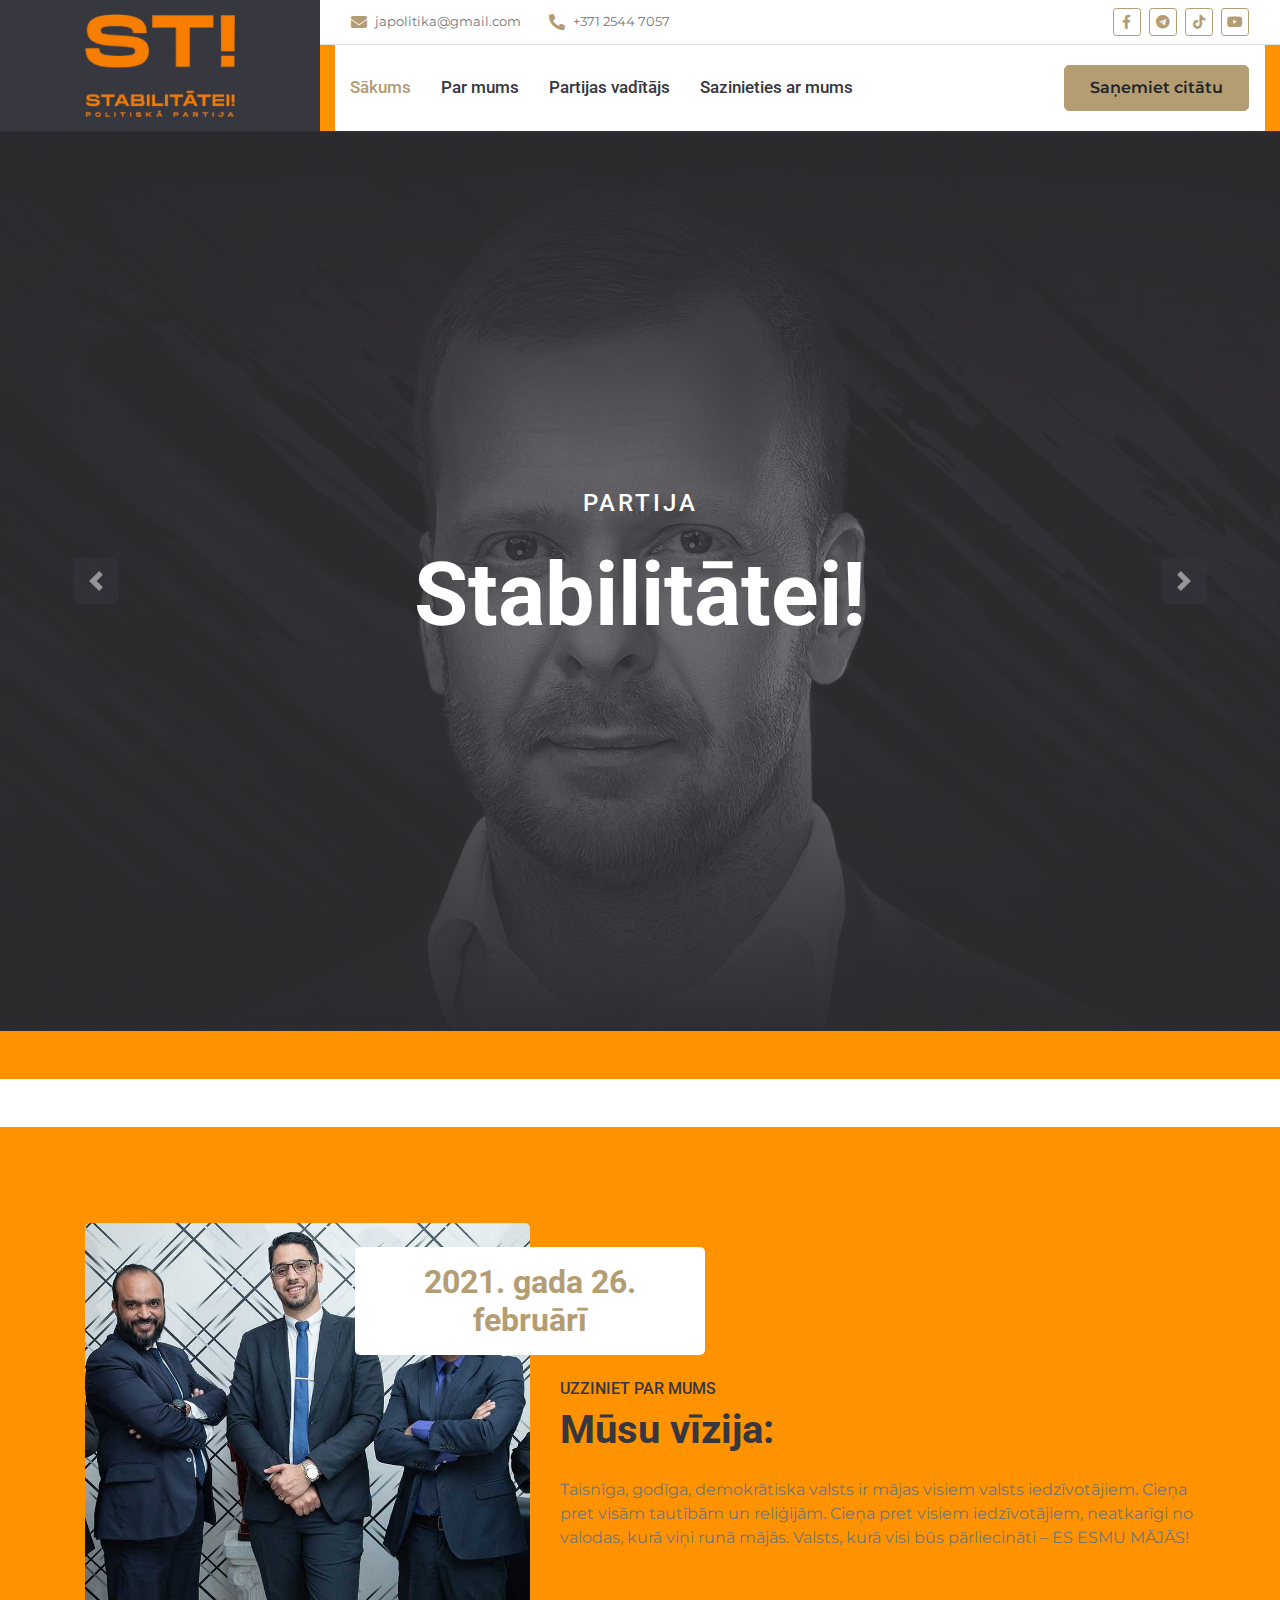
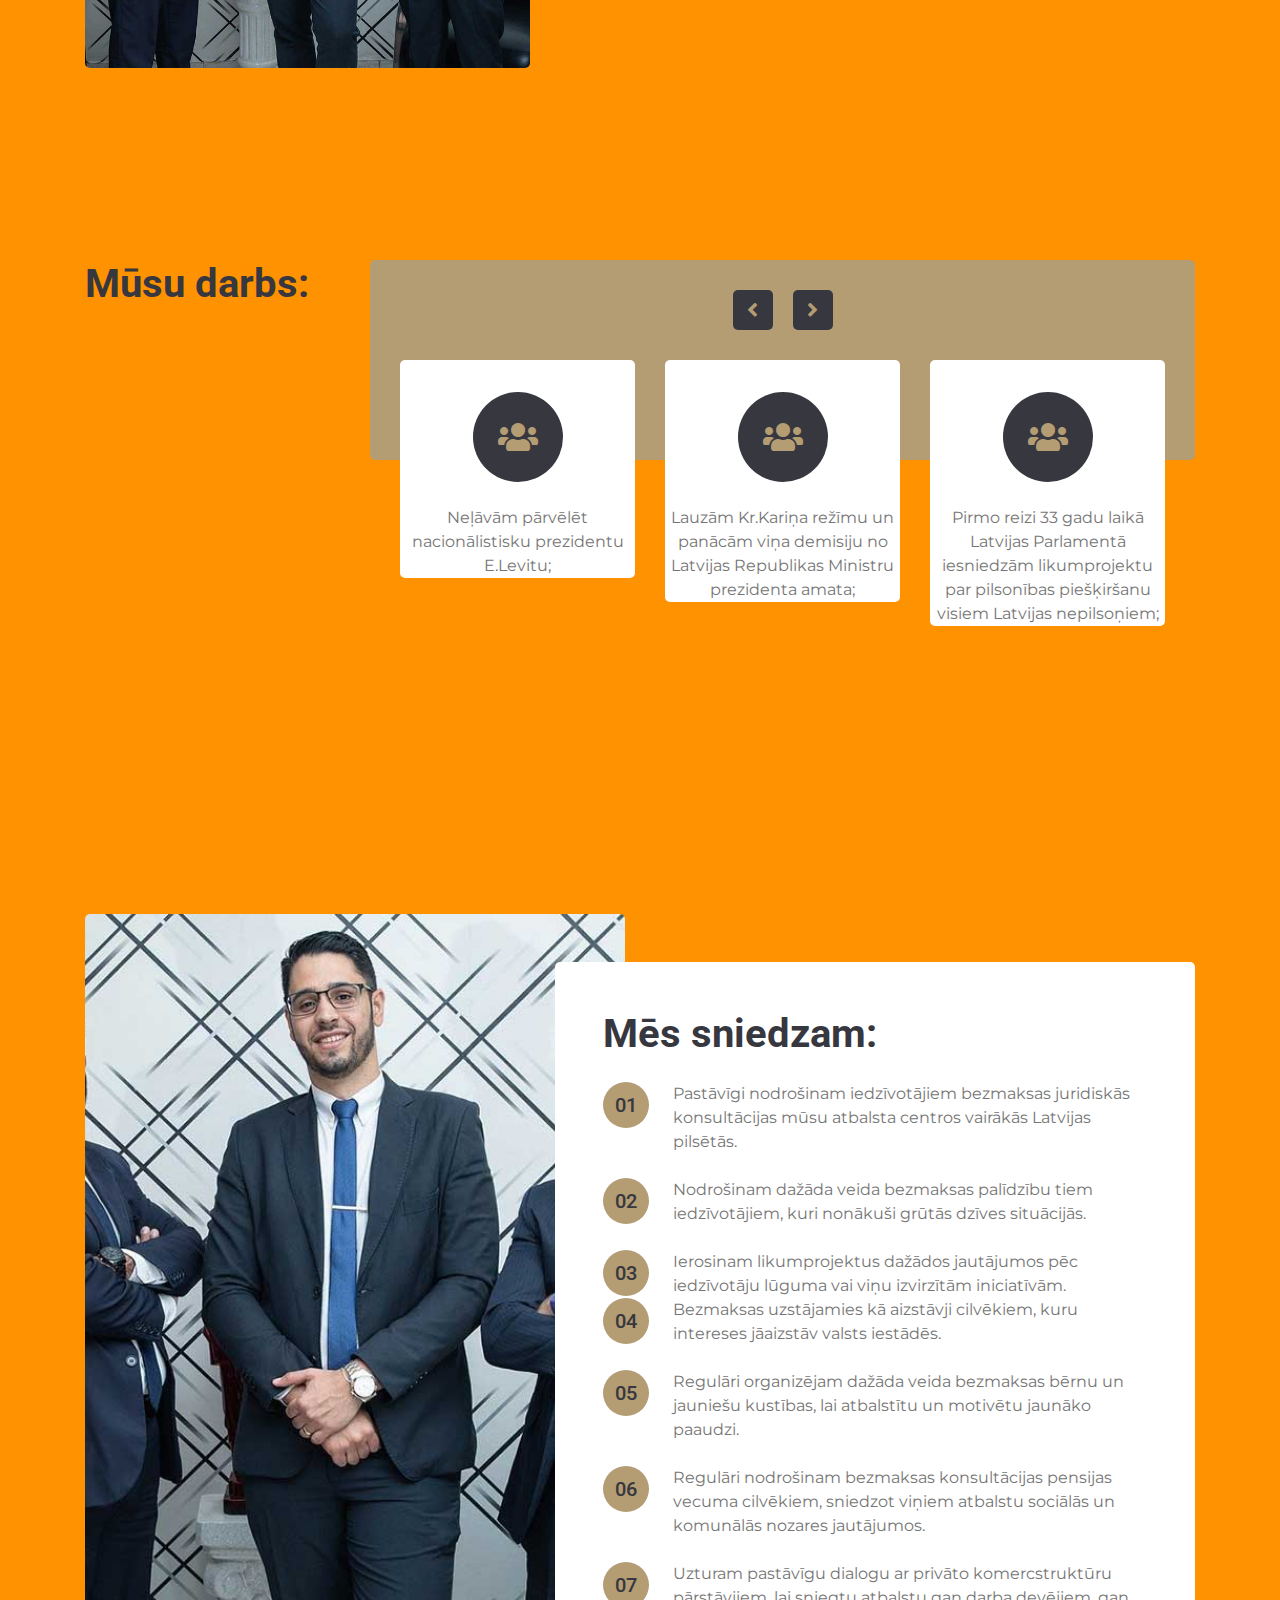
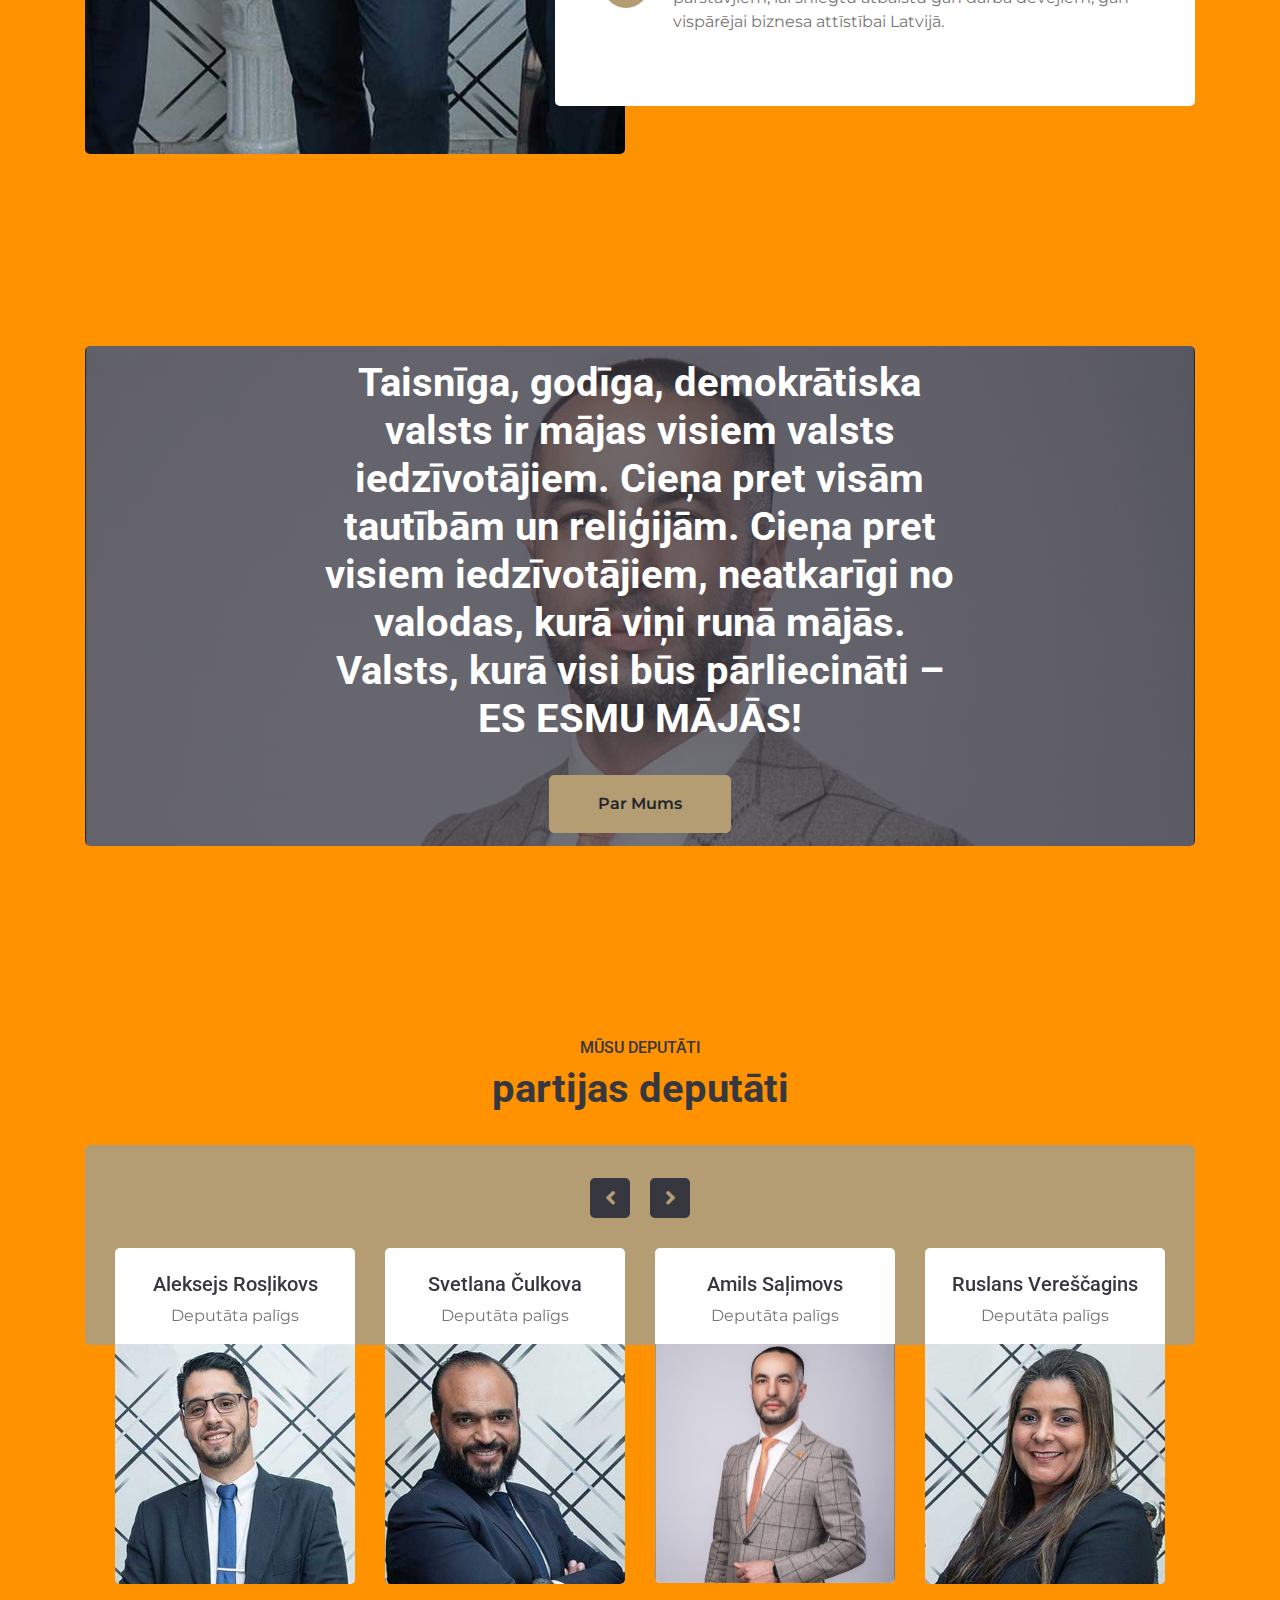
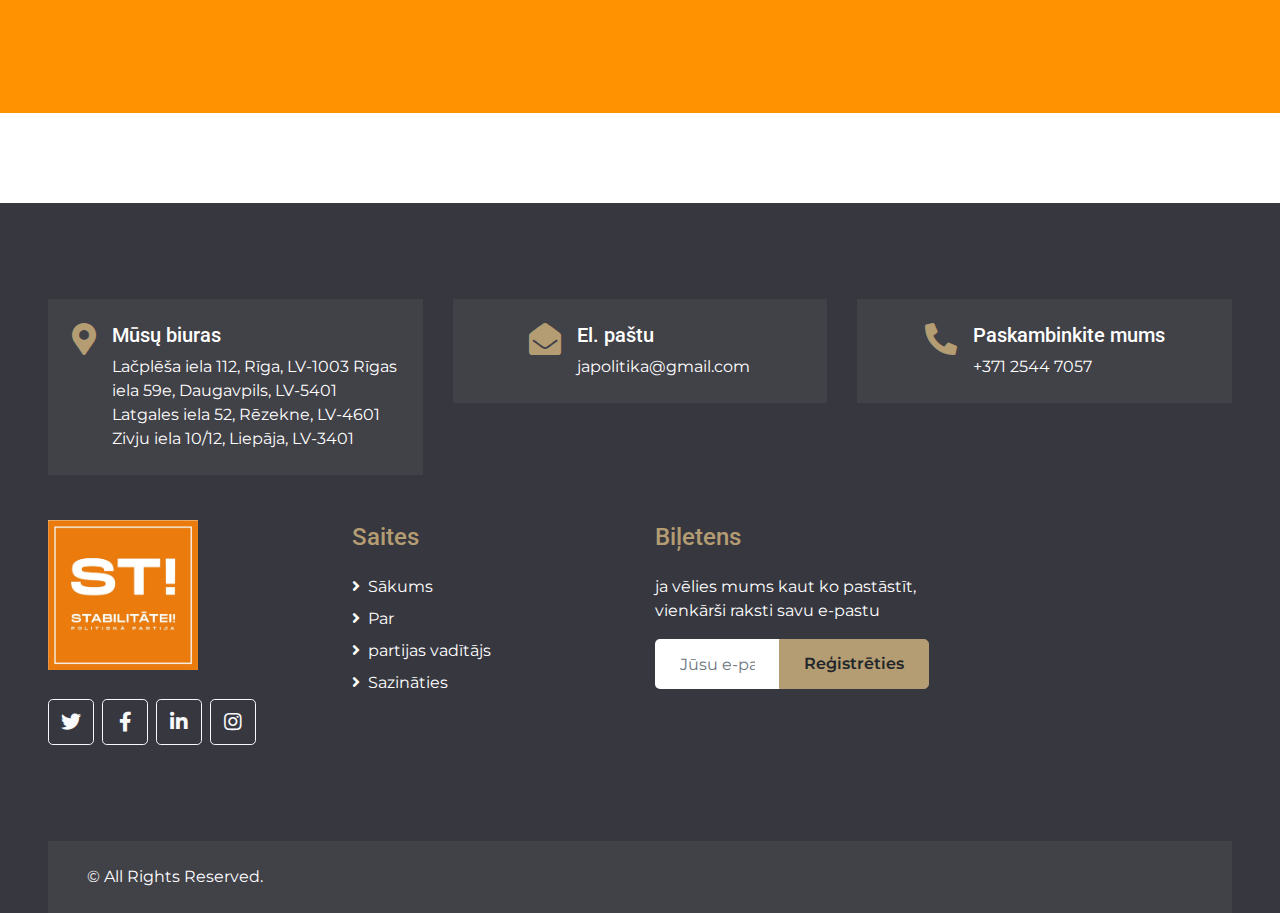
<file: index.html>
<!DOCTYPE html>
<html lang="en">

<head>
    <meta charset="utf-8">
    <title>Stabilitātei!</title>
    <meta content="width=device-width, initial-scale=1.0" name="viewport">
    <meta content="Stabilitatei" name="keywords">
    <meta content="Stabilitatei" name="description">

    <!-- Favicon -->
    <link href="img/favicon.ico" rel="icon">

    <!-- Google Web Fonts -->
    <link rel="preconnect" href="https://fonts.gstatic.com">
    <link href="https://fonts.googleapis.com/css2?family=Montserrat:wght@400;600&family=Roboto:wght@300;500;700&display=swap" rel="stylesheet"> 

    <!-- Font Awesome -->
    <link href="https://cdnjs.cloudflare.com/ajax/libs/font-awesome/5.10.0/css/all.min.css" rel="stylesheet">

    <!-- Libraries Stylesheet -->
    <link href="lib/owlcarousel/assets/owl.carousel.min.css" rel="stylesheet">
    <link href="lib/tempusdominus/css/tempusdominus-bootstrap-4.min.css" rel="stylesheet" />

    <!-- Customized Bootstrap Stylesheet -->
    <link href="css/style.css" rel="stylesheet">
</head>

<body>
    <!-- Header Start -->
    <div class="container-fluid">
        <div class="row">
            <div class="col-lg-3 bg-secondary d-none d-lg-block">
                <a href="index.html" class="navbar-brand w-100 h-100 m-0 p-0 d-flex align-items-center justify-content-center">
                    <h1 class="m-0 display-5 text-primary text-uppercase">
                        <img src="./img/logo.jpg" style="width: 150px;" alt="">
                    </h1>
                </a>
            </div>
            <div class="col-lg-9">
                <div class="row bg-white border-bottom d-none d-lg-flex">
                    <div class="col-lg-7 text-left">
                        <div class="h-100 d-inline-flex align-items-center py-2 px-3">
                            <i class="fa fa-envelope text-primary mr-2"></i>
                            <small>japolitika@gmail.com</small>
                        </div>
                        <div class="h-100 d-inline-flex align-items-center py-2 px-2">
                            <i class="fa fa-phone-alt text-primary mr-2"></i>
                            <small>+371 2544 7057</small>
                        </div>
                    </div>
                    <div class="col-lg-5 text-right">
                        <div class="d-inline-flex align-items-center p-2">
                            <a class="btn btn-sm btn-outline-primary btn-sm-square mr-2" href="">
                                <i class="fab fa-facebook-f"></i>
                            </a>
                            <a class="btn btn-sm btn-outline-primary btn-sm-square mr-2" href="">
                                <i class="fab fa-telegram"></i>
                            </a>
                            <a class="btn btn-sm btn-outline-primary btn-sm-square mr-2" href="">
                                <i class="fab fa-tiktok"></i>
                            </a>
                            <a class="btn btn-sm btn-outline-primary btn-sm-square mr-2" href="">
                                <i class="fab fa-youtube"></i>
                            </a>
                        </div>
                    </div>
                </div>
                <nav class="navbar navbar-expand-lg bg-white navbar-light p-0">
                    <a href="index.html" class="navbar-brand d-block d-lg-none">
                        <h1 class="m-0 display-5 text-primary text-uppercase">
                        <img src="./img/logo.jpg" style="width: 80px" alt="">    
                        </h1>
                    </a>
                    <button type="button" class="navbar-toggler" data-toggle="collapse" data-target="#navbarCollapse">
                        <span class="navbar-toggler-icon"></span>
                    </button>
                    <div class="collapse navbar-collapse justify-content-between" id="navbarCollapse">
                        <div class="navbar-nav mr-auto py-0">
                            <a href="index.html" class="nav-item nav-link active">Sākums</a>
                            <a href="about.html" class="nav-item nav-link">Par mums</a>
                            <a href="service.html" class="nav-item nav-link">Partijas vadītājs</a>
                            <a href="contact.html" class="nav-item nav-link">Sazinieties ar mums</a>
                        </div>
                        <a href="contact.html" class="btn btn-primary mr-3 d-none d-lg-block">Saņemiet citātu</a>
                    </div>
                </nav>
            </div>
        </div>
    </div>
    <!-- Header End -->


    <!-- Carousel Start -->
    <div class="container-fluid p-0 mb-5 pb-5">
        <div id="header-carousel" class="carousel slide carousel-fade" data-ride="carousel">
            <div class="carousel-inner">
                <div class="carousel-item position-relative active" style="height: 100vh; min-height: 400px;">
                    <img class="position-absolute w-100 h-100" src="img/bg.jpg" style="object-fit: cover;">
                    <div class="carousel-caption d-flex flex-column align-items-center justify-content-center">
                        <div class="p-3" style="max-width: 900px;">
                            <h4 class="text-white text-uppercase mb-4" style="letter-spacing: 3px;">Partija</h4>
                            <h3 class="display-2 text-capitalize text-white mb-4">Stabilitātei!</h3>
                            <!-- <a class="btn btn-primary py-3 px-5 mt-2" href="#">Get An Appointment</a> -->
                        </div>
                    </div>
                </div>
                <div class="carousel-item position-relative" style="height: 100vh; min-height: 400px;">
                    <img class="position-absolute w-100 h-100" src="img/team-all.jpeg" style="object-fit: cover;">
                    <div class="carousel-caption d-flex flex-column align-items-center justify-content-center">
                        <div class="p-3" style="max-width: 900px;">
                            <!-- <h4 class="text-white text-uppercase mb-4" style="letter-spacing: 3px;">Partija</h4> -->
                            <h3 class="display-5 text-capitalize text-white mb-4">Priecājamies Jūs redzēt Politiskās partijas “Stabilitāte!” mājas lapā!</h3>
                            <a class="btn btn-primary py-3 px-5 mt-2" href="./contact.html">Sazinieties ar mums</a>
                        </div>
                    </div>
                </div>
            </div>
            <a class="carousel-control-prev" href="#header-carousel" data-slide="prev">
                <div class="btn btn-lg btn-secondary btn-lg-square">
                    <span class="carousel-control-prev-icon"></span>
                </div>
            </a>
            <a class="carousel-control-next" href="#header-carousel" data-slide="next">
                <div class="btn btn-lg btn-secondary btn-lg-square">
                    <span class="carousel-control-next-icon"></span>
                </div>
            </a>
        </div>
    </div>
    <!-- Carousel End -->


    <!-- About Start -->
    <div class="container-fluid py-5">
        <div class="container py-5">
            <div class="row">
                <div class="col-lg-5">
                    <img class="img-fluid rounded" src="img/about.jpg" alt="">
                </div>
                <div class="col-lg-7 mt-4 mt-lg-0">
                    <h2 class="position-relative text-center bg-white text-primary rounded p-3 mt-4 mb-4 d-none d-lg-block" style="width: 350px; margin-left: -205px;">2021. gada 26. februārī</h2>
                    <h6 class="text-uppercase">Uzziniet par mums</h6>
                    <h1 class="mb-4">Mūsu vīzija:</h1>
                    <p>
                        Taisnīga, godīga, demokrātiska valsts ir mājas visiem valsts iedzīvotājiem. Cieņa pret visām tautībām un reliģijām. Cieņa pret visiem iedzīvotājiem, neatkarīgi no valodas, kurā viņi runā mājās. 
Valsts, kurā visi būs pārliecināti – ES ESMU MĀJĀS!


                    </p>
                    <!-- <a href="" class="btn btn-primary mt-2">Learn More</a> -->
                </div>
            </div>
        </div>
    </div>
    <!-- About End -->


    <!-- Services Start -->
    <div class="container-fluid py-5">
        <div class="container py-5">
            <div class="row">
                <div class="col-lg-3">
                    <!-- <h6 class="text-uppercase">Our Practice</h6> -->
                    <h1 class="mb-4">Mūsu darbs:</h1>
                    <!-- <p>Invidunt lorem justo clita. Erat lorem labore ea, justo dolor lorem ipsum ut sed eos, ipsum et dolor kasd sit ea justo. Erat justo sed sed diam. Ea et erat ut sed diam sea ipsum</p> -->
                    <!-- <a href="" class="btn btn-primary mt-2">More Services</a> -->
                </div>
                <div class="col-lg-9 pt-5 pt-lg-0">
                    <div class="bg-primary rounded" style="height: 200px;"></div>
                    <div class="owl-carousel service-carousel position-relative" style="margin-top: -100px; padding: 0 30px;">
                        <div class="d-flex flex-column align-items-center text-center bg-white rounded pt-4">
                            <div class="icon-box bg-secondary text-primary mt-2 mb-4">
                                <i class="fa fa-2x fa-users"></i>
                            </div>
                            <!-- <h5 class="mb-4 px-4">Civil Law</h5> -->
                            <p class="m-0">Neļāvām pārvēlēt nacionālistisku prezidentu E.Levitu;</p>
                        </div>
                        <div class="d-flex flex-column align-items-center text-center bg-white rounded pt-4">
                            <div class="icon-box bg-secondary text-primary mt-2 mb-4">
                                <i class="fa fa-2x fa-users"></i>
                            </div>
                            <!-- <h5 class="mb-4 px-4">Family Law</h5> -->
                            <p class="m-0">Lauzām Kr.Kariņa režīmu un panācām viņa demisiju no Latvijas Republikas Ministru prezidenta amata;</p>
                        </div>
                        <div class="d-flex flex-column align-items-center text-center bg-white rounded pt-4">
                            <div class="icon-box bg-secondary text-primary mt-2 mb-4">
                                <i class="fa fa-2x fa-users"></i>
                            </div>
                            <!-- <h5 class="mb-4 px-4">Business Law</h5> -->
                            <p class="m-0">Pirmo reizi 33 gadu laikā Latvijas Parlamentā iesniedzām likumprojektu par pilsonības piešķiršanu visiem Latvijas nepilsoņiem;</p>
                        </div>
                        <div class="d-flex flex-column align-items-center text-center bg-white rounded pt-4">
                            <div class="icon-box bg-secondary text-primary mt-2 mb-4">
                                <i class="fa fa-2x fa-users"></i>
                            </div>
                            <!-- <h5 class="mb-4 px-4">Criminal Law</h5> -->
                            <p class="m-0">Bijām iniciatori likumam par bankām - pārmaksāto hipotekārā kredīta procentu atmaksa 30% apmērā;</p>
                        </div>
                        
                        <div class="d-flex flex-column align-items-center text-center bg-white rounded pt-4">
                            <div class="icon-box bg-secondary text-primary mt-2 mb-4">
                                <i class="fa fa-2x fa-users"></i>
                            </div>
                            <!-- <h5 class="mb-4 px-4">Criminal Law</h5> -->
                            <p class="m-0">Iesniedzām papildinājumu likumā par bankām, aizliedzot likvidējamām bankām ignorēt klientu tiesības uz pārmaksāto hipotekārā kredīta procentu atmaksas saņemšanu 30% apmērā;</p>
                        </div>
                        
                        <div class="d-flex flex-column align-items-center text-center bg-white rounded pt-4">
                            <div class="icon-box bg-secondary text-primary mt-2 mb-4">
                                <i class="fa fa-2x fa-users"></i>
                            </div>
                            <!-- <h5 class="mb-4 px-4">Criminal Law</h5> -->
                            <p class="m-0">Panācām 2 gadu termiņa pagarinājumu visiem Termiņuzturēšanas atļaujas ieguvējiem Latvijas teritorijā;</p>
                        </div>
                        <div class="d-flex flex-column align-items-center text-center bg-white rounded pt-4">
                            <div class="icon-box bg-secondary text-primary mt-2 mb-4">
                                <i class="fa fa-2x fa-users"></i>
                            </div>
                            <!-- <h5 class="mb-4 px-4">Criminal Law</h5> -->
                            <p class="m-0">Panācām finansējuma piešķiršanu no budžeta ar onkoloģiju slimajiem bērniem, lai dažāda veida medicīniskās manipulācijas viņi spētu saņemt mājās apstākļos. Piešķirtais finansējums tika novirzīts speciālo aparātu iepirkšanai;</p>
                        </div>
                        <div class="d-flex flex-column align-items-center text-center bg-white rounded pt-4">
                            <div class="icon-box bg-secondary text-primary mt-2 mb-4">
                                <i class="fa fa-2x fa-users"></i>
                            </div>
                            <!-- <h5 class="mb-4 px-4">Criminal Law</h5> -->
                            <p class="m-0">Daļēji panācām Latvijas pasta nodaļu masveida slēgšanu apturēšanu;</p>
                        </div>
                        <div class="d-flex flex-column align-items-center text-center bg-white rounded pt-4">
                            <div class="icon-box bg-secondary text-primary mt-2 mb-4">
                                <i class="fa fa-2x fa-users"></i>
                            </div>
                            <!-- <h5 class="mb-4 px-4">Criminal Law</h5> -->
                            <p class="m-0">Apturējām 200 miljonu izkrāpšanu no valsts budžeta Aizsardzības ministrijas iepirkumiem;</p>
                        </div>
                        <div class="d-flex flex-column align-items-center text-center bg-white rounded pt-4">
                            <div class="icon-box bg-secondary text-primary mt-2 mb-4">
                                <i class="fa fa-2x fa-users"></i>
                            </div>
                            <!-- <h5 class="mb-4 px-4">Criminal Law</h5> -->
                            <p class="m-0">Panācām izmaiņas likumā par parādniekiem un tiesu izpildītāju darbu. Izdevies ievērojami samazināt iespējamās piedziņas summas apmērus;</p>
                        </div>
                        <div class="d-flex flex-column align-items-center text-center bg-white rounded pt-4">
                            <div class="icon-box bg-secondary text-primary mt-2 mb-4">
                                <i class="fa fa-2x fa-users"></i>
                            </div>
                            <!-- <h5 class="mb-4 px-4">Criminal Law</h5> -->
                            <p class="m-0">Apturējām 230 pedagogu atlaišanu no visas Latvijas, kuru valstiskā piederība ir Krievijas Federācijai vai Baltkrievijas Republikai.</p>
                        </div>
                      
                    </div>
                </div>
            </div>
        </div>
    </div>
    <!-- Services End -->


    <!-- Features Start -->
    <div class="container-fluid py-5">
        <div class="container py-5">
            <div class="row">
                <div class="col-lg-6" style="min-height: 500px;">
                    <div class="position-relative h-100 rounded overflow-hidden">
                        <img class="position-absolute w-100 h-100" src="./img/about.jpg" style="object-fit: cover;">
                    </div>
                </div>
                <div class="col-lg-6 pt-5 pb-lg-5">
                    <div class="feature-text bg-white rounded p-lg-5">
                        <!-- <h6 class="text-uppercase">Our Features</h6> -->
                        <h1 class="mb-4">Mēs sniedzam:</h1>
                        <div class="d-flex mb-4">
                            <div class="btn-primary btn-lg-square px-3" style="border-radius: 50px;">
                                <h5 class="text-secondary m-0">01</h5>
                            </div>
                            <div class="ml-4">
                                <!-- <h5>Best Law Practices</h5> -->
                                <p class="m-0">Pastāvīgi nodrošinam iedzīvotājiem bezmaksas juridiskās konsultācijas mūsu atbalsta centros vairākās Latvijas pilsētās.</p>
                            </div>
                        </div>
                        <div class="d-flex mb-4">
                            <div class="btn-primary btn-lg-square px-3" style="border-radius: 50px;">
                                <h5 class="text-secondary m-0">02</h5>
                            </div>
                            <div class="ml-4">
                                <!-- <h5>Efficiency & Trust</h5> -->
                                <p class="m-0">Nodrošinam dažāda veida bezmaksas palīdzību tiem iedzīvotājiem, kuri nonākuši grūtās dzīves situācijās.</p>
                            </div>
                        </div>
                        <div class="d-flex">
                            <div class="btn-primary btn-lg-square px-3" style="border-radius: 50px;">
                                <h5 class="text-secondary m-0">03</h5>
                            </div>
                            <div class="ml-4">
                                <!-- <h5>Results You Deserve</h5> -->
                                <p class="m-0">Ierosinam likumprojektus dažādos jautājumos pēc iedzīvotāju lūguma vai viņu izvirzītām iniciatīvām.</p>
                            </div>
                        </div>
                        <div class="d-flex mb-4">
                            <div class="btn-primary btn-lg-square px-3" style="border-radius: 50px;">
                                <h5 class="text-secondary m-0">04</h5>
                            </div>
                            <div class="ml-4">
                                <!-- <h5>Efficiency & Trust</h5> -->
                                <p class="m-0">Bezmaksas uzstājamies kā aizstāvji cilvēkiem, kuru intereses jāaizstāv valsts iestādēs.</p>
                            </div>
                        </div>
                        <div class="d-flex mb-4">
                            <div class="btn-primary btn-lg-square px-3" style="border-radius: 50px;">
                                <h5 class="text-secondary m-0">05</h5>
                            </div>
                            <div class="ml-4">
                                <!-- <h5>Efficiency & Trust</h5> -->
                                <p class="m-0">Regulāri organizējam dažāda veida  bezmaksas bērnu un jauniešu kustības, lai atbalstītu un motivētu jaunāko paaudzi.</p>
                            </div>
                        </div>
                        <div class="d-flex mb-4">
                            <div class="btn-primary btn-lg-square px-3" style="border-radius: 50px;">
                                <h5 class="text-secondary m-0">06</h5>
                            </div>
                            <div class="ml-4">
                                <!-- <h5>Efficiency & Trust</h5> -->
                                <p class="m-0">Regulāri nodrošinam bezmaksas konsultācijas pensijas vecuma cilvēkiem, sniedzot viņiem atbalstu sociālās un komunālās nozares jautājumos.</p>
                            </div>
                        </div>
                        
                        <div class="d-flex mb-4">
                            <div class="btn-primary btn-lg-square px-3" style="border-radius: 50px;">
                                <h5 class="text-secondary m-0">07</h5>
                            </div>
                            <div class="ml-4">
                                <!-- <h5>Efficiency & Trust</h5> -->
                                <p class="m-0">Uzturam pastāvīgu dialogu ar privāto komercstruktūru pārstāvjiem, lai sniegtu atbalstu gan darba devējiem, gan vispārējai biznesa attīstībai Latvijā.</p>
                            </div>
                        </div>
                    </div>
                </div>
            </div>
        </div>
    </div>
    <!-- Features End -->


    <!-- Action Start -->
    <div class="container-fluid py-5">
        <div class="container py-5">
            <div class="bg-action rounded" style="height: 500px;">
                <div class="row h-100 align-items-center justify-content-center">
                    <div class="col-lg-7 text-center">
                        <h1 class="text-white mb-4">
                            Taisnīga, godīga, demokrātiska valsts ir mājas visiem valsts iedzīvotājiem. Cieņa pret visām tautībām un reliģijām. Cieņa pret visiem iedzīvotājiem, neatkarīgi no valodas, kurā viņi runā mājās. Valsts, kurā visi būs pārliecināti – ES ESMU MĀJĀS!

                        </h1>
                        <a class="btn btn-primary py-3 px-5 mt-2" href="./about.html">Par Mums</a>
                    </div>
                </div>
            </div>
        </div>
    </div>
    <!-- Action End -->

 
    <!-- Team Start -->
    <div class="container-fluid py-5">
        <div class="container py-5">
            <div class="text-center pb-2">
                <h6 class="text-uppercase">mūsu deputāti</h6>
                <h1 class="mb-4">partijas deputāti</h1>
            </div>
            <div class="row">
                <div class="col-12">
                    <div class="bg-primary rounded" style="height: 200px;"></div>
                    <div class="owl-carousel team-carousel position-relative" style="margin-top: -97px; padding: 0 30px;">
                        
                        <div class="team-item text-center bg-white rounded overflow-hidden pt-4">
                            <h5 class="mb-2 px-4">  Aleksejs Rosļikovs</h5>
                            <p class="mb-3 px-4">Deputāta palīgs</p>
                            <div class="team-img position-relative">
                                <img class="img-fluid" src="./img/team-1.jpg" alt="">
                                <div class="team-social">
                                    <a class="btn btn-outline-light btn-square mx-1" href="#"><i class="fab fa-twitter"></i></a>
                                    <a class="btn btn-outline-light btn-square mx-1" href="#"><i class="fab fa-facebook-f"></i></a>
                                    <a class="btn btn-outline-light btn-square mx-1" href="#"><i class="fab fa-linkedin-in"></i></a>
                                </div>
                            </div>
                        </div>
                        <div class="team-item text-center bg-white rounded overflow-hidden pt-4">
                            <h5 class="mb-2 px-4">Svetlana Čulkova</h5>
                            <p class="mb-3 px-4">Deputāta palīgs</p>
                            <div class="team-img position-relative">
                                <img class="img-fluid" src="./img/team-2.jpg" alt="">
                                <div class="team-social">
                                    <a class="btn btn-outline-light btn-square mx-1" href="#"><i class="fab fa-twitter"></i></a>
                                    <a class="btn btn-outline-light btn-square mx-1" href="#"><i class="fab fa-facebook-f"></i></a>
                                    <a class="btn btn-outline-light btn-square mx-1" href="#"><i class="fab fa-linkedin-in"></i></a>
                                </div>
                            </div>
                        </div>
                        <div class="team-item text-center bg-white rounded overflow-hidden pt-4">
                            <h5 class="mb-2 px-4">Amils Saļimovs</h5>
                            <p class="mb-3 px-4">Deputāta palīgs</p>
                            <div class="team-img position-relative">
                                <img class="img-fluid" src="./img/carousel-2.jpg" alt="">
                                <div class="team-social">
                                    <a class="btn btn-outline-light btn-square mx-1" href="#"><i class="fab fa-twitter"></i></a>
                                    <a class="btn btn-outline-light btn-square mx-1" href="#"><i class="fab fa-facebook-f"></i></a>
                                    <a class="btn btn-outline-light btn-square mx-1" href="#"><i class="fab fa-linkedin-in"></i></a>
                                </div>
                            </div>
                        </div>
                        <div class="team-item text-center bg-white rounded overflow-hidden pt-4">
                            <h5 class="mb-2 px-4">Ruslans Vereščagins</h5>
                            <p class="mb-3 px-4">Deputāta palīgs</p>
                            <div class="team-img position-relative">
                                <img class="img-fluid" src="./img/team-3.jpg" alt="">
                                <div class="team-social">
                                    <a class="btn btn-outline-light btn-square mx-1" href="#"><i class="fab fa-twitter"></i></a>
                                    <a class="btn btn-outline-light btn-square mx-1" href="#"><i class="fab fa-facebook-f"></i></a>
                                    <a class="btn btn-outline-light btn-square mx-1" href="#"><i class="fab fa-linkedin-in"></i></a>
                                </div>
                            </div>
                        </div>
                        <div class="team-item text-center bg-white rounded overflow-hidden pt-4">
                            <h5 class="mb-2 px-4">Nataļja Marčenko-Jodko</h5>
                            <p class="mb-3 px-4">Deputāta palīgs</p>
                            <div class="team-img position-relative">
                                <img class="img-fluid" src="./img/team-4.jpg" alt="">
                                <div class="team-social">
                                    <a class="btn btn-outline-light btn-square mx-1" href="#"><i class="fab fa-twitter"></i></a>
                                    <a class="btn btn-outline-light btn-square mx-1" href="#"><i class="fab fa-facebook-f"></i></a>
                                    <a class="btn btn-outline-light btn-square mx-1" href="#"><i class="fab fa-linkedin-in"></i></a>
                                </div>
                            </div>
                        </div>
                        <div class="team-item text-center bg-white rounded overflow-hidden pt-4">
                            <h5 class="mb-2 px-4">Igors Judins</h5>
                            <p class="mb-3 px-4">partijas deputāti</p>
                            <div class="team-img position-relative">
                                <img class="img-fluid" src="./img/team-5.jpg" alt="">
                                <div class="team-social">
                                    <a class="btn btn-outline-light btn-square mx-1" href="#"><i class="fab fa-twitter"></i></a>
                                    <a class="btn btn-outline-light btn-square mx-1" href="#"><i class="fab fa-facebook-f"></i></a>
                                    <a class="btn btn-outline-light btn-square mx-1" href="#"><i class="fab fa-linkedin-in"></i></a>
                                </div>
                            </div>
                        </div>
                        <div class="team-item text-center bg-white rounded overflow-hidden pt-4">
                            <h5 class="mb-2 px-4">Viktors Pučka</h5>
                            <p class="mb-3 px-4">Deputāta palīgs</p>
                            <div class="team-img position-relative">
                                <img class="img-fluid" src="./img/team-6.jpg" alt="">
                                <div class="team-social">
                                    <a class="btn btn-outline-light btn-square mx-1" href="#"><i class="fab fa-twitter"></i></a>
                                    <a class="btn btn-outline-light btn-square mx-1" href="#"><i class="fab fa-facebook-f"></i></a>
                                    <a class="btn btn-outline-light btn-square mx-1" href="#"><i class="fab fa-linkedin-in"></i></a>
                                </div>
                            </div>
                        </div>
                        <div class="team-item text-center bg-white rounded overflow-hidden pt-4">
                            <h5 class="mb-2 px-4">Jefimijs Klementjevs</h5>
                            <p class="mb-3 px-4">Deputāta palīgs</p>
                            <div class="team-img position-relative">
                                <img class="img-fluid" src="./img/team-7.jpg" alt="">
                                <div class="team-social">
                                    <a class="btn btn-outline-light btn-square mx-1" href="#"><i class="fab fa-twitter"></i></a>
                                    <a class="btn btn-outline-light btn-square mx-1" href="#"><i class="fab fa-facebook-f"></i></a>
                                    <a class="btn btn-outline-light btn-square mx-1" href="#"><i class="fab fa-linkedin-in"></i></a>
                                </div>
                            </div>
                        </div>
                        <div class="team-item text-center bg-white rounded overflow-hidden pt-4">
                            <h5 class="mb-2 px-4">Dmitrijs Kovaļenko</h5>
                            <p class="mb-3 px-4">Deputāta palīgs</p>
                            <div class="team-img position-relative">
                                <img class="img-fluid" src="./img/team-8.jpg" alt="">
                                <div class="team-social">
                                    <a class="btn btn-outline-light btn-square mx-1" href="#"><i class="fab fa-twitter"></i></a>
                                    <a class="btn btn-outline-light btn-square mx-1" href="#"><i class="fab fa-facebook-f"></i></a>
                                    <a class="btn btn-outline-light btn-square mx-1" href="#"><i class="fab fa-linkedin-in"></i></a>
                                </div>
                            </div>
                        </div>
                        <div class="team-item text-center bg-white rounded overflow-hidden pt-4">
                            <h5 class="mb-2 px-4">Iļja Ivanovs</h5>
                            <p class="mb-3 px-4">Deputāta palīgs</p>
                            <div class="team-img position-relative">
                                <img class="img-fluid" src="./img/team-9.jpeg" alt="">
                                <div class="team-social">
                                    <a class="btn btn-outline-light btn-square mx-1" href="#"><i class="fab fa-twitter"></i></a>
                                    <a class="btn btn-outline-light btn-square mx-1" href="#"><i class="fab fa-facebook-f"></i></a>
                                    <a class="btn btn-outline-light btn-square mx-1" href="#"><i class="fab fa-linkedin-in"></i></a>
                                </div>
                            </div>
                        </div>
                        <div class="team-item text-center bg-white rounded overflow-hidden pt-4">
                            <h5 class="mb-2 px-4">Jekaterina Drelinga</h5>
                            <p class="mb-3 px-4">Deputāta palīgi</p>
                            <div class="team-img position-relative">
                                <img class="img-fluid" src="./img/team-10.jpg" alt="">
                                <div class="team-social">
                                    <a class="btn btn-outline-light btn-square mx-1" href="#"><i class="fab fa-twitter"></i></a>
                                    <a class="btn btn-outline-light btn-square mx-1" href="#"><i class="fab fa-facebook-f"></i></a>
                                    <a class="btn btn-outline-light btn-square mx-1" href="#"><i class="fab fa-linkedin-in"></i></a>
                                </div>
                            </div>
                        </div>
                    </div>
                </div>
            </div>
        </div>
    </div>
    <!-- Team End -->



  <!-- Footer Start -->
  <div class="container-fluid bg-secondary text-white pt-5 px-sm-3 px-md-5" style="margin-top: 90px;">
    <div class="row mt-5">
        <div class="col-lg-4">
            <div class="d-flex justify-content-lg-center p-4" style="background: rgba(256, 256, 256, .05);">
                <i class="fa fa-2x fa-map-marker-alt text-primary"></i>
                <div class="ml-3">
                    <h5 class="text-white">Mūsų biuras</h5>
                    <p class="m-0">Lačplēša iela 112, Rīga, LV-1003
                        Rīgas iela 59e, Daugavpils, LV-5401
                        Latgales iela 52, Rēzekne, LV-4601
                        Zivju iela 10/12, Liepāja, LV-3401</p>
                </div>
            </div>
        </div>
        <div class="col-lg-4">
            <div class="d-flex justify-content-lg-center p-4" style="background: rgba(256, 256, 256, .05);">
                <i class="fa fa-2x fa-envelope-open text-primary"></i>
                <div class="ml-3">
                    <h5 class="text-white">El. paštu</h5>
                    <p class="m-0">japolitika@gmail.com</p>
                </div>
            </div>
        </div>
        <div class="col-lg-4">
            <div class="d-flex justify-content-lg-center p-4" style="background: rgba(256, 256, 256, .05);">
                <i class="fa fa-2x fa-phone-alt text-primary"></i>
                <div class="ml-3">
                    <h5 class="text-white">Paskambinkite mums</h5>
                    <p class="m-0">+371 2544 7057</p>
                </div>
            </div>
        </div>
    </div>
    <div class="row pt-5">
        <div class="col-lg-3 col-md-6 mb-5">
            <a href="index.html" class="navbar-brand">
                <h1 class="m-0 mt-n2 display-4 text-primary text-uppercase">
                    <img src="./img/logo-2.jpg" style="width: 150px;" alt="">
                </h1>
            </a>
            <div class="d-flex justify-content-start mt-4">
                <a class="btn btn-lg btn-outline-light btn-lg-square mr-2" href="#"><i class="fab fa-twitter"></i></a>
                <a class="btn btn-lg btn-outline-light btn-lg-square mr-2" href="#"><i class="fab fa-facebook-f"></i></a>
                <a class="btn btn-lg btn-outline-light btn-lg-square mr-2" href="#"><i class="fab fa-linkedin-in"></i></a>
                <a class="btn btn-lg btn-outline-light btn-lg-square" href="#"><i class="fab fa-instagram"></i></a>
            </div>
        </div>
        <div class="col-lg-3 col-md-6 mb-5">
            <h4 class="font-weight-semi-bold text-primary mb-4">Saites</h4>
            <div class="d-flex flex-column justify-content-start">
                <a class="text-white mb-2" href="#"><i class="fa fa-angle-right mr-2"></i>Sākums</a>
                <a class="text-white mb-2" href="#"><i class="fa fa-angle-right mr-2"></i>Par</a>
                <a class="text-white mb-2" href="#"><i class="fa fa-angle-right mr-2"></i>partijas vadītājs</a>
                <a class="text-white" href="#"><i class="fa fa-angle-right mr-2"></i>Sazināties</a>
            </div>
        </div>
        <div class="col-lg-3 col-md-6 mb-5">
            <h4 class="font-weight-semi-bold text-primary mb-4">Biļetens</h4>
            <p>ja vēlies mums kaut ko pastāstīt, vienkārši raksti savu e-pastu  </p>
            <div class="w-100">
                <div class="input-group">
                    <input type="text" class="form-control border-0" style="padding: 25px;" placeholder="Jūsu e-pasts">
                    <div class="input-group-append">
                        <button class="btn btn-primary px-4">Reģistrēties</button>
                    </div>
                </div>
            </div>
        </div>
    </div>
    <div class="row p-4 mt-5 mx-0" style="background: rgba(256, 256, 256, .05);">
        <div class="col-md-6 text-center text-md-left mb-3 mb-md-0">
            <p class="m-0 text-white">&copy; All Rights Reserved.</p>
        </div>
    </div>
</div>
<!-- Footer End -->

    <!-- Back to Top -->
    <a href="#" class="btn btn-primary px-3 back-to-top"><i class="fa fa-angle-double-up"></i></a>


    <!-- JavaScript Libraries -->
    <script src="https://code.jquery.com/jquery-3.4.1.min.js"></script>
    <script src="https://stackpath.bootstrapcdn.com/bootstrap/4.4.1/js/bootstrap.bundle.min.js"></script>
    <script src="lib/easing/easing.min.js"></script>
    <script src="lib/waypoints/waypoints.min.js"></script>
    <script src="lib/owlcarousel/owl.carousel.min.js"></script>
    <script src="lib/tempusdominus/js/moment.min.js"></script>
    <script src="lib/tempusdominus/js/moment-timezone.min.js"></script>
    <script src="lib/tempusdominus/js/tempusdominus-bootstrap-4.min.js"></script>

    <!-- Contact Javascript File -->
    <script src="mail/jqBootstrapValidation.min.js"></script>
    <script src="mail/contact.js"></script>

    <!-- Template Javascript -->
    <script src="js/main.js"></script>
</body>

</html>
</file>
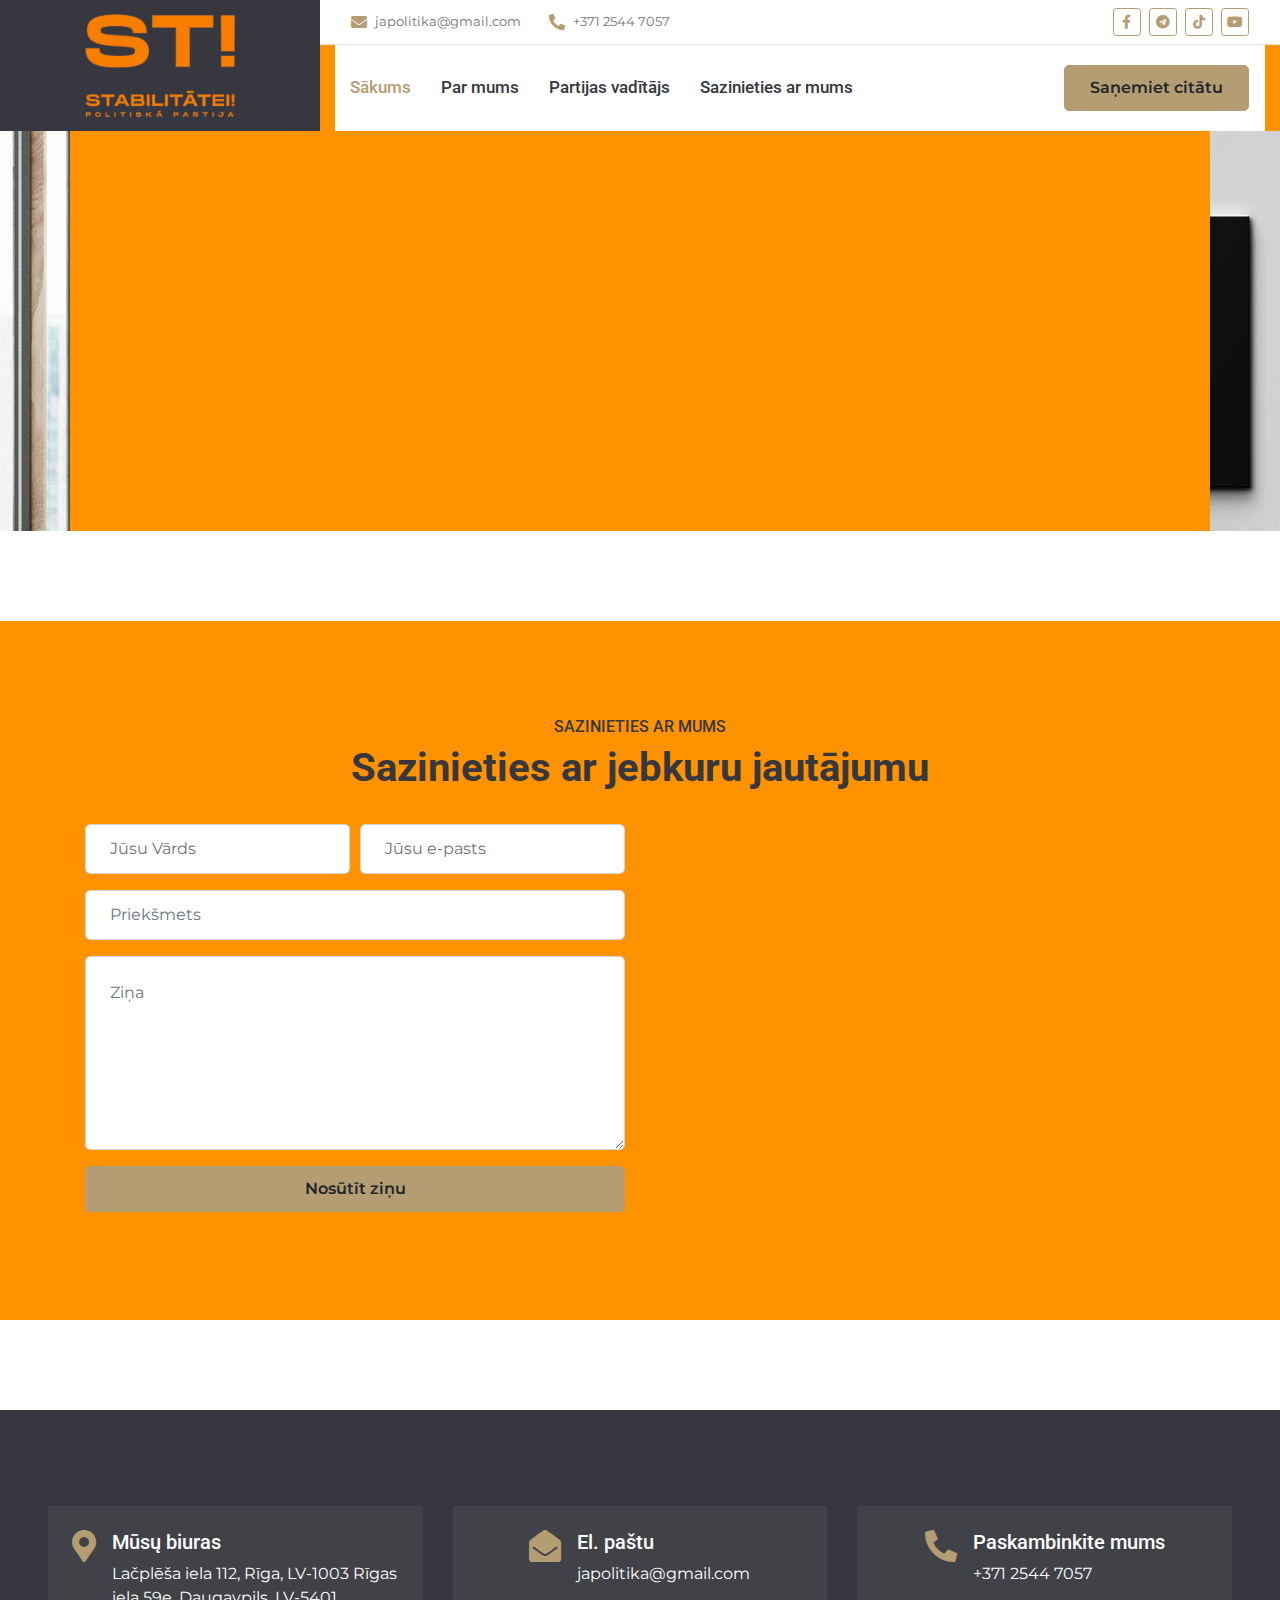
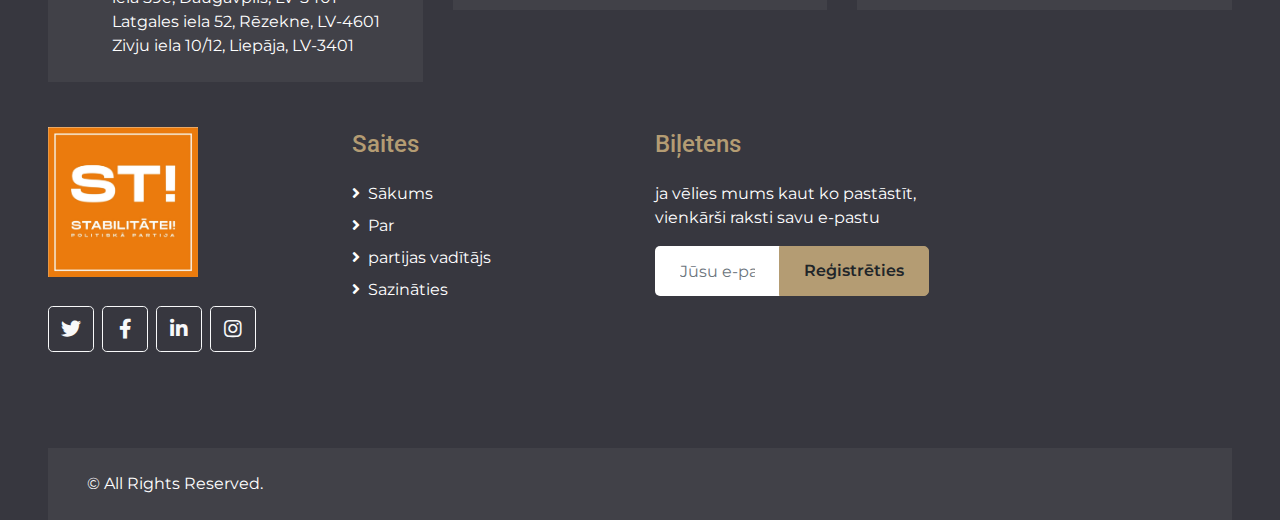
<file: contact.html>
<!DOCTYPE html>
<html lang="en">

<head>
    <meta charset="utf-8">
    <title>Stabilitatei</title>
    <meta content="width=device-width, initial-scale=1.0" name="viewport">
    <meta content="Stabilitatei" name="keywords">
    <meta content="Stabilitatei" name="description">
   <style>
    .bg-page-header {
        background-image: url(./img/contact.jpg) !important;
    }
   </style>
    <!-- Favicon -->
    <link href="img/favicon.ico" rel="icon">

    <!-- Google Web Fonts -->
    <link rel="preconnect" href="https://fonts.gstatic.com">
    <link href="https://fonts.googleapis.com/css2?family=Montserrat:wght@400;600&family=Roboto:wght@300;500;700&display=swap" rel="stylesheet"> 

    <!-- Font Awesome -->
    <link href="https://cdnjs.cloudflare.com/ajax/libs/font-awesome/5.10.0/css/all.min.css" rel="stylesheet">

    <!-- Libraries Stylesheet -->
    <link href="lib/owlcarousel/assets/owl.carousel.min.css" rel="stylesheet">
    <link href="lib/tempusdominus/css/tempusdominus-bootstrap-4.min.css" rel="stylesheet" />

    <!-- Customized Bootstrap Stylesheet -->
    <link href="css/style.css" rel="stylesheet">
</head>

<body>
       <!-- Header Start -->
       <div class="container-fluid">
        <div class="row">
            <div class="col-lg-3 bg-secondary d-none d-lg-block">
                <a href="index.html" class="navbar-brand w-100 h-100 m-0 p-0 d-flex align-items-center justify-content-center">
                    <h1 class="m-0 display-5 text-primary text-uppercase">
                        <img src="./img/logo.jpg" style="width: 150px;" alt="">
                    </h1>
                </a>
            </div>
            <div class="col-lg-9">
                <div class="row bg-white border-bottom d-none d-lg-flex">
                    <div class="col-lg-7 text-left">
                        <div class="h-100 d-inline-flex align-items-center py-2 px-3">
                            <i class="fa fa-envelope text-primary mr-2"></i>
                            <small>japolitika@gmail.com</small>
                        </div>
                        <div class="h-100 d-inline-flex align-items-center py-2 px-2">
                            <i class="fa fa-phone-alt text-primary mr-2"></i>
                            <small>+371 2544 7057</small>
                        </div>
                    </div>
                    <div class="col-lg-5 text-right">
                        <div class="d-inline-flex align-items-center p-2">
                            <a class="btn btn-sm btn-outline-primary btn-sm-square mr-2" href="">
                                <i class="fab fa-facebook-f"></i>
                            </a>
                            <a class="btn btn-sm btn-outline-primary btn-sm-square mr-2" href="">
                                <i class="fab fa-telegram"></i>
                            </a>
                            <a class="btn btn-sm btn-outline-primary btn-sm-square mr-2" href="">
                                <i class="fab fa-tiktok"></i>
                            </a>
                            <a class="btn btn-sm btn-outline-primary btn-sm-square mr-2" href="">
                                <i class="fab fa-youtube"></i>
                            </a>
                        </div>
                    </div>
                </div>
                <nav class="navbar navbar-expand-lg bg-white navbar-light p-0">
                    <a href="index.html" class="navbar-brand d-block d-lg-none">
                        <h1 class="m-0 display-5 text-primary text-uppercase">
                        <img src="./img/logo.jpg" style="width: 80px" alt="">    
                        </h1>
                    </a>
                    <button type="button" class="navbar-toggler" data-toggle="collapse" data-target="#navbarCollapse">
                        <span class="navbar-toggler-icon"></span>
                    </button>
                    <div class="collapse navbar-collapse justify-content-between" id="navbarCollapse">
                        <div class="navbar-nav mr-auto py-0">
                            <a href="index.html" class="nav-item nav-link active">Sākums</a>
                            <a href="about.html" class="nav-item nav-link">Par mums</a>
                            <a href="service.html" class="nav-item nav-link">Partijas vadītājs</a>
                            <a href="contact.html" class="nav-item nav-link">Sazinieties ar mums</a>
                        </div>
                        <a href="contact.html" class="btn btn-primary mr-3 d-none d-lg-block">Saņemiet citātu</a>
                    </div>
                </nav>
            </div>
        </div>
    </div>
    <!-- Header End -->


    <!-- Page Header Start -->
    <div class="container-fluid bg-page-header" style="margin-bottom: 90px;">
        <div class="container">
            <div class="d-flex flex-column align-items-center justify-content-center" style="min-height: 400px">
                
            </div>
        </div>
    </div>
    <!-- Page Header End -->


    <!-- Contact Start -->
    <div class="container-fluid py-5">
        <div class="container py-5">
            <div class="text-center pb-2">
                <h6 class="text-uppercase">Sazinieties ar mums</h6>
                <h1 class="mb-4">Sazinieties ar jebkuru jautājumu</h1>
            </div>
            <div class="row">
                <div class="col-lg-6 mb-5 mb-lg-0">
                    <div class="contact-form">
                        <div id="success"></div>
                        <form name="sentMessage" id="contactForm" novalidate="novalidate">
                            <div class="form-row">
                                <div class="col-sm-6 control-group">
                                    <input type="text" class="form-control p-4" id="name" placeholder="Jūsu Vārds" required="required" data-validation-required-message="Please enter your name" />
                                    <p class="help-block text-danger"></p>
                                </div>
                                <div class="col-sm-6 control-group">
                                    <input type="email" class="form-control p-4" id="email" placeholder="Jūsu e-pasts" required="required" data-validation-required-message="Please enter your email" />
                                    <p class="help-block text-danger"></p>
                                </div>
                            </div>
                            <div class="control-group">
                                <input type="text" class="form-control p-4" id="subject" placeholder="Priekšmets" required="required" data-validation-required-message="Please enter a subject" />
                                <p class="help-block text-danger"></p>
                            </div>
                            <div class="control-group">
                                <textarea class="form-control p-4" rows="6" id="message" placeholder="Ziņa" required="required" data-validation-required-message="Please enter your message"></textarea>
                                <p class="help-block text-danger"></p>
                            </div>
                            <div>
                                <button class="btn btn-primary btn-block" type="submit" id="sendMessageButton">Nosūtīt ziņu</button>
                            </div>
                        </form>
                    </div>
                </div>
                <div class="col-lg-6" style="min-height: 400px;">
                    <div class="position-relative h-100 rounded overflow-hidden">
                        <iframe style="width: 100%; height: 100%; object-fit: cover;"
                        src="https://www.google.com/maps/embed?pb=!1m18!1m12!1m3!1d2176.4125568131212!2d24.127816176405265!3d56.941732699796!2m3!1f0!2f0!3f0!3m2!1i1024!2i768!4f13.1!3m3!1m2!1s0x46eece29a31f7d45%3A0xbcd16023dbeb7773!2zTMSBxI1wbMSTxaFhIGllbGEgMTEyLCBMYXRnYWxlcyBwcmlla8WhcGlsc8STdGEsIFLEq2dhLCBMVi0xMDAzLCBMZXRvbnlh!5e0!3m2!1str!2str!4v1729128197859!5m2!1str!2str"
                        frameborder="0" style="border:0;" allowfullscreen="" aria-hidden="false" tabindex="0"></iframe>
                    </div>
                </div>
            </div>
        </div>
    </div>
    <!-- Contact End -->


  
  <!-- Footer Start -->
  <div class="container-fluid bg-secondary text-white pt-5 px-sm-3 px-md-5" style="margin-top: 90px;">
    <div class="row mt-5">
        <div class="col-lg-4">
            <div class="d-flex justify-content-lg-center p-4" style="background: rgba(256, 256, 256, .05);">
                <i class="fa fa-2x fa-map-marker-alt text-primary"></i>
                <div class="ml-3">
                    <h5 class="text-white">Mūsų biuras</h5>
                    <p class="m-0">Lačplēša iela 112, Rīga, LV-1003
                        Rīgas iela 59e, Daugavpils, LV-5401
                        Latgales iela 52, Rēzekne, LV-4601
                        Zivju iela 10/12, Liepāja, LV-3401</p>
                </div>
            </div>
        </div>
        <div class="col-lg-4">
            <div class="d-flex justify-content-lg-center p-4" style="background: rgba(256, 256, 256, .05);">
                <i class="fa fa-2x fa-envelope-open text-primary"></i>
                <div class="ml-3">
                    <h5 class="text-white">El. paštu</h5>
                    <p class="m-0">japolitika@gmail.com</p>
                </div>
            </div>
        </div>
        <div class="col-lg-4">
            <div class="d-flex justify-content-lg-center p-4" style="background: rgba(256, 256, 256, .05);">
                <i class="fa fa-2x fa-phone-alt text-primary"></i>
                <div class="ml-3">
                    <h5 class="text-white">Paskambinkite mums</h5>
                    <p class="m-0">+371 2544 7057</p>
                </div>
            </div>
        </div>
    </div>
    <div class="row pt-5">
        <div class="col-lg-3 col-md-6 mb-5">
            <a href="index.html" class="navbar-brand">
                <h1 class="m-0 mt-n2 display-4 text-primary text-uppercase">
                    <img src="./img/logo-2.jpg" style="width: 150px;" alt="">
                </h1>
            </a>
            <div class="d-flex justify-content-start mt-4">
                <a class="btn btn-lg btn-outline-light btn-lg-square mr-2" href="#"><i class="fab fa-twitter"></i></a>
                <a class="btn btn-lg btn-outline-light btn-lg-square mr-2" href="#"><i class="fab fa-facebook-f"></i></a>
                <a class="btn btn-lg btn-outline-light btn-lg-square mr-2" href="#"><i class="fab fa-linkedin-in"></i></a>
                <a class="btn btn-lg btn-outline-light btn-lg-square" href="#"><i class="fab fa-instagram"></i></a>
            </div>
        </div>
        <div class="col-lg-3 col-md-6 mb-5">
            <h4 class="font-weight-semi-bold text-primary mb-4">Saites</h4>
            <div class="d-flex flex-column justify-content-start">
                <a class="text-white mb-2" href="#"><i class="fa fa-angle-right mr-2"></i>Sākums</a>
                <a class="text-white mb-2" href="#"><i class="fa fa-angle-right mr-2"></i>Par</a>
                <a class="text-white mb-2" href="#"><i class="fa fa-angle-right mr-2"></i>partijas vadītājs</a>
                <a class="text-white" href="#"><i class="fa fa-angle-right mr-2"></i>Sazināties</a>
            </div>
        </div>
        <div class="col-lg-3 col-md-6 mb-5">
            <h4 class="font-weight-semi-bold text-primary mb-4">Biļetens</h4>
            <p>ja vēlies mums kaut ko pastāstīt, vienkārši raksti savu e-pastu  </p>
            <div class="w-100">
                <div class="input-group">
                    <input type="text" class="form-control border-0" style="padding: 25px;" placeholder="Jūsu e-pasts">
                    <div class="input-group-append">
                        <button class="btn btn-primary px-4">Reģistrēties</button>
                    </div>
                </div>
            </div>
        </div>
    </div>
    <div class="row p-4 mt-5 mx-0" style="background: rgba(256, 256, 256, .05);">
        <div class="col-md-6 text-center text-md-left mb-3 mb-md-0">
            <p class="m-0 text-white">&copy; All Rights Reserved.</p>
        </div>
    </div>
</div>
<!-- Footer End -->


    <!-- Back to Top -->
    <a href="#" class="btn btn-primary px-3 back-to-top"><i class="fa fa-angle-double-up"></i></a>


    <!-- JavaScript Libraries -->
    <script src="https://code.jquery.com/jquery-3.4.1.min.js"></script>
    <script src="https://stackpath.bootstrapcdn.com/bootstrap/4.4.1/js/bootstrap.bundle.min.js"></script>
    <script src="lib/easing/easing.min.js"></script>
    <script src="lib/waypoints/waypoints.min.js"></script>
    <script src="lib/owlcarousel/owl.carousel.min.js"></script>
    <script src="lib/tempusdominus/js/moment.min.js"></script>
    <script src="lib/tempusdominus/js/moment-timezone.min.js"></script>
    <script src="lib/tempusdominus/js/tempusdominus-bootstrap-4.min.js"></script>

    <!-- Contact Javascript File -->
    <script src="mail/jqBootstrapValidation.min.js"></script>
    <script src="mail/contact.js"></script>

    <!-- Template Javascript -->
    <script src="js/main.js"></script>
</body>

</html>
</file>
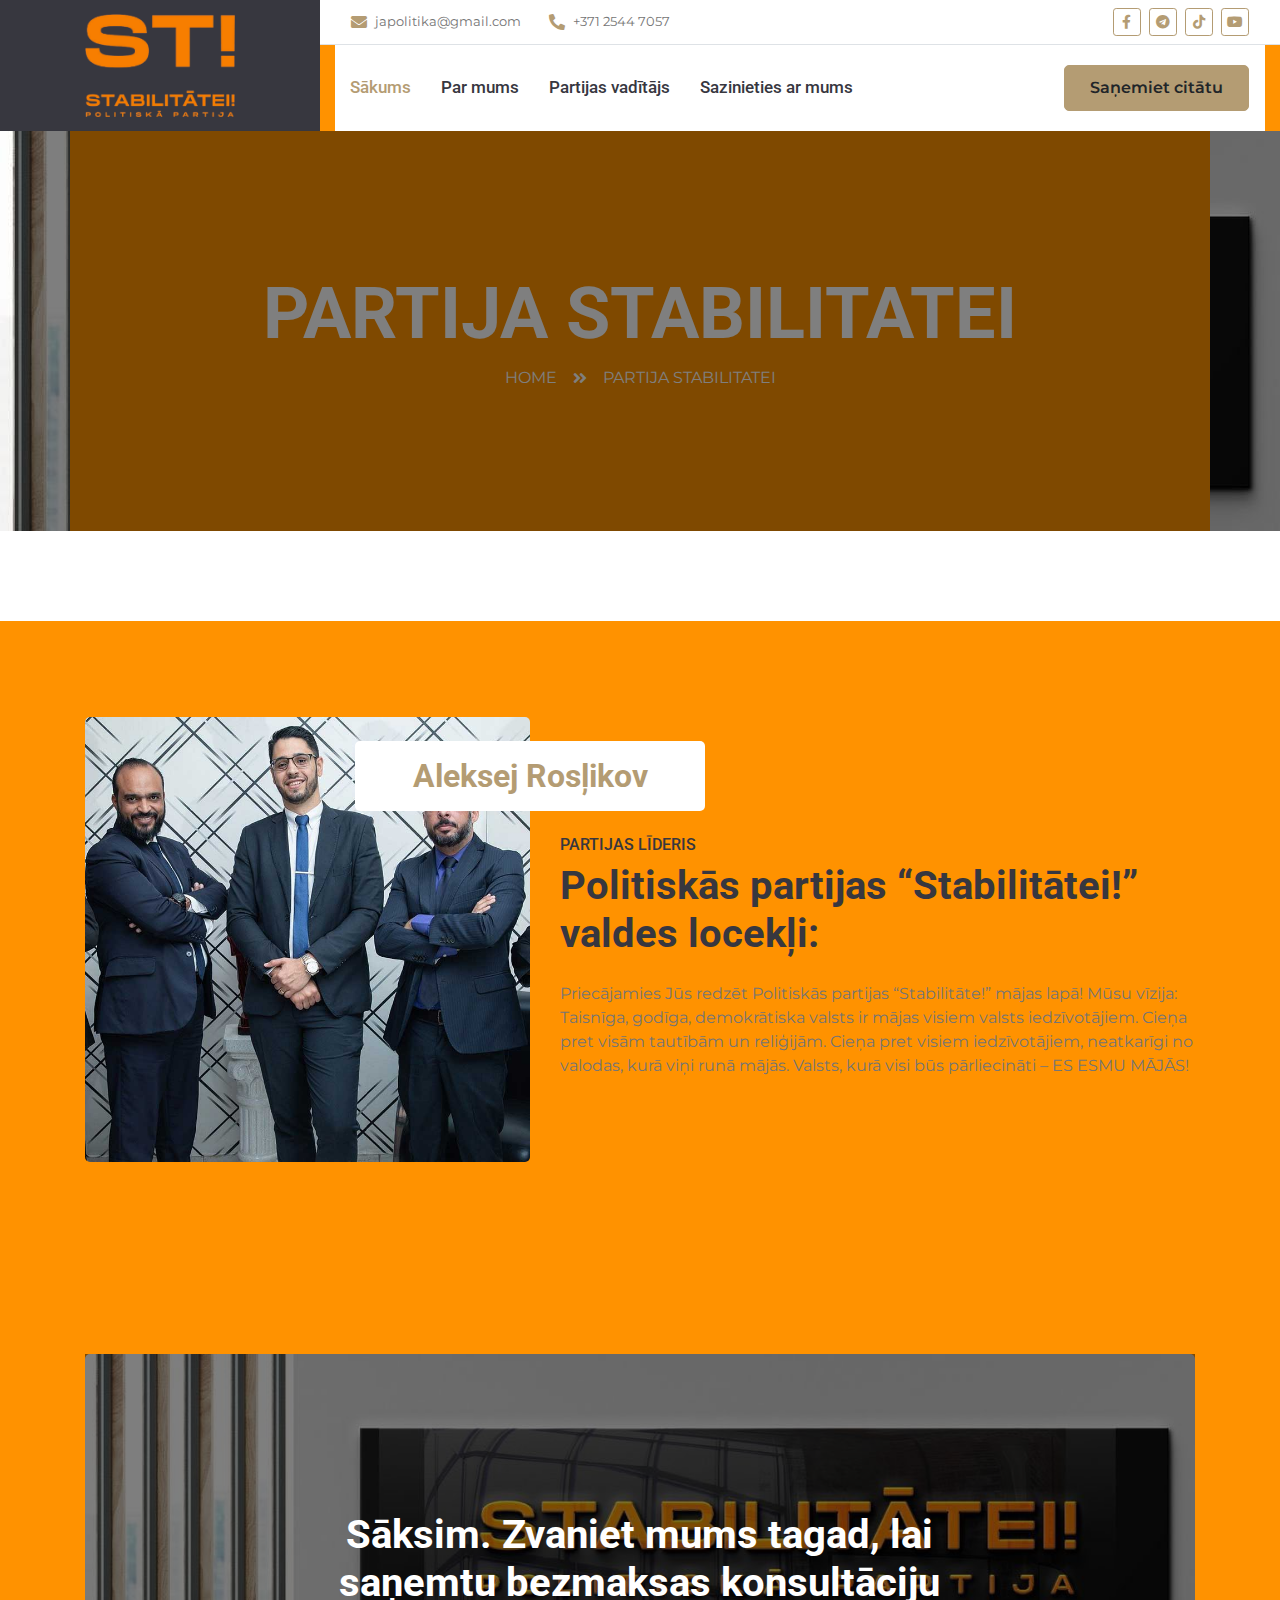
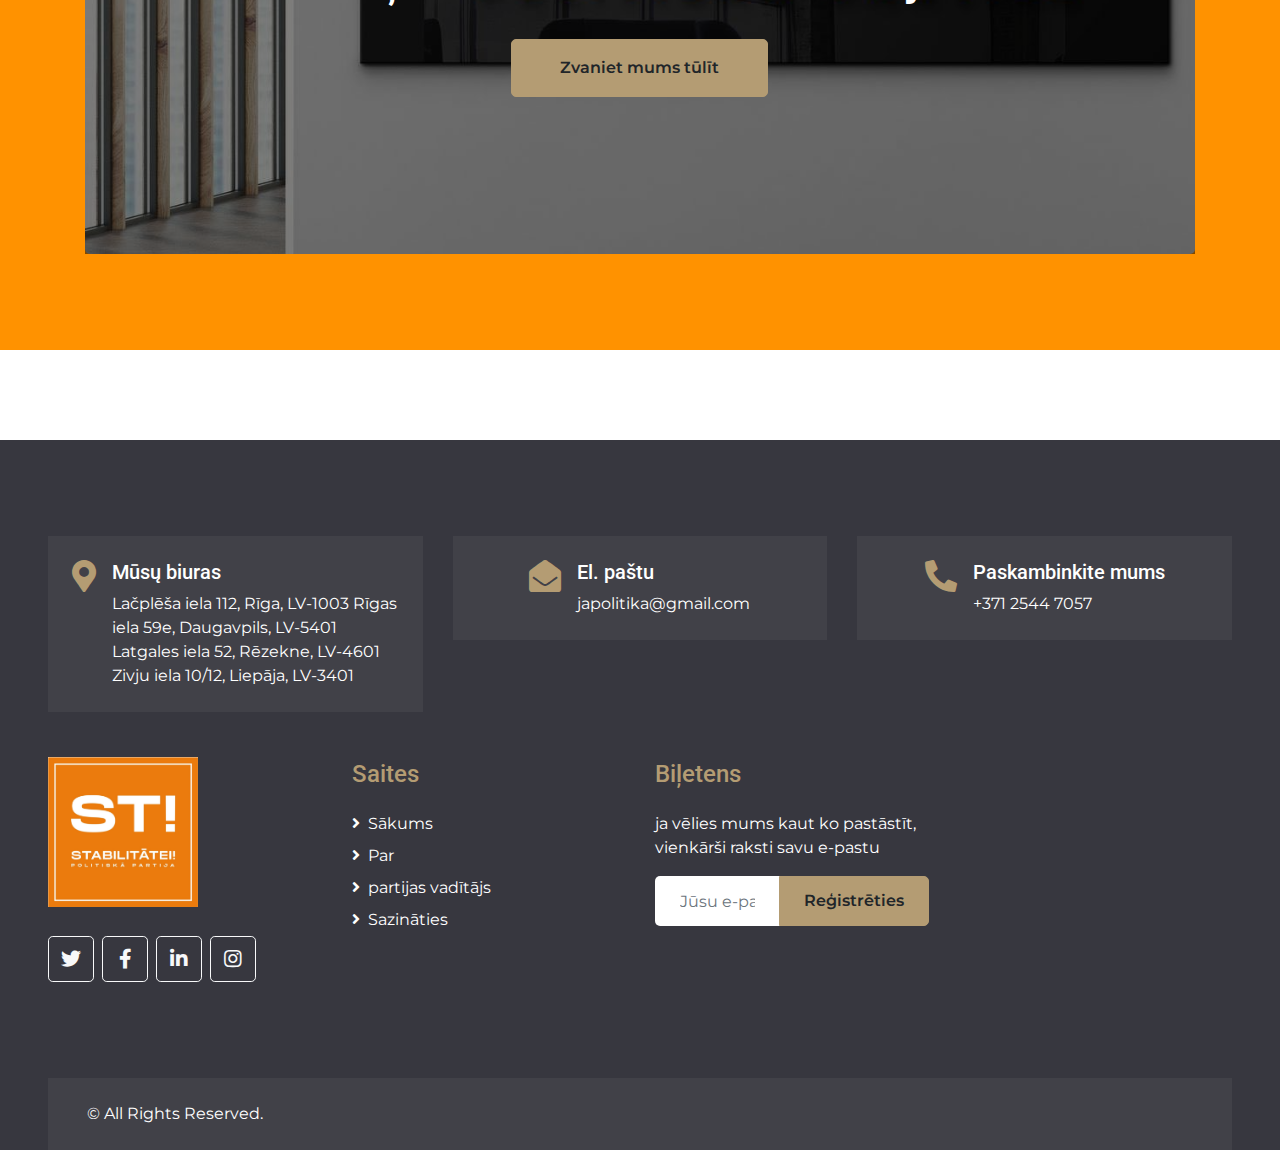
<file: service.html>
<!DOCTYPE html>
<html lang="en">

<head>
    <meta charset="utf-8">
    <title>Stabilitatei</title>
    <meta content="width=device-width, initial-scale=1.0" name="viewport">
    <meta content="Stabilitatei" name="keywords">
    <meta content="Stabilitatei" name="description">
<style>
    .bg-action {
        background-image: url('./img/contact.jpg') !important;
        position: relative;
    }
    .bg-page-header {
        background-image: url("./img/contact.jpg") !important;
        position: relative;
    }
    #overlay {
        position: absolute;
        width: 100%;
        height: 100%;
        background-color: rgba(0,0,0,0.5);
    }
</style>
    <!-- Favicon -->
    <link href="img/favicon.ico" rel="icon">

    <!-- Google Web Fonts -->
    <link rel="preconnect" href="https://fonts.gstatic.com">
    <link href="https://fonts.googleapis.com/css2?family=Montserrat:wght@400;600&family=Roboto:wght@300;500;700&display=swap" rel="stylesheet"> 

    <!-- Font Awesome -->
    <link href="https://cdnjs.cloudflare.com/ajax/libs/font-awesome/5.10.0/css/all.min.css" rel="stylesheet">

    <!-- Libraries Stylesheet -->
    <link href="lib/owlcarousel/assets/owl.carousel.min.css" rel="stylesheet">
    <link href="lib/tempusdominus/css/tempusdominus-bootstrap-4.min.css" rel="stylesheet" />

    <!-- Customized Bootstrap Stylesheet -->
    <link href="css/style.css" rel="stylesheet">
</head>

<body>
    <!-- Header Start -->
    <div class="container-fluid">
        <div class="row">
            <div class="col-lg-3 bg-secondary d-none d-lg-block">
                <a href="index.html" class="navbar-brand w-100 h-100 m-0 p-0 d-flex align-items-center justify-content-center">
                    <h1 class="m-0 display-5 text-primary text-uppercase">
                        <img src="./img/logo.jpg" style="width: 150px;" alt="">
                    </h1>
                </a>
            </div>
            <div class="col-lg-9">
                <div class="row bg-white border-bottom d-none d-lg-flex">
                    <div class="col-lg-7 text-left">
                        <div class="h-100 d-inline-flex align-items-center py-2 px-3">
                            <i class="fa fa-envelope text-primary mr-2"></i>
                            <small>japolitika@gmail.com</small>
                        </div>
                        <div class="h-100 d-inline-flex align-items-center py-2 px-2">
                            <i class="fa fa-phone-alt text-primary mr-2"></i>
                            <small>+371 2544 7057</small>
                        </div>
                    </div>
                    <div class="col-lg-5 text-right">
                        <div class="d-inline-flex align-items-center p-2">
                            <a class="btn btn-sm btn-outline-primary btn-sm-square mr-2" href="">
                                <i class="fab fa-facebook-f"></i>
                            </a>
                            <a class="btn btn-sm btn-outline-primary btn-sm-square mr-2" href="">
                                <i class="fab fa-telegram"></i>
                            </a>
                            <a class="btn btn-sm btn-outline-primary btn-sm-square mr-2" href="">
                                <i class="fab fa-tiktok"></i>
                            </a>
                            <a class="btn btn-sm btn-outline-primary btn-sm-square mr-2" href="">
                                <i class="fab fa-youtube"></i>
                            </a>
                        </div>
                    </div>
                </div>
                <nav class="navbar navbar-expand-lg bg-white navbar-light p-0">
                    <a href="index.html" class="navbar-brand d-block d-lg-none">
                        <h1 class="m-0 display-5 text-primary text-uppercase">
                        <img src="./img/logo.jpg" style="width: 80px" alt="">    
                        </h1>
                    </a>
                    <button type="button" class="navbar-toggler" data-toggle="collapse" data-target="#navbarCollapse">
                        <span class="navbar-toggler-icon"></span>
                    </button>
                    <div class="collapse navbar-collapse justify-content-between" id="navbarCollapse">
                        <div class="navbar-nav mr-auto py-0">
                            <a href="index.html" class="nav-item nav-link active">Sākums</a>
                            <a href="about.html" class="nav-item nav-link">Par mums</a>
                            <a href="service.html" class="nav-item nav-link">Partijas vadītājs</a>
                            <a href="contact.html" class="nav-item nav-link">Sazinieties ar mums</a>
                        </div>
                        <a href="contact.html" class="btn btn-primary mr-3 d-none d-lg-block">Saņemiet citātu</a>
                    </div>
                </nav>
            </div>
        </div>
    </div>
    <!-- Header End -->


    <!-- Page Header Start -->
    <div class="container-fluid bg-page-header" style="margin-bottom: 90px;">
        <div id="overlay"></div>
        <div class="container">
            <div class="d-flex flex-column align-items-center justify-content-center" id="plider" style="min-height: 400px">
                <h3 class="display-3 text-white text-uppercase">Partija Stabilitatei</h3>
                <div class="d-inline-flex text-white">
                    <p class="m-0 text-uppercase"><a class="text-white" href="">Home</a></p>
                    <i class="fa fa-angle-double-right pt-1 px-3"></i>
                    <p class="m-0 text-uppercase">Partija Stabilitatei</p>
                </div>
            </div>
        </div>
    </div>
    <!-- Page Header End -->

 <!-- About Start -->
 <div class="container-fluid py-5">
    <div class="container py-5">
        <div class="row">
            <div class="col-lg-5">
                <img class="img-fluid rounded" src="./img/about.jpg" alt="">
            </div>
            <div class="col-lg-7 mt-4 mt-lg-0">
                <h2 class="position-relative text-center bg-white text-primary rounded p-3 mt-4 mb-4 d-none d-lg-block" style="width: 350px; margin-left: -205px;">Aleksej Rosļikov</h2>
                <h6 class="text-uppercase">PARTIJAS LĪDERIS  </h6>
                <h1 class="mb-4">Politiskās partijas “Stabilitātei!” valdes locekļi:</h1>
                <p>
                    Priecājamies Jūs redzēt Politiskās partijas “Stabilitāte!” mājas lapā!
                    Mūsu vīzija:
                    Taisnīga, godīga, demokrātiska valsts ir mājas visiem valsts iedzīvotājiem. Cieņa pret visām tautībām un reliģijām. Cieņa pret visiem iedzīvotājiem, neatkarīgi no valodas, kurā viņi runā mājās. 
                    Valsts, kurā visi būs pārliecināti – ES ESMU MĀJĀS!


                </p>
            </div>
        </div>
    </div>
</div>
<!-- About End -->



    <!-- Action Start -->
    <div class="container-fluid py-5">
        <div class="container py-5">
            <div class="bg-action rounded" style="height: 500px;">
                <div id="overlay"></div>
                <div class="row h-100 align-items-center justify-content-center">
                    <div class="col-lg-7 text-center">
                        <h1 class="text-white mb-4">Sāksim. Zvaniet mums tagad, lai saņemtu bezmaksas konsultāciju</h1>
                        <a class="btn btn-primary py-3 px-5 mt-2" href="./contact.html">Zvaniet mums tūlīt</a>
                    </div>
                </div>
            </div>
        </div>
    </div>
    <!-- Action End -->


 

  <!-- Footer Start -->
  <div class="container-fluid bg-secondary text-white pt-5 px-sm-3 px-md-5" style="margin-top: 90px;">
    <div class="row mt-5">
        <div class="col-lg-4">
            <div class="d-flex justify-content-lg-center p-4" style="background: rgba(256, 256, 256, .05);">
                <i class="fa fa-2x fa-map-marker-alt text-primary"></i>
                <div class="ml-3">
                    <h5 class="text-white">Mūsų biuras</h5>
                    <p class="m-0">Lačplēša iela 112, Rīga, LV-1003
                        Rīgas iela 59e, Daugavpils, LV-5401
                        Latgales iela 52, Rēzekne, LV-4601
                        Zivju iela 10/12, Liepāja, LV-3401</p>
                </div>
            </div>
        </div>
        <div class="col-lg-4">
            <div class="d-flex justify-content-lg-center p-4" style="background: rgba(256, 256, 256, .05);">
                <i class="fa fa-2x fa-envelope-open text-primary"></i>
                <div class="ml-3">
                    <h5 class="text-white">El. paštu</h5>
                    <p class="m-0">japolitika@gmail.com</p>
                </div>
            </div>
        </div>
        <div class="col-lg-4">
            <div class="d-flex justify-content-lg-center p-4" style="background: rgba(256, 256, 256, .05);">
                <i class="fa fa-2x fa-phone-alt text-primary"></i>
                <div class="ml-3">
                    <h5 class="text-white">Paskambinkite mums</h5>
                    <p class="m-0">+371 2544 7057</p>
                </div>
            </div>
        </div>
    </div>
    <div class="row pt-5">
        <div class="col-lg-3 col-md-6 mb-5">
            <a href="index.html" class="navbar-brand">
                <h1 class="m-0 mt-n2 display-4 text-primary text-uppercase">
                    <img src="./img/logo-2.jpg" style="width: 150px;" alt="">
                </h1>
            </a>
            <div class="d-flex justify-content-start mt-4">
                <a class="btn btn-lg btn-outline-light btn-lg-square mr-2" href="#"><i class="fab fa-twitter"></i></a>
                <a class="btn btn-lg btn-outline-light btn-lg-square mr-2" href="#"><i class="fab fa-facebook-f"></i></a>
                <a class="btn btn-lg btn-outline-light btn-lg-square mr-2" href="#"><i class="fab fa-linkedin-in"></i></a>
                <a class="btn btn-lg btn-outline-light btn-lg-square" href="#"><i class="fab fa-instagram"></i></a>
            </div>
        </div>
        <div class="col-lg-3 col-md-6 mb-5">
            <h4 class="font-weight-semi-bold text-primary mb-4">Saites</h4>
            <div class="d-flex flex-column justify-content-start">
                <a class="text-white mb-2" href="#"><i class="fa fa-angle-right mr-2"></i>Sākums</a>
                <a class="text-white mb-2" href="#"><i class="fa fa-angle-right mr-2"></i>Par</a>
                <a class="text-white mb-2" href="#"><i class="fa fa-angle-right mr-2"></i>partijas vadītājs</a>
                <a class="text-white" href="#"><i class="fa fa-angle-right mr-2"></i>Sazināties</a>
            </div>
        </div>
        <div class="col-lg-3 col-md-6 mb-5">
            <h4 class="font-weight-semi-bold text-primary mb-4">Biļetens</h4>
            <p>ja vēlies mums kaut ko pastāstīt, vienkārši raksti savu e-pastu  </p>
            <div class="w-100">
                <div class="input-group">
                    <input type="text" class="form-control border-0" style="padding: 25px;" placeholder="Jūsu e-pasts">
                    <div class="input-group-append">
                        <button class="btn btn-primary px-4">Reģistrēties</button>
                    </div>
                </div>
            </div>
        </div>
    </div>
    <div class="row p-4 mt-5 mx-0" style="background: rgba(256, 256, 256, .05);">
        <div class="col-md-6 text-center text-md-left mb-3 mb-md-0">
            <p class="m-0 text-white">&copy;  All Rights Reserved.</p>
        </div>
    </div>
</div>
<!-- Footer End -->


    <!-- Back to Top -->
    <a href="#" class="btn btn-primary px-3 back-to-top"><i class="fa fa-angle-double-up"></i></a>


    <!-- JavaScript Libraries -->
    <script src="https://code.jquery.com/jquery-3.4.1.min.js"></script>
    <script src="https://stackpath.bootstrapcdn.com/bootstrap/4.4.1/js/bootstrap.bundle.min.js"></script>
    <script src="lib/easing/easing.min.js"></script>
    <script src="lib/waypoints/waypoints.min.js"></script>
    <script src="lib/owlcarousel/owl.carousel.min.js"></script>
    <script src="lib/tempusdominus/js/moment.min.js"></script>
    <script src="lib/tempusdominus/js/moment-timezone.min.js"></script>
    <script src="lib/tempusdominus/js/tempusdominus-bootstrap-4.min.js"></script>

    <!-- Contact Javascript File -->
    <script src="mail/jqBootstrapValidation.min.js"></script>
    <script src="mail/contact.js"></script>

    <!-- Template Javascript -->
    <script src="js/main.js"></script>
</body>

</html>
</file>
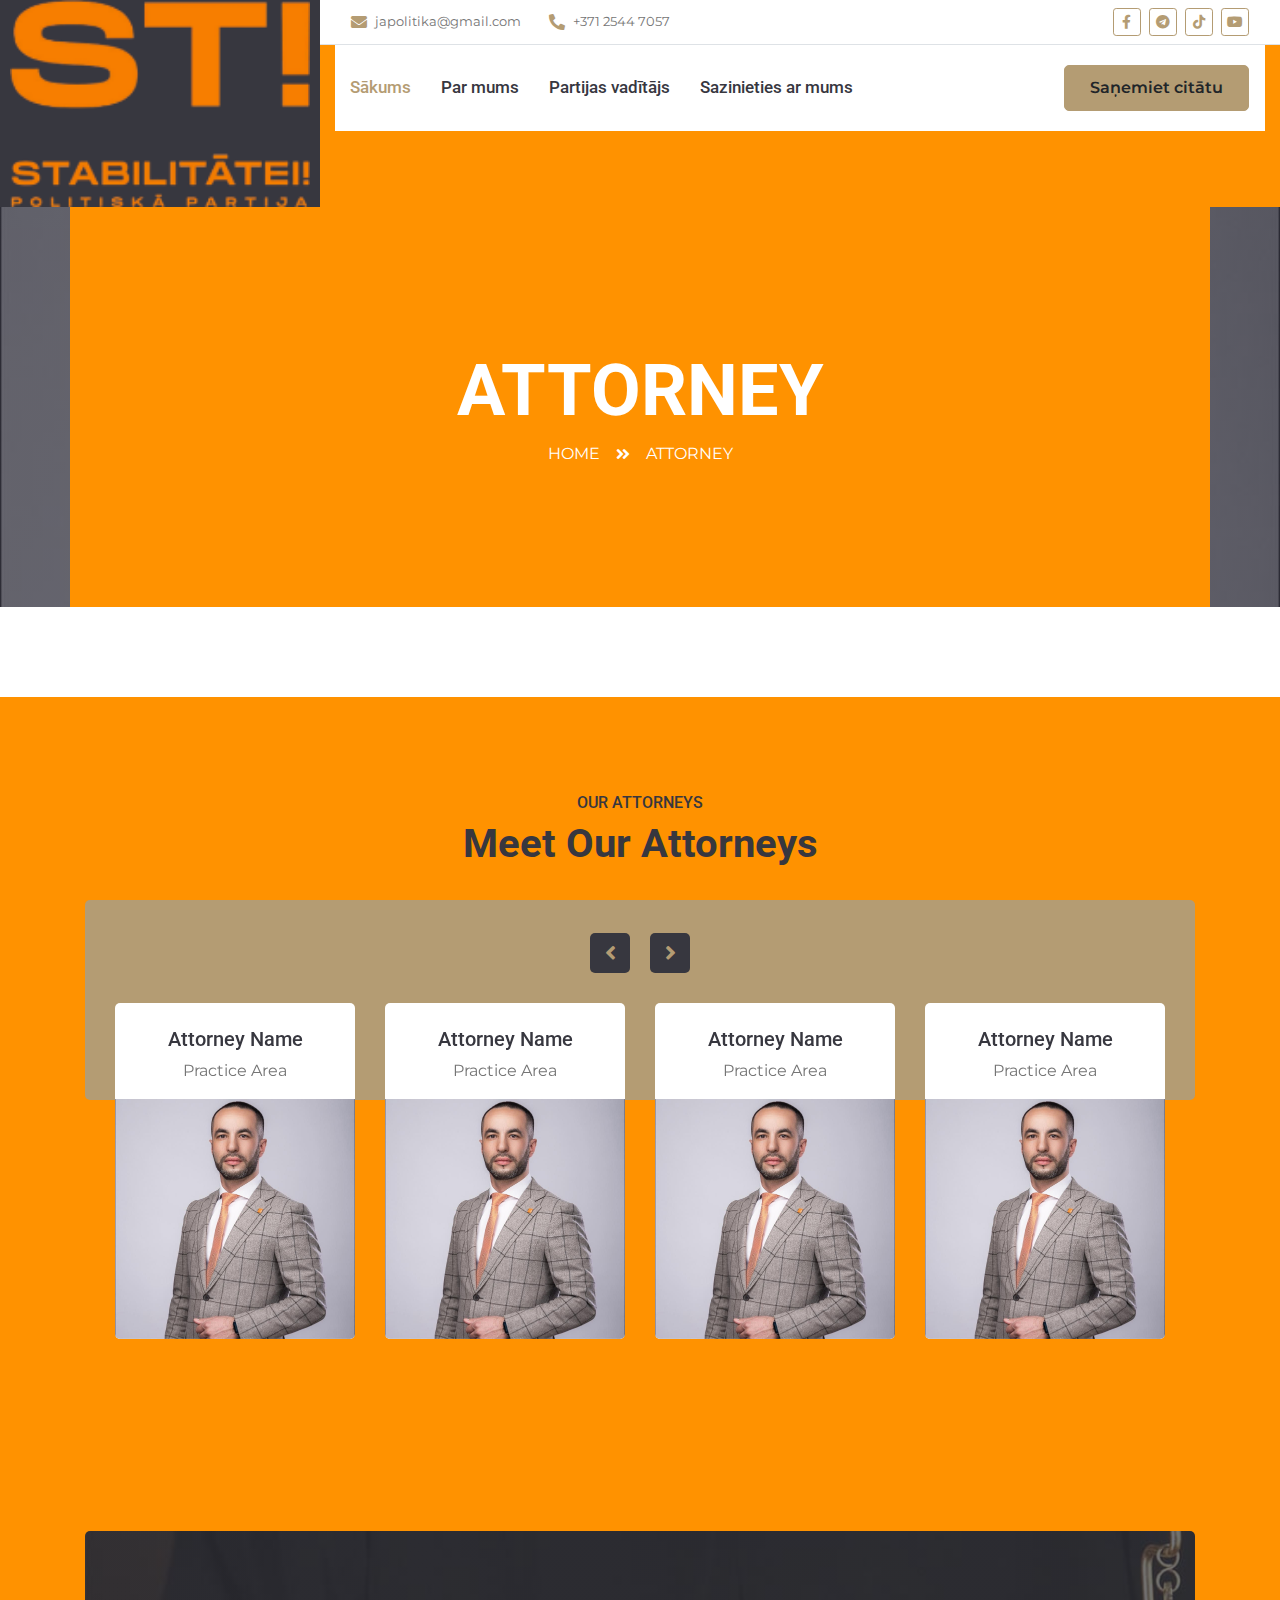
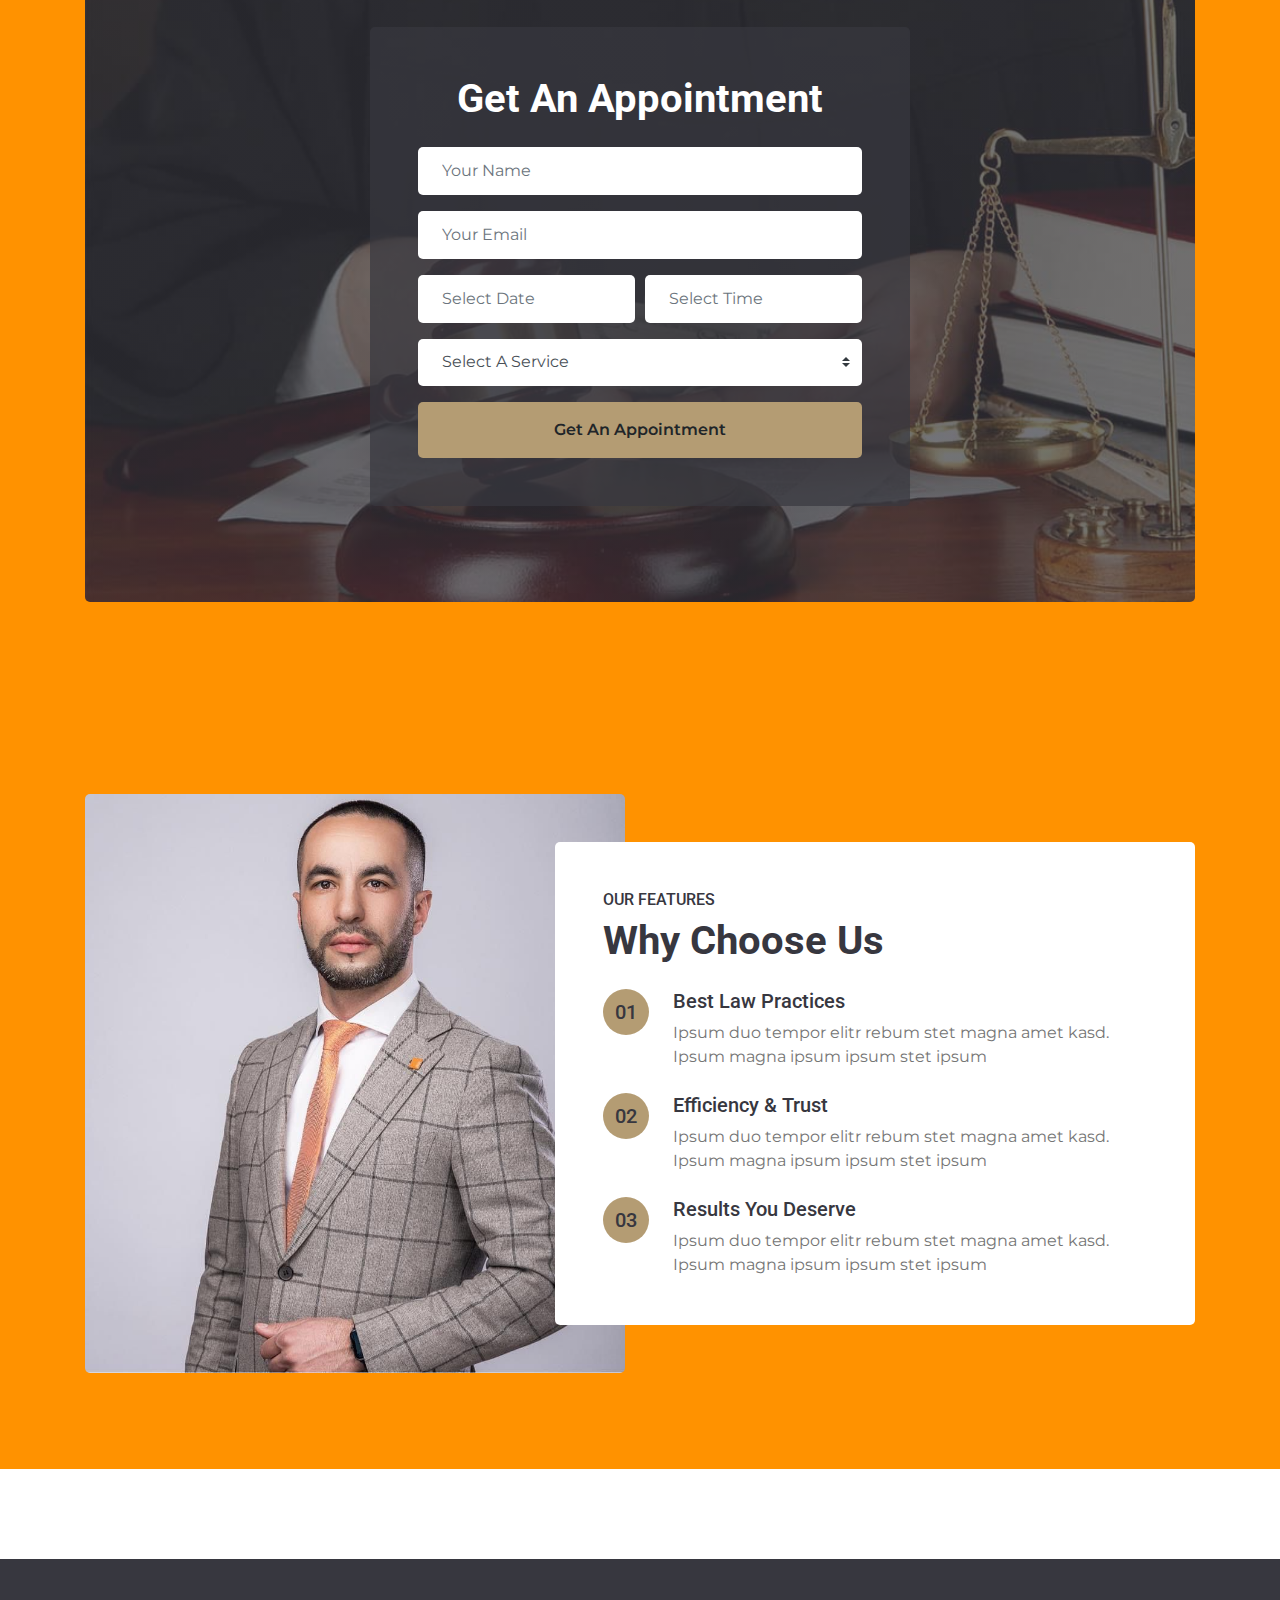
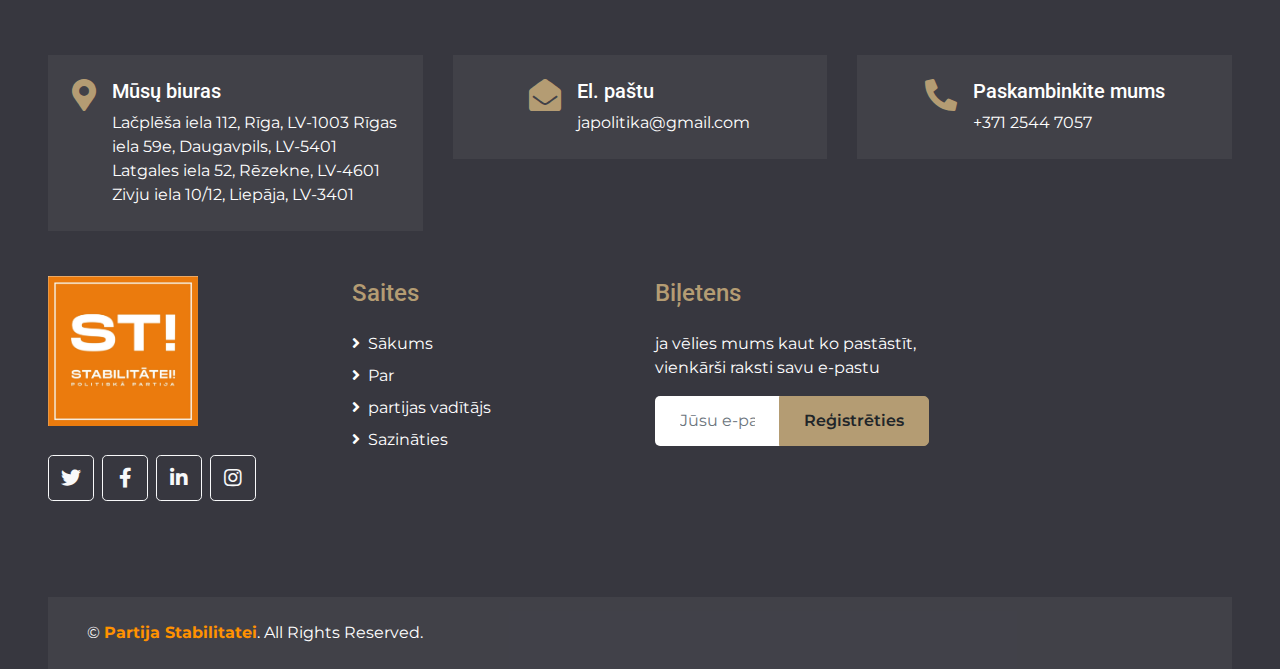
<file: team.html>
<!DOCTYPE html>
<html lang="en">

<head>
    <meta charset="utf-8">
    <title>Stabilitatei</title>
    <meta content="width=device-width, initial-scale=1.0" name="viewport">
    <meta content="Free HTML Templates" name="keywords">
    <meta content="Free HTML Templates" name="description">

    <!-- Favicon -->
    <link href="img/favicon.ico" rel="icon">

    <!-- Google Web Fonts -->
    <link rel="preconnect" href="https://fonts.gstatic.com">
    <link href="https://fonts.googleapis.com/css2?family=Montserrat:wght@400;600&family=Roboto:wght@300;500;700&display=swap" rel="stylesheet"> 

    <!-- Font Awesome -->
    <link href="https://cdnjs.cloudflare.com/ajax/libs/font-awesome/5.10.0/css/all.min.css" rel="stylesheet">

    <!-- Libraries Stylesheet -->
    <link href="lib/owlcarousel/assets/owl.carousel.min.css" rel="stylesheet">
    <link href="lib/tempusdominus/css/tempusdominus-bootstrap-4.min.css" rel="stylesheet" />

    <!-- Customized Bootstrap Stylesheet -->
    <link href="css/style.css" rel="stylesheet">
</head>

<body>
    <!-- Header Start -->
    <div class="container-fluid">
        <div class="row">
            <div class="col-lg-3 bg-secondary d-none d-lg-block">
                <a href="index.html" class="navbar-brand w-100 h-100 m-0 p-0 d-flex align-items-center justify-content-center">
                    <h1 class="m-0 display-5 text-primary text-uppercase">
                        <img src="./img/logo.jpg" style="width: 300px;" alt="">
                    </h1>
                </a>
            </div>
            <div class="col-lg-9">
                <div class="row bg-white border-bottom d-none d-lg-flex">
                    <div class="col-lg-7 text-left">
                        <div class="h-100 d-inline-flex align-items-center py-2 px-3">
                            <i class="fa fa-envelope text-primary mr-2"></i>
                            <small>japolitika@gmail.com</small>
                        </div>
                        <div class="h-100 d-inline-flex align-items-center py-2 px-2">
                            <i class="fa fa-phone-alt text-primary mr-2"></i>
                            <small>+371 2544 7057</small>
                        </div>
                    </div>
                    <div class="col-lg-5 text-right">
                        <div class="d-inline-flex align-items-center p-2">
                            <a class="btn btn-sm btn-outline-primary btn-sm-square mr-2" href="">
                                <i class="fab fa-facebook-f"></i>
                            </a>
                            <a class="btn btn-sm btn-outline-primary btn-sm-square mr-2" href="">
                                <i class="fab fa-telegram"></i>
                            </a>
                            <a class="btn btn-sm btn-outline-primary btn-sm-square mr-2" href="">
                                <i class="fab fa-tiktok"></i>
                            </a>
                            <a class="btn btn-sm btn-outline-primary btn-sm-square mr-2" href="">
                                <i class="fab fa-youtube"></i>
                            </a>
                        </div>
                    </div>
                </div>
                <nav class="navbar navbar-expand-lg bg-white navbar-light p-0">
                    <a href="index.html" class="navbar-brand d-block d-lg-none">
                        <h1 class="m-0 display-5 text-primary text-uppercase">
                            <img src="./img/logo.jpg" style="width: 200px;" alt="">
                        </h1>
                    </a>
                    <button type="button" class="navbar-toggler" data-toggle="collapse" data-target="#navbarCollapse">
                        <span class="navbar-toggler-icon"></span>
                    </button>
                    <div class="collapse navbar-collapse justify-content-between" id="navbarCollapse">
                        <div class="navbar-nav mr-auto py-0">
                            <a href="index.html" class="nav-item nav-link active">Sākums</a>
                            <a href="about.html" class="nav-item nav-link">Par mums</a>
                            <a href="service.html" class="nav-item nav-link">Partijas vadītājs</a>
                            <a href="contact.html" class="nav-item nav-link">Sazinieties ar mums</a>
                        </div>
                        <a href="contact.html" class="btn btn-primary mr-3 d-none d-lg-block">Saņemiet citātu</a>
                    </div>
                </nav>
            </div>
        </div>
    </div>
    <!-- Header End -->


    <!-- Page Header Start -->
    <div class="container-fluid bg-page-header" style="margin-bottom: 90px;">
        <div class="container">
            <div class="d-flex flex-column align-items-center justify-content-center" style="min-height: 400px">
                <h3 class="display-3 text-white text-uppercase">Attorney</h3>
                <div class="d-inline-flex text-white">
                    <p class="m-0 text-uppercase"><a class="text-white" href="">Home</a></p>
                    <i class="fa fa-angle-double-right pt-1 px-3"></i>
                    <p class="m-0 text-uppercase">Attorney</p>
                </div>
            </div>
        </div>
    </div>
    <!-- Page Header End -->


    <!-- Team Start -->
    <div class="container-fluid py-5">
        <div class="container py-5">
            <div class="text-center pb-2">
                <h6 class="text-uppercase">Our Attorneys</h6>
                <h1 class="mb-4">Meet Our Attorneys</h1>
            </div>
            <div class="row">
                <div class="col-12">
                    <div class="bg-primary rounded" style="height: 200px;"></div>
                    <div class="owl-carousel team-carousel position-relative" style="margin-top: -97px; padding: 0 30px;">
                        <div class="team-item text-center bg-white rounded overflow-hidden pt-4">
                            <h5 class="mb-2 px-4">Attorney Name</h5>
                            <p class="mb-3 px-4">Practice Area</p>
                            <div class="team-img position-relative">
                                <img class="img-fluid" src="./img/carousel-2.jpg" alt="">
                                <div class="team-social">
                                    <a class="btn btn-outline-light btn-square mx-1" href="#"><i class="fab fa-twitter"></i></a>
                                    <a class="btn btn-outline-light btn-square mx-1" href="#"><i class="fab fa-facebook-f"></i></a>
                                    <a class="btn btn-outline-light btn-square mx-1" href="#"><i class="fab fa-linkedin-in"></i></a>
                                </div>
                            </div>
                        </div>
                        <div class="team-item text-center bg-white rounded overflow-hidden pt-4">
                            <h5 class="mb-2 px-4">Attorney Name</h5>
                            <p class="mb-3 px-4">Practice Area</p>
                            <div class="team-img position-relative">
                                <img class="img-fluid" src="./img/carousel-2.jpg" alt="">
                                <div class="team-social">
                                    <a class="btn btn-outline-light btn-square mx-1" href="#"><i class="fab fa-twitter"></i></a>
                                    <a class="btn btn-outline-light btn-square mx-1" href="#"><i class="fab fa-facebook-f"></i></a>
                                    <a class="btn btn-outline-light btn-square mx-1" href="#"><i class="fab fa-linkedin-in"></i></a>
                                </div>
                            </div>
                        </div>
                        <div class="team-item text-center bg-white rounded overflow-hidden pt-4">
                            <h5 class="mb-2 px-4">Attorney Name</h5>
                            <p class="mb-3 px-4">Practice Area</p>
                            <div class="team-img position-relative">
                                <img class="img-fluid" src="./img/carousel-2.jpg" alt="">
                                <div class="team-social">
                                    <a class="btn btn-outline-light btn-square mx-1" href="#"><i class="fab fa-twitter"></i></a>
                                    <a class="btn btn-outline-light btn-square mx-1" href="#"><i class="fab fa-facebook-f"></i></a>
                                    <a class="btn btn-outline-light btn-square mx-1" href="#"><i class="fab fa-linkedin-in"></i></a>
                                </div>
                            </div>
                        </div>
                        <div class="team-item text-center bg-white rounded overflow-hidden pt-4">
                            <h5 class="mb-2 px-4">Attorney Name</h5>
                            <p class="mb-3 px-4">Practice Area</p>
                            <div class="team-img position-relative">
                                <img class="img-fluid" src="./img/carousel-2.jpg" alt="">
                                <div class="team-social">
                                    <a class="btn btn-outline-light btn-square mx-1" href="#"><i class="fab fa-twitter"></i></a>
                                    <a class="btn btn-outline-light btn-square mx-1" href="#"><i class="fab fa-facebook-f"></i></a>
                                    <a class="btn btn-outline-light btn-square mx-1" href="#"><i class="fab fa-linkedin-in"></i></a>
                                </div>
                            </div>
                        </div>
                        <div class="team-item text-center bg-white rounded overflow-hidden pt-4">
                            <h5 class="mb-2 px-4">Attorney Name</h5>
                            <p class="mb-3 px-4">Practice Area</p>
                            <div class="team-img position-relative">
                                <img class="img-fluid" src="./img/carousel-2.jpg" alt="">
                                <div class="team-social">
                                    <a class="btn btn-outline-light btn-square mx-1" href="#"><i class="fab fa-twitter"></i></a>
                                    <a class="btn btn-outline-light btn-square mx-1" href="#"><i class="fab fa-facebook-f"></i></a>
                                    <a class="btn btn-outline-light btn-square mx-1" href="#"><i class="fab fa-linkedin-in"></i></a>
                                </div>
                            </div>
                        </div>
                    </div>
                </div>
            </div>
        </div>
    </div>
    <!-- Team End -->


    <!-- Appointment Start -->
    <div class="container-fluid py-5">
        <div class="container py-5">
            <div class="bg-appointment rounded">
                <div class="row h-100 align-items-center justify-content-center">
                    <div class="col-lg-6 py-5">
                        <div class="rounded p-5 my-5" style="background: rgba(55, 55, 63, .7);">
                            <h1 class="text-center text-white mb-4">Get An Appointment</h1>
                            <form>
                                <div class="form-group">
                                    <input type="text" class="form-control border-0 p-4" placeholder="Your Name" required="required" />
                                </div>
                                <div class="form-group">
                                    <input type="email" class="form-control border-0 p-4" placeholder="Your Email" required="required" />
                                </div>
                                <div class="form-row">
                                    <div class="col-6">
                                        <div class="form-group">
                                            <div class="date" id="date" data-target-input="nearest">
                                                <input type="text" class="form-control border-0 p-4 datetimepicker-input" placeholder="Select Date" data-target="#date" data-toggle="datetimepicker"/>
                                            </div>
                                        </div>
                                    </div>
                                    <div class="col-6">
                                        <div class="form-group">
                                            <div class="time" id="time" data-target-input="nearest">
                                                <input type="text" class="form-control border-0 p-4 datetimepicker-input" placeholder="Select Time" data-target="#time" data-toggle="datetimepicker"/>
                                            </div>
                                        </div>
                                    </div>
                                </div>
                                <div class="form-group">
                                    <select class="custom-select border-0 px-4" style="height: 47px;">
                                        <option selected>Select A Service</option>
                                        <option value="1">Service 1</option>
                                        <option value="2">Service 1</option>
                                        <option value="3">Service 1</option>
                                    </select>
                                </div>
                                <div>
                                    <button class="btn btn-primary btn-block border-0 py-3" type="submit">Get An Appointment</button>
                                </div>
                            </form>
                        </div>
                    </div>
                </div>
            </div>
        </div>
    </div>
    <!-- Appointment End -->


    <!-- Features Start -->
    <div class="container-fluid py-5">
        <div class="container py-5">
            <div class="row">
                <div class="col-lg-6" style="min-height: 500px;">
                    <div class="position-relative h-100 rounded overflow-hidden">
                        <img class="position-absolute w-100 h-100" src="./img/carousel-2.jpg" style="object-fit: cover;">
                    </div>
                </div>
                <div class="col-lg-6 pt-5 pb-lg-5">
                    <div class="feature-text bg-white rounded p-lg-5">
                        <h6 class="text-uppercase">Our Features</h6>
                        <h1 class="mb-4">Why Choose Us</h1>
                        <div class="d-flex mb-4">
                            <div class="btn-primary btn-lg-square px-3" style="border-radius: 50px;">
                                <h5 class="text-secondary m-0">01</h5>
                            </div>
                            <div class="ml-4">
                                <h5>Best Law Practices</h5>
                                <p class="m-0">Ipsum duo tempor elitr rebum stet magna amet kasd. Ipsum magna ipsum ipsum stet ipsum</p>
                            </div>
                        </div>
                        <div class="d-flex mb-4">
                            <div class="btn-primary btn-lg-square px-3" style="border-radius: 50px;">
                                <h5 class="text-secondary m-0">02</h5>
                            </div>
                            <div class="ml-4">
                                <h5>Efficiency & Trust</h5>
                                <p class="m-0">Ipsum duo tempor elitr rebum stet magna amet kasd. Ipsum magna ipsum ipsum stet ipsum</p>
                            </div>
                        </div>
                        <div class="d-flex">
                            <div class="btn-primary btn-lg-square px-3" style="border-radius: 50px;">
                                <h5 class="text-secondary m-0">03</h5>
                            </div>
                            <div class="ml-4">
                                <h5>Results You Deserve</h5>
                                <p class="m-0">Ipsum duo tempor elitr rebum stet magna amet kasd. Ipsum magna ipsum ipsum stet ipsum</p>
                            </div>
                        </div>
                    </div>
                </div>
            </div>
        </div>
    </div>
    <!-- Features End -->


 
  <!-- Footer Start -->
  <div class="container-fluid bg-secondary text-white pt-5 px-sm-3 px-md-5" style="margin-top: 90px;">
    <div class="row mt-5">
        <div class="col-lg-4">
            <div class="d-flex justify-content-lg-center p-4" style="background: rgba(256, 256, 256, .05);">
                <i class="fa fa-2x fa-map-marker-alt text-primary"></i>
                <div class="ml-3">
                    <h5 class="text-white">Mūsų biuras</h5>
                    <p class="m-0">Lačplēša iela 112, Rīga, LV-1003
                        Rīgas iela 59e, Daugavpils, LV-5401
                        Latgales iela 52, Rēzekne, LV-4601
                        Zivju iela 10/12, Liepāja, LV-3401</p>
                </div>
            </div>
        </div>
        <div class="col-lg-4">
            <div class="d-flex justify-content-lg-center p-4" style="background: rgba(256, 256, 256, .05);">
                <i class="fa fa-2x fa-envelope-open text-primary"></i>
                <div class="ml-3">
                    <h5 class="text-white">El. paštu</h5>
                    <p class="m-0">japolitika@gmail.com</p>
                </div>
            </div>
        </div>
        <div class="col-lg-4">
            <div class="d-flex justify-content-lg-center p-4" style="background: rgba(256, 256, 256, .05);">
                <i class="fa fa-2x fa-phone-alt text-primary"></i>
                <div class="ml-3">
                    <h5 class="text-white">Paskambinkite mums</h5>
                    <p class="m-0">+371 2544 7057</p>
                </div>
            </div>
        </div>
    </div>
    <div class="row pt-5">
        <div class="col-lg-3 col-md-6 mb-5">
            <a href="index.html" class="navbar-brand">
                <h1 class="m-0 mt-n2 display-4 text-primary text-uppercase">
                    <img src="./img/logo-2.jpg" style="width: 150px;" alt="">
                </h1>
            </a>
            <div class="d-flex justify-content-start mt-4">
                <a class="btn btn-lg btn-outline-light btn-lg-square mr-2" href="#"><i class="fab fa-twitter"></i></a>
                <a class="btn btn-lg btn-outline-light btn-lg-square mr-2" href="#"><i class="fab fa-facebook-f"></i></a>
                <a class="btn btn-lg btn-outline-light btn-lg-square mr-2" href="#"><i class="fab fa-linkedin-in"></i></a>
                <a class="btn btn-lg btn-outline-light btn-lg-square" href="#"><i class="fab fa-instagram"></i></a>
            </div>
        </div>
        <div class="col-lg-3 col-md-6 mb-5">
            <h4 class="font-weight-semi-bold text-primary mb-4">Saites</h4>
            <div class="d-flex flex-column justify-content-start">
                <a class="text-white mb-2" href="#"><i class="fa fa-angle-right mr-2"></i>Sākums</a>
                <a class="text-white mb-2" href="#"><i class="fa fa-angle-right mr-2"></i>Par</a>
                <a class="text-white mb-2" href="#"><i class="fa fa-angle-right mr-2"></i>partijas vadītājs</a>
                <a class="text-white" href="#"><i class="fa fa-angle-right mr-2"></i>Sazināties</a>
            </div>
        </div>
        <div class="col-lg-3 col-md-6 mb-5">
            <h4 class="font-weight-semi-bold text-primary mb-4">Biļetens</h4>
            <p>ja vēlies mums kaut ko pastāstīt, vienkārši raksti savu e-pastu  </p>
            <div class="w-100">
                <div class="input-group">
                    <input type="text" class="form-control border-0" style="padding: 25px;" placeholder="Jūsu e-pasts">
                    <div class="input-group-append">
                        <button class="btn btn-primary px-4">Reģistrēties</button>
                    </div>
                </div>
            </div>
        </div>
    </div>
    <div class="row p-4 mt-5 mx-0" style="background: rgba(256, 256, 256, .05);">
        <div class="col-md-6 text-center text-md-left mb-3 mb-md-0">
            <p class="m-0 text-white">&copy; <a class="font-weight-bold" href="#">Partija Stabilitatei</a>. All Rights Reserved.</p>
        </div>
    </div>
</div>
<!-- Footer End -->
    <!-- Back to Top -->
    <a href="#" class="btn btn-primary px-3 back-to-top"><i class="fa fa-angle-double-up"></i></a>


    <!-- JavaScript Libraries -->
    <script src="https://code.jquery.com/jquery-3.4.1.min.js"></script>
    <script src="https://stackpath.bootstrapcdn.com/bootstrap/4.4.1/js/bootstrap.bundle.min.js"></script>
    <script src="lib/easing/easing.min.js"></script>
    <script src="lib/waypoints/waypoints.min.js"></script>
    <script src="lib/owlcarousel/owl.carousel.min.js"></script>
    <script src="lib/tempusdominus/js/moment.min.js"></script>
    <script src="lib/tempusdominus/js/moment-timezone.min.js"></script>
    <script src="lib/tempusdominus/js/tempusdominus-bootstrap-4.min.js"></script>

    <!-- Contact Javascript File -->
    <script src="mail/jqBootstrapValidation.min.js"></script>
    <script src="mail/contact.js"></script>

    <!-- Template Javascript -->
    <script src="js/main.js"></script>
</body>

</html>
</file>
<file: css/style.css>
/******* Bootstrap Theming ********/
/*!
 * Bootstrap v4.5.3 (https://getbootstrap.com/)
 * Copyright 2011-2020 The Bootstrap Authors
 * Copyright 2011-2020 Twitter, Inc.
 * Licensed under MIT (https://github.com/twbs/bootstrap/blob/main/LICENSE)
 */
:root {
  --blue: #007bff;
  --indigo: #6610f2;
  --purple: #6f42c1;
  --pink: #e83e8c;
  --red: #dc3545;
  --orange: #fd7e14;
  --yellow: #ffc107;
  --green: #28a745;
  --teal: #20c997;
  --cyan: #17a2b8;
  --white: #fff;
  --gray: #6c757d;
  --gray-dark: #343a40;
  --primary: #ff9200;
  --secondary: #37373F;
  --success: #28a745;
  --info: #17a2b8;
  --warning: #ffc107;
  --danger: #dc3545;
  --light: #f8f9fa;
  --dark: #343a40;
  --breakpoint-xs: 0;
  --breakpoint-sm: 576px;
  --breakpoint-md: 768px;
  --breakpoint-lg: 992px;
  --breakpoint-xl: 1200px;
  --font-family-sans-serif: "Montserrat", sans-serif;
  --font-family-monospace: SFMono-Regular, Menlo, Monaco, Consolas, "Liberation Mono", "Courier New", monospace;
}

*,
*::before,
*::after {
  box-sizing: border-box;
}

html {
  font-family: sans-serif;
  line-height: 1.15;
  -webkit-text-size-adjust: 100%;
  -webkit-tap-highlight-color: rgba(0, 0, 0, 0);
}

article, aside, figcaption, figure, footer, header, hgroup, main, nav, section {
  display: block;
}

body {
  margin: 0;
  font-family: "Montserrat", sans-serif;
  font-size: 1rem;
  font-weight: 400;
  line-height: 1.5;
  color: #757575;
  text-align: left;
  background-color: #fff;
  overflow-x: hidden;
}

[tabindex="-1"]:focus:not(:focus-visible) {
  outline: 0 !important;
}

hr {
  box-sizing: content-box;
  height: 0;
  overflow: visible;
}

h1, h2, h3, h4, h5, h6 {
  margin-top: 0;
  margin-bottom: 0.5rem;
}

p {
  margin-top: 0;
  margin-bottom: 1rem;
}

abbr[title],
abbr[data-original-title] {
  text-decoration: underline;
  text-decoration: underline dotted;
  cursor: help;
  border-bottom: 0;
  text-decoration-skip-ink: none;
}

address {
  margin-bottom: 1rem;
  font-style: normal;
  line-height: inherit;
}

ol,
ul,
dl {
  margin-top: 0;
  margin-bottom: 1rem;
}

ol ol,
ul ul,
ol ul,
ul ol {
  margin-bottom: 0;
}

dt {
  font-weight: 700;
}

dd {
  margin-bottom: .5rem;
  margin-left: 0;
}

blockquote {
  margin: 0 0 1rem;
}

b,
strong {
  font-weight: bolder;
}

small {
  font-size: 80%;
}

sub,
sup {
  position: relative;
  font-size: 75%;
  line-height: 0;
  vertical-align: baseline;
}

sub {
  bottom: -.25em;
}

sup {
  top: -.5em;
}

a {
  color: #ff9200;
  text-decoration: none;
  background-color: transparent;
}

a:hover {
  color: #ff9200;
  text-decoration: underline;
}

a:not([href]):not([class]) {
  color: inherit;
  text-decoration: none;
}

a:not([href]):not([class]):hover {
  color: inherit;
  text-decoration: none;
}

pre,
code,
kbd,
samp {
  font-family: SFMono-Regular, Menlo, Monaco, Consolas, "Liberation Mono", "Courier New", monospace;
  font-size: 1em;
}

pre {
  margin-top: 0;
  margin-bottom: 1rem;
  overflow: auto;
  -ms-overflow-style: scrollbar;
}

figure {
  margin: 0 0 1rem;
}

img {
  vertical-align: middle;
  border-style: none;
}

svg {
  overflow: hidden;
  vertical-align: middle;
}

table {
  border-collapse: collapse;
}

caption {
  padding-top: 0.75rem;
  padding-bottom: 0.75rem;
  color: #6c757d;
  text-align: left;
  caption-side: bottom;
}

th {
  text-align: inherit;
  text-align: -webkit-match-parent;
}

label {
  display: inline-block;
  margin-bottom: 0.5rem;
}

button {
  border-radius: 0;
}

button:focus {
  outline: 1px dotted;
  outline: 5px auto -webkit-focus-ring-color;
}

input,
button,
select,
optgroup,
textarea {
  margin: 0;
  font-family: inherit;
  font-size: inherit;
  line-height: inherit;
}

button,
input {
  overflow: visible;
}

button,
select {
  text-transform: none;
}

[role="button"] {
  cursor: pointer;
}

select {
  word-wrap: normal;
}

button,
[type="button"],
[type="reset"],
[type="submit"] {
  -webkit-appearance: button;
}

button:not(:disabled),
[type="button"]:not(:disabled),
[type="reset"]:not(:disabled),
[type="submit"]:not(:disabled) {
  cursor: pointer;
}

button::-moz-focus-inner,
[type="button"]::-moz-focus-inner,
[type="reset"]::-moz-focus-inner,
[type="submit"]::-moz-focus-inner {
  padding: 0;
  border-style: none;
}

input[type="radio"],
input[type="checkbox"] {
  box-sizing: border-box;
  padding: 0;
}

textarea {
  overflow: auto;
  resize: vertical;
}

fieldset {
  min-width: 0;
  padding: 0;
  margin: 0;
  border: 0;
}

legend {
  display: block;
  width: 100%;
  max-width: 100%;
  padding: 0;
  margin-bottom: .5rem;
  font-size: 1.5rem;
  line-height: inherit;
  color: inherit;
  white-space: normal;
}

@media (max-width: 1200px) {
  legend {
    font-size: calc(1.275rem + 0.3vw) ;
  }
}

progress {
  vertical-align: baseline;
}

[type="number"]::-webkit-inner-spin-button,
[type="number"]::-webkit-outer-spin-button {
  height: auto;
}

[type="search"] {
  outline-offset: -2px;
  -webkit-appearance: none;
}

[type="search"]::-webkit-search-decoration {
  -webkit-appearance: none;
}

::-webkit-file-upload-button {
  font: inherit;
  -webkit-appearance: button;
}

output {
  display: inline-block;
}

summary {
  display: list-item;
  cursor: pointer;
}

template {
  display: none;
}

[hidden] {
  display: none !important;
}

h1, h2, h3, h4, h5, h6,
.h1, .h2, .h3, .h4, .h5, .h6 {
  margin-bottom: 0.5rem;
  font-family: "Roboto", sans-serif;
  font-weight: 500;
  line-height: 1.2;
  color: #37373F;
}

h1, .h1 {
  font-size: 2.5rem;
}

@media (max-width: 1200px) {
  h1, .h1 {
    font-size: calc(1.375rem + 1.5vw) ;
  }
}

h2, .h2 {
  font-size: 2rem;
}

@media (max-width: 1200px) {
  h2, .h2 {
    font-size: calc(1.325rem + 0.9vw) ;
  }
}

h3, .h3 {
  font-size: 1.75rem;
}

@media (max-width: 1200px) {
  h3, .h3 {
    font-size: calc(1.3rem + 0.6vw) ;
  }
}

h4, .h4 {
  font-size: 1.5rem;
}

@media (max-width: 1200px) {
  h4, .h4 {
    font-size: calc(1.275rem + 0.3vw) ;
  }
}

h5, .h5 {
  font-size: 1.25rem;
}

h6, .h6 {
  font-size: 1rem;
}

.lead {
  font-size: 1.25rem;
  font-weight: 300;
}

.display-1 {
  font-size: 6rem;
  font-weight: 300;
  line-height: 1.2;
}

@media (max-width: 1200px) {
  .display-1 {
    font-size: calc(1.725rem + 5.7vw) ;
  }
}

.display-2 {
  font-size: 5.5rem;
  font-weight: 300;
  line-height: 1.2;
}

@media (max-width: 1200px) {
  .display-2 {
    font-size: calc(1.675rem + 5.1vw) ;
  }
}

.display-3 {
  font-size: 4.5rem;
  font-weight: 300;
  line-height: 1.2;
}

@media (max-width: 1200px) {
  .display-3 {
    font-size: calc(1.575rem + 3.9vw) ;
  }
}

.display-4 {
  font-size: 3.5rem;
  font-weight: 300;
  line-height: 1.2;
}

@media (max-width: 1200px) {
  .display-4 {
    font-size: calc(1.475rem + 2.7vw) ;
  }
}

hr {
  margin-top: 1rem;
  margin-bottom: 1rem;
  border: 0;
  border-top: 1px solid rgba(0, 0, 0, 0.1);
}

small,
.small {
  font-size: 80%;
  font-weight: 400;
}

mark,
.mark {
  padding: 0.2em;
  background-color: #fcf8e3;
}

.list-unstyled {
  padding-left: 0;
  list-style: none;
}

.list-inline {
  padding-left: 0;
  list-style: none;
}

.list-inline-item {
  display: inline-block;
}

.list-inline-item:not(:last-child) {
  margin-right: 0.5rem;
}

.initialism {
  font-size: 90%;
  text-transform: uppercase;
}

.blockquote {
  margin-bottom: 1rem;
  font-size: 1.25rem;
}

.blockquote-footer {
  display: block;
  font-size: 80%;
  color: #6c757d;
}

.blockquote-footer::before {
  content: "\2014\00A0";
}

.img-fluid {
  max-width: 100%;
  height: auto;
}

.img-thumbnail {
  padding: 0.25rem;
  background-color: #fff;
  border: 1px solid #dee2e6;
  border-radius: 5px;
  max-width: 100%;
  height: auto;
}

.figure {
  display: inline-block;
}

.figure-img {
  margin-bottom: 0.5rem;
  line-height: 1;
}

.figure-caption {
  font-size: 90%;
  color: #6c757d;
}

code {
  font-size: 87.5%;
  color: #e83e8c;
  word-wrap: break-word;
}

a > code {
  color: inherit;
}

kbd {
  padding: 0.2rem 0.4rem;
  font-size: 87.5%;
  color: #fff;
  background-color: #212529;
  border-radius: 0.2rem;
}

kbd kbd {
  padding: 0;
  font-size: 100%;
  font-weight: 700;
}

pre {
  display: block;
  font-size: 87.5%;
  color: #212529;
}

pre code {
  font-size: inherit;
  color: inherit;
  word-break: normal;
}

.pre-scrollable {
  max-height: 340px;
  overflow-y: scroll;
}

.container,
.container-fluid,
.container-sm,
.container-md,
.container-lg,
.container-xl {
  width: 100%;
  padding-right: 15px;
  padding-left: 15px;
  margin-right: auto;
  margin-left: auto;
  background-color: #ff9200;
}

@media (min-width: 576px) {
  .container, .container-sm {
    max-width: 540px;
  }
}

@media (min-width: 768px) {
  .container, .container-sm, .container-md {
    max-width: 720px;
  }
}

@media (min-width: 992px) {
  .container, .container-sm, .container-md, .container-lg {
    max-width: 960px;
  }
}

@media (min-width: 1200px) {
  .container, .container-sm, .container-md, .container-lg, .container-xl {
    max-width: 1140px;
  }
}

.row {
  display: flex;
  flex-wrap: wrap;
  margin-right: -15px;
  margin-left: -15px;
}

.no-gutters {
  margin-right: 0;
  margin-left: 0;
}

.no-gutters > .col,
.no-gutters > [class*="col-"] {
  padding-right: 0;
  padding-left: 0;
}

.col-1, .col-2, .col-3, .col-4, .col-5, .col-6, .col-7, .col-8, .col-9, .col-10, .col-11, .col-12, .col,
.col-auto, .col-sm-1, .col-sm-2, .col-sm-3, .col-sm-4, .col-sm-5, .col-sm-6, .col-sm-7, .col-sm-8, .col-sm-9, .col-sm-10, .col-sm-11, .col-sm-12, .col-sm,
.col-sm-auto, .col-md-1, .col-md-2, .col-md-3, .col-md-4, .col-md-5, .col-md-6, .col-md-7, .col-md-8, .col-md-9, .col-md-10, .col-md-11, .col-md-12, .col-md,
.col-md-auto, .col-lg-1, .col-lg-2, .col-lg-3, .col-lg-4, .col-lg-5, .col-lg-6, .col-lg-7, .col-lg-8, .col-lg-9, .col-lg-10, .col-lg-11, .col-lg-12, .col-lg,
.col-lg-auto, .col-xl-1, .col-xl-2, .col-xl-3, .col-xl-4, .col-xl-5, .col-xl-6, .col-xl-7, .col-xl-8, .col-xl-9, .col-xl-10, .col-xl-11, .col-xl-12, .col-xl,
.col-xl-auto {
  position: relative;
  width: 100%;
  padding-right: 15px;
  padding-left: 15px;
}

.col {
  flex-basis: 0;
  flex-grow: 1;
  max-width: 100%;
}

.row-cols-1 > * {
  flex: 0 0 100%;
  max-width: 100%;
}

.row-cols-2 > * {
  flex: 0 0 50%;
  max-width: 50%;
}

.row-cols-3 > * {
  flex: 0 0 33.33333%;
  max-width: 33.33333%;
}

.row-cols-4 > * {
  flex: 0 0 25%;
  max-width: 25%;
}

.row-cols-5 > * {
  flex: 0 0 20%;
  max-width: 20%;
}

.row-cols-6 > * {
  flex: 0 0 16.66667%;
  max-width: 16.66667%;
}

.col-auto {
  flex: 0 0 auto;
  width: auto;
  max-width: 100%;
}

.col-1 {
  flex: 0 0 8.33333%;
  max-width: 8.33333%;
}

.col-2 {
  flex: 0 0 16.66667%;
  max-width: 16.66667%;
}

.col-3 {
  flex: 0 0 25%;
  max-width: 25%;
}

.col-4 {
  flex: 0 0 33.33333%;
  max-width: 33.33333%;
}

.col-5 {
  flex: 0 0 41.66667%;
  max-width: 41.66667%;
}

.col-6 {
  flex: 0 0 50%;
  max-width: 50%;
}

.col-7 {
  flex: 0 0 58.33333%;
  max-width: 58.33333%;
}

.col-8 {
  flex: 0 0 66.66667%;
  max-width: 66.66667%;
}

.col-9 {
  flex: 0 0 75%;
  max-width: 75%;
}

.col-10 {
  flex: 0 0 83.33333%;
  max-width: 83.33333%;
}

.col-11 {
  flex: 0 0 91.66667%;
  max-width: 91.66667%;
}

.col-12 {
  flex: 0 0 100%;
  max-width: 100%;
}

.order-first {
  order: -1;
}

.order-last {
  order: 13;
}

.order-0 {
  order: 0;
}

.order-1 {
  order: 1;
}

.order-2 {
  order: 2;
}

.order-3 {
  order: 3;
}

.order-4 {
  order: 4;
}

.order-5 {
  order: 5;
}

.order-6 {
  order: 6;
}

.order-7 {
  order: 7;
}

.order-8 {
  order: 8;
}

.order-9 {
  order: 9;
}

.order-10 {
  order: 10;
}

.order-11 {
  order: 11;
}

.order-12 {
  order: 12;
}

.offset-1 {
  margin-left: 8.33333%;
}

.offset-2 {
  margin-left: 16.66667%;
}

.offset-3 {
  margin-left: 25%;
}

.offset-4 {
  margin-left: 33.33333%;
}

.offset-5 {
  margin-left: 41.66667%;
}

.offset-6 {
  margin-left: 50%;
}

.offset-7 {
  margin-left: 58.33333%;
}

.offset-8 {
  margin-left: 66.66667%;
}

.offset-9 {
  margin-left: 75%;
}

.offset-10 {
  margin-left: 83.33333%;
}

.offset-11 {
  margin-left: 91.66667%;
}

@media (min-width: 576px) {
  .col-sm {
    flex-basis: 0;
    flex-grow: 1;
    max-width: 100%;
  }
  .row-cols-sm-1 > * {
    flex: 0 0 100%;
    max-width: 100%;
  }
  .row-cols-sm-2 > * {
    flex: 0 0 50%;
    max-width: 50%;
  }
  .row-cols-sm-3 > * {
    flex: 0 0 33.33333%;
    max-width: 33.33333%;
  }
  .row-cols-sm-4 > * {
    flex: 0 0 25%;
    max-width: 25%;
  }
  .row-cols-sm-5 > * {
    flex: 0 0 20%;
    max-width: 20%;
  }
  .row-cols-sm-6 > * {
    flex: 0 0 16.66667%;
    max-width: 16.66667%;
  }
  .col-sm-auto {
    flex: 0 0 auto;
    width: auto;
    max-width: 100%;
  }
  .col-sm-1 {
    flex: 0 0 8.33333%;
    max-width: 8.33333%;
  }
  .col-sm-2 {
    flex: 0 0 16.66667%;
    max-width: 16.66667%;
  }
  .col-sm-3 {
    flex: 0 0 25%;
    max-width: 25%;
  }
  .col-sm-4 {
    flex: 0 0 33.33333%;
    max-width: 33.33333%;
  }
  .col-sm-5 {
    flex: 0 0 41.66667%;
    max-width: 41.66667%;
  }
  .col-sm-6 {
    flex: 0 0 50%;
    max-width: 50%;
  }
  .col-sm-7 {
    flex: 0 0 58.33333%;
    max-width: 58.33333%;
  }
  .col-sm-8 {
    flex: 0 0 66.66667%;
    max-width: 66.66667%;
  }
  .col-sm-9 {
    flex: 0 0 75%;
    max-width: 75%;
  }
  .col-sm-10 {
    flex: 0 0 83.33333%;
    max-width: 83.33333%;
  }
  .col-sm-11 {
    flex: 0 0 91.66667%;
    max-width: 91.66667%;
  }
  .col-sm-12 {
    flex: 0 0 100%;
    max-width: 100%;
  }
  .order-sm-first {
    order: -1;
  }
  .order-sm-last {
    order: 13;
  }
  .order-sm-0 {
    order: 0;
  }
  .order-sm-1 {
    order: 1;
  }
  .order-sm-2 {
    order: 2;
  }
  .order-sm-3 {
    order: 3;
  }
  .order-sm-4 {
    order: 4;
  }
  .order-sm-5 {
    order: 5;
  }
  .order-sm-6 {
    order: 6;
  }
  .order-sm-7 {
    order: 7;
  }
  .order-sm-8 {
    order: 8;
  }
  .order-sm-9 {
    order: 9;
  }
  .order-sm-10 {
    order: 10;
  }
  .order-sm-11 {
    order: 11;
  }
  .order-sm-12 {
    order: 12;
  }
  .offset-sm-0 {
    margin-left: 0;
  }
  .offset-sm-1 {
    margin-left: 8.33333%;
  }
  .offset-sm-2 {
    margin-left: 16.66667%;
  }
  .offset-sm-3 {
    margin-left: 25%;
  }
  .offset-sm-4 {
    margin-left: 33.33333%;
  }
  .offset-sm-5 {
    margin-left: 41.66667%;
  }
  .offset-sm-6 {
    margin-left: 50%;
  }
  .offset-sm-7 {
    margin-left: 58.33333%;
  }
  .offset-sm-8 {
    margin-left: 66.66667%;
  }
  .offset-sm-9 {
    margin-left: 75%;
  }
  .offset-sm-10 {
    margin-left: 83.33333%;
  }
  .offset-sm-11 {
    margin-left: 91.66667%;
  }
}

@media (min-width: 768px) {
  .col-md {
    flex-basis: 0;
    flex-grow: 1;
    max-width: 100%;
  }
  .row-cols-md-1 > * {
    flex: 0 0 100%;
    max-width: 100%;
  }
  .row-cols-md-2 > * {
    flex: 0 0 50%;
    max-width: 50%;
  }
  .row-cols-md-3 > * {
    flex: 0 0 33.33333%;
    max-width: 33.33333%;
  }
  .row-cols-md-4 > * {
    flex: 0 0 25%;
    max-width: 25%;
  }
  .row-cols-md-5 > * {
    flex: 0 0 20%;
    max-width: 20%;
  }
  .row-cols-md-6 > * {
    flex: 0 0 16.66667%;
    max-width: 16.66667%;
  }
  .col-md-auto {
    flex: 0 0 auto;
    width: auto;
    max-width: 100%;
  }
  .col-md-1 {
    flex: 0 0 8.33333%;
    max-width: 8.33333%;
  }
  .col-md-2 {
    flex: 0 0 16.66667%;
    max-width: 16.66667%;
  }
  .col-md-3 {
    flex: 0 0 25%;
    max-width: 25%;
  }
  .col-md-4 {
    flex: 0 0 33.33333%;
    max-width: 33.33333%;
  }
  .col-md-5 {
    flex: 0 0 41.66667%;
    max-width: 41.66667%;
  }
  .col-md-6 {
    flex: 0 0 50%;
    max-width: 50%;
  }
  .col-md-7 {
    flex: 0 0 58.33333%;
    max-width: 58.33333%;
  }
  .col-md-8 {
    flex: 0 0 66.66667%;
    max-width: 66.66667%;
  }
  .col-md-9 {
    flex: 0 0 75%;
    max-width: 75%;
  }
  .col-md-10 {
    flex: 0 0 83.33333%;
    max-width: 83.33333%;
  }
  .col-md-11 {
    flex: 0 0 91.66667%;
    max-width: 91.66667%;
  }
  .col-md-12 {
    flex: 0 0 100%;
    max-width: 100%;
  }
  .order-md-first {
    order: -1;
  }
  .order-md-last {
    order: 13;
  }
  .order-md-0 {
    order: 0;
  }
  .order-md-1 {
    order: 1;
  }
  .order-md-2 {
    order: 2;
  }
  .order-md-3 {
    order: 3;
  }
  .order-md-4 {
    order: 4;
  }
  .order-md-5 {
    order: 5;
  }
  .order-md-6 {
    order: 6;
  }
  .order-md-7 {
    order: 7;
  }
  .order-md-8 {
    order: 8;
  }
  .order-md-9 {
    order: 9;
  }
  .order-md-10 {
    order: 10;
  }
  .order-md-11 {
    order: 11;
  }
  .order-md-12 {
    order: 12;
  }
  .offset-md-0 {
    margin-left: 0;
  }
  .offset-md-1 {
    margin-left: 8.33333%;
  }
  .offset-md-2 {
    margin-left: 16.66667%;
  }
  .offset-md-3 {
    margin-left: 25%;
  }
  .offset-md-4 {
    margin-left: 33.33333%;
  }
  .offset-md-5 {
    margin-left: 41.66667%;
  }
  .offset-md-6 {
    margin-left: 50%;
  }
  .offset-md-7 {
    margin-left: 58.33333%;
  }
  .offset-md-8 {
    margin-left: 66.66667%;
  }
  .offset-md-9 {
    margin-left: 75%;
  }
  .offset-md-10 {
    margin-left: 83.33333%;
  }
  .offset-md-11 {
    margin-left: 91.66667%;
  }
}

@media (min-width: 992px) {
  .col-lg {
    flex-basis: 0;
    flex-grow: 1;
    max-width: 100%;
  }
  .row-cols-lg-1 > * {
    flex: 0 0 100%;
    max-width: 100%;
  }
  .row-cols-lg-2 > * {
    flex: 0 0 50%;
    max-width: 50%;
  }
  .row-cols-lg-3 > * {
    flex: 0 0 33.33333%;
    max-width: 33.33333%;
  }
  .row-cols-lg-4 > * {
    flex: 0 0 25%;
    max-width: 25%;
  }
  .row-cols-lg-5 > * {
    flex: 0 0 20%;
    max-width: 20%;
  }
  .row-cols-lg-6 > * {
    flex: 0 0 16.66667%;
    max-width: 16.66667%;
  }
  .col-lg-auto {
    flex: 0 0 auto;
    width: auto;
    max-width: 100%;
  }
  .col-lg-1 {
    flex: 0 0 8.33333%;
    max-width: 8.33333%;
  }
  .col-lg-2 {
    flex: 0 0 16.66667%;
    max-width: 16.66667%;
  }
  .col-lg-3 {
    flex: 0 0 25%;
    max-width: 25%;
  }
  .col-lg-4 {
    flex: 0 0 33.33333%;
    max-width: 33.33333%;
  }
  .col-lg-5 {
    flex: 0 0 41.66667%;
    max-width: 41.66667%;
  }
  .col-lg-6 {
    flex: 0 0 50%;
    max-width: 50%;
  }
  .col-lg-7 {
    flex: 0 0 58.33333%;
    max-width: 58.33333%;
  }
  .col-lg-8 {
    flex: 0 0 66.66667%;
    max-width: 66.66667%;
  }
  .col-lg-9 {
    flex: 0 0 75%;
    max-width: 75%;
  }
  .col-lg-10 {
    flex: 0 0 83.33333%;
    max-width: 83.33333%;
  }
  .col-lg-11 {
    flex: 0 0 91.66667%;
    max-width: 91.66667%;
  }
  .col-lg-12 {
    flex: 0 0 100%;
    max-width: 100%;
  }
  .order-lg-first {
    order: -1;
  }
  .order-lg-last {
    order: 13;
  }
  .order-lg-0 {
    order: 0;
  }
  .order-lg-1 {
    order: 1;
  }
  .order-lg-2 {
    order: 2;
  }
  .order-lg-3 {
    order: 3;
  }
  .order-lg-4 {
    order: 4;
  }
  .order-lg-5 {
    order: 5;
  }
  .order-lg-6 {
    order: 6;
  }
  .order-lg-7 {
    order: 7;
  }
  .order-lg-8 {
    order: 8;
  }
  .order-lg-9 {
    order: 9;
  }
  .order-lg-10 {
    order: 10;
  }
  .order-lg-11 {
    order: 11;
  }
  .order-lg-12 {
    order: 12;
  }
  .offset-lg-0 {
    margin-left: 0;
  }
  .offset-lg-1 {
    margin-left: 8.33333%;
  }
  .offset-lg-2 {
    margin-left: 16.66667%;
  }
  .offset-lg-3 {
    margin-left: 25%;
  }
  .offset-lg-4 {
    margin-left: 33.33333%;
  }
  .offset-lg-5 {
    margin-left: 41.66667%;
  }
  .offset-lg-6 {
    margin-left: 50%;
  }
  .offset-lg-7 {
    margin-left: 58.33333%;
  }
  .offset-lg-8 {
    margin-left: 66.66667%;
  }
  .offset-lg-9 {
    margin-left: 75%;
  }
  .offset-lg-10 {
    margin-left: 83.33333%;
  }
  .offset-lg-11 {
    margin-left: 91.66667%;
  }
}

@media (min-width: 1200px) {
  .col-xl {
    flex-basis: 0;
    flex-grow: 1;
    max-width: 100%;
  }
  .row-cols-xl-1 > * {
    flex: 0 0 100%;
    max-width: 100%;
  }
  .row-cols-xl-2 > * {
    flex: 0 0 50%;
    max-width: 50%;
  }
  .row-cols-xl-3 > * {
    flex: 0 0 33.33333%;
    max-width: 33.33333%;
  }
  .row-cols-xl-4 > * {
    flex: 0 0 25%;
    max-width: 25%;
  }
  .row-cols-xl-5 > * {
    flex: 0 0 20%;
    max-width: 20%;
  }
  .row-cols-xl-6 > * {
    flex: 0 0 16.66667%;
    max-width: 16.66667%;
  }
  .col-xl-auto {
    flex: 0 0 auto;
    width: auto;
    max-width: 100%;
  }
  .col-xl-1 {
    flex: 0 0 8.33333%;
    max-width: 8.33333%;
  }
  .col-xl-2 {
    flex: 0 0 16.66667%;
    max-width: 16.66667%;
  }
  .col-xl-3 {
    flex: 0 0 25%;
    max-width: 25%;
  }
  .col-xl-4 {
    flex: 0 0 33.33333%;
    max-width: 33.33333%;
  }
  .col-xl-5 {
    flex: 0 0 41.66667%;
    max-width: 41.66667%;
  }
  .col-xl-6 {
    flex: 0 0 50%;
    max-width: 50%;
  }
  .col-xl-7 {
    flex: 0 0 58.33333%;
    max-width: 58.33333%;
  }
  .col-xl-8 {
    flex: 0 0 66.66667%;
    max-width: 66.66667%;
  }
  .col-xl-9 {
    flex: 0 0 75%;
    max-width: 75%;
  }
  .col-xl-10 {
    flex: 0 0 83.33333%;
    max-width: 83.33333%;
  }
  .col-xl-11 {
    flex: 0 0 91.66667%;
    max-width: 91.66667%;
  }
  .col-xl-12 {
    flex: 0 0 100%;
    max-width: 100%;
  }
  .order-xl-first {
    order: -1;
  }
  .order-xl-last {
    order: 13;
  }
  .order-xl-0 {
    order: 0;
  }
  .order-xl-1 {
    order: 1;
  }
  .order-xl-2 {
    order: 2;
  }
  .order-xl-3 {
    order: 3;
  }
  .order-xl-4 {
    order: 4;
  }
  .order-xl-5 {
    order: 5;
  }
  .order-xl-6 {
    order: 6;
  }
  .order-xl-7 {
    order: 7;
  }
  .order-xl-8 {
    order: 8;
  }
  .order-xl-9 {
    order: 9;
  }
  .order-xl-10 {
    order: 10;
  }
  .order-xl-11 {
    order: 11;
  }
  .order-xl-12 {
    order: 12;
  }
  .offset-xl-0 {
    margin-left: 0;
  }
  .offset-xl-1 {
    margin-left: 8.33333%;
  }
  .offset-xl-2 {
    margin-left: 16.66667%;
  }
  .offset-xl-3 {
    margin-left: 25%;
  }
  .offset-xl-4 {
    margin-left: 33.33333%;
  }
  .offset-xl-5 {
    margin-left: 41.66667%;
  }
  .offset-xl-6 {
    margin-left: 50%;
  }
  .offset-xl-7 {
    margin-left: 58.33333%;
  }
  .offset-xl-8 {
    margin-left: 66.66667%;
  }
  .offset-xl-9 {
    margin-left: 75%;
  }
  .offset-xl-10 {
    margin-left: 83.33333%;
  }
  .offset-xl-11 {
    margin-left: 91.66667%;
  }
}

.table {
  width: 100%;
  margin-bottom: 1rem;
  color: #757575;
}

.table th,
.table td {
  padding: 0.75rem;
  vertical-align: top;
  border-top: 1px solid #dee2e6;
}

.table thead th {
  vertical-align: bottom;
  border-bottom: 2px solid #dee2e6;
}

.table tbody + tbody {
  border-top: 2px solid #dee2e6;
}

.table-sm th,
.table-sm td {
  padding: 0.3rem;
}

.table-bordered {
  border: 1px solid #dee2e6;
}

.table-bordered th,
.table-bordered td {
  border: 1px solid #dee2e6;
}

.table-bordered thead th,
.table-bordered thead td {
  border-bottom-width: 2px;
}

.table-borderless th,
.table-borderless td,
.table-borderless thead th,
.table-borderless tbody + tbody {
  border: 0;
}

.table-striped tbody tr:nth-of-type(odd) {
  background-color: rgba(0, 0, 0, 0.05);
}

.table-hover tbody tr:hover {
  color: #757575;
  background-color: rgba(0, 0, 0, 0.075);
}

.table-primary,
.table-primary > th,
.table-primary > td {
  background-color: #eae3d8;
}

.table-primary th,
.table-primary td,
.table-primary thead th,
.table-primary tbody + tbody {
  border-color: #d8ccb6;
}

.table-hover .table-primary:hover {
  background-color: #e1d7c7;
}

.table-hover .table-primary:hover > td,
.table-hover .table-primary:hover > th {
  background-color: #e1d7c7;
}

.table-secondary,
.table-secondary > th,
.table-secondary > td {
  background-color: #c7c7c9;
}

.table-secondary th,
.table-secondary td,
.table-secondary thead th,
.table-secondary tbody + tbody {
  border-color: #97979b;
}

.table-hover .table-secondary:hover {
  background-color: #bababc;
}

.table-hover .table-secondary:hover > td,
.table-hover .table-secondary:hover > th {
  background-color: #bababc;
}

.table-success,
.table-success > th,
.table-success > td {
  background-color: #c3e6cb;
}

.table-success th,
.table-success td,
.table-success thead th,
.table-success tbody + tbody {
  border-color: #8fd19e;
}

.table-hover .table-success:hover {
  background-color: #b1dfbb;
}

.table-hover .table-success:hover > td,
.table-hover .table-success:hover > th {
  background-color: #b1dfbb;
}

.table-info,
.table-info > th,
.table-info > td {
  background-color: #bee5eb;
}

.table-info th,
.table-info td,
.table-info thead th,
.table-info tbody + tbody {
  border-color: #86cfda;
}

.table-hover .table-info:hover {
  background-color: #abdde5;
}

.table-hover .table-info:hover > td,
.table-hover .table-info:hover > th {
  background-color: #abdde5;
}

.table-warning,
.table-warning > th,
.table-warning > td {
  background-color: #ffeeba;
}

.table-warning th,
.table-warning td,
.table-warning thead th,
.table-warning tbody + tbody {
  border-color: #ffdf7e;
}

.table-hover .table-warning:hover {
  background-color: #ffe8a1;
}

.table-hover .table-warning:hover > td,
.table-hover .table-warning:hover > th {
  background-color: #ffe8a1;
}

.table-danger,
.table-danger > th,
.table-danger > td {
  background-color: #f5c6cb;
}

.table-danger th,
.table-danger td,
.table-danger thead th,
.table-danger tbody + tbody {
  border-color: #ed969e;
}

.table-hover .table-danger:hover {
  background-color: #f1b0b7;
}

.table-hover .table-danger:hover > td,
.table-hover .table-danger:hover > th {
  background-color: #f1b0b7;
}

.table-light,
.table-light > th,
.table-light > td {
  background-color: #fdfdfe;
}

.table-light th,
.table-light td,
.table-light thead th,
.table-light tbody + tbody {
  border-color: #fbfcfc;
}

.table-hover .table-light:hover {
  background-color: #ececf6;
}

.table-hover .table-light:hover > td,
.table-hover .table-light:hover > th {
  background-color: #ececf6;
}

.table-dark,
.table-dark > th,
.table-dark > td {
  background-color: #c6c8ca;
}

.table-dark th,
.table-dark td,
.table-dark thead th,
.table-dark tbody + tbody {
  border-color: #95999c;
}

.table-hover .table-dark:hover {
  background-color: #b9bbbe;
}

.table-hover .table-dark:hover > td,
.table-hover .table-dark:hover > th {
  background-color: #b9bbbe;
}

.table-active,
.table-active > th,
.table-active > td {
  background-color: rgba(0, 0, 0, 0.075);
}

.table-hover .table-active:hover {
  background-color: rgba(0, 0, 0, 0.075);
}

.table-hover .table-active:hover > td,
.table-hover .table-active:hover > th {
  background-color: rgba(0, 0, 0, 0.075);
}

.table .thead-dark th {
  color: #fff;
  background-color: #343a40;
  border-color: #454d55;
}

.table .thead-light th {
  color: #495057;
  background-color: #e9ecef;
  border-color: #dee2e6;
}

.table-dark {
  color: #fff;
  background-color: #343a40;
}

.table-dark th,
.table-dark td,
.table-dark thead th {
  border-color: #454d55;
}

.table-dark.table-bordered {
  border: 0;
}

.table-dark.table-striped tbody tr:nth-of-type(odd) {
  background-color: rgba(255, 255, 255, 0.05);
}

.table-dark.table-hover tbody tr:hover {
  color: #fff;
  background-color: rgba(255, 255, 255, 0.075);
}

@media (max-width: 575.98px) {
  .table-responsive-sm {
    display: block;
    width: 100%;
    overflow-x: auto;
    -webkit-overflow-scrolling: touch;
  }
  .table-responsive-sm > .table-bordered {
    border: 0;
  }
}

@media (max-width: 767.98px) {
  .table-responsive-md {
    display: block;
    width: 100%;
    overflow-x: auto;
    -webkit-overflow-scrolling: touch;
  }
  .table-responsive-md > .table-bordered {
    border: 0;
  }
}

@media (max-width: 991.98px) {
  .table-responsive-lg {
    display: block;
    width: 100%;
    overflow-x: auto;
    -webkit-overflow-scrolling: touch;
  }
  .table-responsive-lg > .table-bordered {
    border: 0;
  }
}

@media (max-width: 1199.98px) {
  .table-responsive-xl {
    display: block;
    width: 100%;
    overflow-x: auto;
    -webkit-overflow-scrolling: touch;
  }
  .table-responsive-xl > .table-bordered {
    border: 0;
  }
}

.table-responsive {
  display: block;
  width: 100%;
  overflow-x: auto;
  -webkit-overflow-scrolling: touch;
}

.table-responsive > .table-bordered {
  border: 0;
}

.form-control {
  display: block;
  width: 100%;
  height: calc(1.5em + 0.75rem + 2px);
  padding: 0.375rem 0.75rem;
  font-size: 1rem;
  font-weight: 400;
  line-height: 1.5;
  color: #495057;
  background-color: #fff;
  background-clip: padding-box;
  border: 1px solid #ced4da;
  border-radius: 5px;
  transition: border-color 0.15s ease-in-out, box-shadow 0.15s ease-in-out;
}

@media (prefers-reduced-motion: reduce) {
  .form-control {
    transition: none;
  }
}

.form-control::-ms-expand {
  background-color: transparent;
  border: 0;
}

.form-control:-moz-focusring {
  color: transparent;
  text-shadow: 0 0 0 #495057;
}

.form-control:focus {
  color: #495057;
  background-color: #fff;
  border-color: #e0d7c6;
  outline: 0;
  box-shadow: 0 0 0 0.2rem rgba(180, 156, 115, 0.25);
}

.form-control::placeholder {
  color: #6c757d;
  opacity: 1;
}

.form-control:disabled, .form-control[readonly] {
  background-color: #e9ecef;
  opacity: 1;
}

input[type="date"].form-control,
input[type="time"].form-control,
input[type="datetime-local"].form-control,
input[type="month"].form-control {
  appearance: none;
}

select.form-control:focus::-ms-value {
  color: #495057;
  background-color: #fff;
}

.form-control-file,
.form-control-range {
  display: block;
  width: 100%;
}

.col-form-label {
  padding-top: calc(0.375rem + 1px);
  padding-bottom: calc(0.375rem + 1px);
  margin-bottom: 0;
  font-size: inherit;
  line-height: 1.5;
}

.col-form-label-lg {
  padding-top: calc(0.5rem + 1px);
  padding-bottom: calc(0.5rem + 1px);
  font-size: 1.25rem;
  line-height: 1.5;
}

.col-form-label-sm {
  padding-top: calc(0.25rem + 1px);
  padding-bottom: calc(0.25rem + 1px);
  font-size: 0.875rem;
  line-height: 1.5;
}

.form-control-plaintext {
  display: block;
  width: 100%;
  padding: 0.375rem 0;
  margin-bottom: 0;
  font-size: 1rem;
  line-height: 1.5;
  color: #757575;
  background-color: transparent;
  border: solid transparent;
  border-width: 1px 0;
}

.form-control-plaintext.form-control-sm, .form-control-plaintext.form-control-lg {
  padding-right: 0;
  padding-left: 0;
}

.form-control-sm {
  height: calc(1.5em + 0.5rem + 2px);
  padding: 0.25rem 0.5rem;
  font-size: 0.875rem;
  line-height: 1.5;
  border-radius: 0.2rem;
}

.form-control-lg {
  height: calc(1.5em + 1rem + 2px);
  padding: 0.5rem 1rem;
  font-size: 1.25rem;
  line-height: 1.5;
  border-radius: 0.3rem;
}

select.form-control[size], select.form-control[multiple] {
  height: auto;
}

textarea.form-control {
  height: auto;
}

.form-group {
  margin-bottom: 1rem;
}

.form-text {
  display: block;
  margin-top: 0.25rem;
}

.form-row {
  display: flex;
  flex-wrap: wrap;
  margin-right: -5px;
  margin-left: -5px;
}

.form-row > .col,
.form-row > [class*="col-"] {
  padding-right: 5px;
  padding-left: 5px;
}

.form-check {
  position: relative;
  display: block;
  padding-left: 1.25rem;
}

.form-check-input {
  position: absolute;
  margin-top: 0.3rem;
  margin-left: -1.25rem;
}

.form-check-input[disabled] ~ .form-check-label,
.form-check-input:disabled ~ .form-check-label {
  color: #6c757d;
}

.form-check-label {
  margin-bottom: 0;
}

.form-check-inline {
  display: inline-flex;
  align-items: center;
  padding-left: 0;
  margin-right: 0.75rem;
}

.form-check-inline .form-check-input {
  position: static;
  margin-top: 0;
  margin-right: 0.3125rem;
  margin-left: 0;
}

.valid-feedback {
  display: none;
  width: 100%;
  margin-top: 0.25rem;
  font-size: 80%;
  color: #28a745;
}

.valid-tooltip {
  position: absolute;
  top: 100%;
  left: 0;
  z-index: 5;
  display: none;
  max-width: 100%;
  padding: 0.25rem 0.5rem;
  margin-top: .1rem;
  font-size: 0.875rem;
  line-height: 1.5;
  color: #fff;
  background-color: rgba(40, 167, 69, 0.9);
  border-radius: 5px;
}

.was-validated :valid ~ .valid-feedback,
.was-validated :valid ~ .valid-tooltip,
.is-valid ~ .valid-feedback,
.is-valid ~ .valid-tooltip {
  display: block;
}

.was-validated .form-control:valid, .form-control.is-valid {
  border-color: #28a745;
  padding-right: calc(1.5em + 0.75rem);
  background-image: url("data:image/svg+xml,%3csvg xmlns='http://www.w3.org/2000/svg' width='8' height='8' viewBox='0 0 8 8'%3e%3cpath fill='%2328a745' d='M2.3 6.73L.6 4.53c-.4-1.04.46-1.4 1.1-.8l1.1 1.4 3.4-3.8c.6-.63 1.6-.27 1.2.7l-4 4.6c-.43.5-.8.4-1.1.1z'/%3e%3c/svg%3e");
  background-repeat: no-repeat;
  background-position: right calc(0.375em + 0.1875rem) center;
  background-size: calc(0.75em + 0.375rem) calc(0.75em + 0.375rem);
}

.was-validated .form-control:valid:focus, .form-control.is-valid:focus {
  border-color: #28a745;
  box-shadow: 0 0 0 0.2rem rgba(40, 167, 69, 0.25);
}

.was-validated textarea.form-control:valid, textarea.form-control.is-valid {
  padding-right: calc(1.5em + 0.75rem);
  background-position: top calc(0.375em + 0.1875rem) right calc(0.375em + 0.1875rem);
}

.was-validated .custom-select:valid, .custom-select.is-valid {
  border-color: #28a745;
  padding-right: calc(0.75em + 2.3125rem);
  background: url("data:image/svg+xml,%3csvg xmlns='http://www.w3.org/2000/svg' width='4' height='5' viewBox='0 0 4 5'%3e%3cpath fill='%23343a40' d='M2 0L0 2h4zm0 5L0 3h4z'/%3e%3c/svg%3e") no-repeat right 0.75rem center/8px 10px, url("data:image/svg+xml,%3csvg xmlns='http://www.w3.org/2000/svg' width='8' height='8' viewBox='0 0 8 8'%3e%3cpath fill='%2328a745' d='M2.3 6.73L.6 4.53c-.4-1.04.46-1.4 1.1-.8l1.1 1.4 3.4-3.8c.6-.63 1.6-.27 1.2.7l-4 4.6c-.43.5-.8.4-1.1.1z'/%3e%3c/svg%3e") #fff no-repeat center right 1.75rem/calc(0.75em + 0.375rem) calc(0.75em + 0.375rem);
}

.was-validated .custom-select:valid:focus, .custom-select.is-valid:focus {
  border-color: #28a745;
  box-shadow: 0 0 0 0.2rem rgba(40, 167, 69, 0.25);
}

.was-validated .form-check-input:valid ~ .form-check-label, .form-check-input.is-valid ~ .form-check-label {
  color: #28a745;
}

.was-validated .form-check-input:valid ~ .valid-feedback,
.was-validated .form-check-input:valid ~ .valid-tooltip, .form-check-input.is-valid ~ .valid-feedback,
.form-check-input.is-valid ~ .valid-tooltip {
  display: block;
}

.was-validated .custom-control-input:valid ~ .custom-control-label, .custom-control-input.is-valid ~ .custom-control-label {
  color: #28a745;
}

.was-validated .custom-control-input:valid ~ .custom-control-label::before, .custom-control-input.is-valid ~ .custom-control-label::before {
  border-color: #28a745;
}

.was-validated .custom-control-input:valid:checked ~ .custom-control-label::before, .custom-control-input.is-valid:checked ~ .custom-control-label::before {
  border-color: #34ce57;
  background-color: #34ce57;
}

.was-validated .custom-control-input:valid:focus ~ .custom-control-label::before, .custom-control-input.is-valid:focus ~ .custom-control-label::before {
  box-shadow: 0 0 0 0.2rem rgba(40, 167, 69, 0.25);
}

.was-validated .custom-control-input:valid:focus:not(:checked) ~ .custom-control-label::before, .custom-control-input.is-valid:focus:not(:checked) ~ .custom-control-label::before {
  border-color: #28a745;
}

.was-validated .custom-file-input:valid ~ .custom-file-label, .custom-file-input.is-valid ~ .custom-file-label {
  border-color: #28a745;
}

.was-validated .custom-file-input:valid:focus ~ .custom-file-label, .custom-file-input.is-valid:focus ~ .custom-file-label {
  border-color: #28a745;
  box-shadow: 0 0 0 0.2rem rgba(40, 167, 69, 0.25);
}

.invalid-feedback {
  display: none;
  width: 100%;
  margin-top: 0.25rem;
  font-size: 80%;
  color: #dc3545;
}

.invalid-tooltip {
  position: absolute;
  top: 100%;
  left: 0;
  z-index: 5;
  display: none;
  max-width: 100%;
  padding: 0.25rem 0.5rem;
  margin-top: .1rem;
  font-size: 0.875rem;
  line-height: 1.5;
  color: #fff;
  background-color: rgba(220, 53, 69, 0.9);
  border-radius: 5px;
}

.was-validated :invalid ~ .invalid-feedback,
.was-validated :invalid ~ .invalid-tooltip,
.is-invalid ~ .invalid-feedback,
.is-invalid ~ .invalid-tooltip {
  display: block;
}

.was-validated .form-control:invalid, .form-control.is-invalid {
  border-color: #dc3545;
  padding-right: calc(1.5em + 0.75rem);
  background-image: url("data:image/svg+xml,%3csvg xmlns='http://www.w3.org/2000/svg' width='12' height='12' fill='none' stroke='%23dc3545' viewBox='0 0 12 12'%3e%3ccircle cx='6' cy='6' r='4.5'/%3e%3cpath stroke-linejoin='round' d='M5.8 3.6h.4L6 6.5z'/%3e%3ccircle cx='6' cy='8.2' r='.6' fill='%23dc3545' stroke='none'/%3e%3c/svg%3e");
  background-repeat: no-repeat;
  background-position: right calc(0.375em + 0.1875rem) center;
  background-size: calc(0.75em + 0.375rem) calc(0.75em + 0.375rem);
}

.was-validated .form-control:invalid:focus, .form-control.is-invalid:focus {
  border-color: #dc3545;
  box-shadow: 0 0 0 0.2rem rgba(220, 53, 69, 0.25);
}

.was-validated textarea.form-control:invalid, textarea.form-control.is-invalid {
  padding-right: calc(1.5em + 0.75rem);
  background-position: top calc(0.375em + 0.1875rem) right calc(0.375em + 0.1875rem);
}

.was-validated .custom-select:invalid, .custom-select.is-invalid {
  border-color: #dc3545;
  padding-right: calc(0.75em + 2.3125rem);
  background: url("data:image/svg+xml,%3csvg xmlns='http://www.w3.org/2000/svg' width='4' height='5' viewBox='0 0 4 5'%3e%3cpath fill='%23343a40' d='M2 0L0 2h4zm0 5L0 3h4z'/%3e%3c/svg%3e") no-repeat right 0.75rem center/8px 10px, url("data:image/svg+xml,%3csvg xmlns='http://www.w3.org/2000/svg' width='12' height='12' fill='none' stroke='%23dc3545' viewBox='0 0 12 12'%3e%3ccircle cx='6' cy='6' r='4.5'/%3e%3cpath stroke-linejoin='round' d='M5.8 3.6h.4L6 6.5z'/%3e%3ccircle cx='6' cy='8.2' r='.6' fill='%23dc3545' stroke='none'/%3e%3c/svg%3e") #fff no-repeat center right 1.75rem/calc(0.75em + 0.375rem) calc(0.75em + 0.375rem);
}

.was-validated .custom-select:invalid:focus, .custom-select.is-invalid:focus {
  border-color: #dc3545;
  box-shadow: 0 0 0 0.2rem rgba(220, 53, 69, 0.25);
}

.was-validated .form-check-input:invalid ~ .form-check-label, .form-check-input.is-invalid ~ .form-check-label {
  color: #dc3545;
}

.was-validated .form-check-input:invalid ~ .invalid-feedback,
.was-validated .form-check-input:invalid ~ .invalid-tooltip, .form-check-input.is-invalid ~ .invalid-feedback,
.form-check-input.is-invalid ~ .invalid-tooltip {
  display: block;
}

.was-validated .custom-control-input:invalid ~ .custom-control-label, .custom-control-input.is-invalid ~ .custom-control-label {
  color: #dc3545;
}

.was-validated .custom-control-input:invalid ~ .custom-control-label::before, .custom-control-input.is-invalid ~ .custom-control-label::before {
  border-color: #dc3545;
}

.was-validated .custom-control-input:invalid:checked ~ .custom-control-label::before, .custom-control-input.is-invalid:checked ~ .custom-control-label::before {
  border-color: #e4606d;
  background-color: #e4606d;
}

.was-validated .custom-control-input:invalid:focus ~ .custom-control-label::before, .custom-control-input.is-invalid:focus ~ .custom-control-label::before {
  box-shadow: 0 0 0 0.2rem rgba(220, 53, 69, 0.25);
}

.was-validated .custom-control-input:invalid:focus:not(:checked) ~ .custom-control-label::before, .custom-control-input.is-invalid:focus:not(:checked) ~ .custom-control-label::before {
  border-color: #dc3545;
}

.was-validated .custom-file-input:invalid ~ .custom-file-label, .custom-file-input.is-invalid ~ .custom-file-label {
  border-color: #dc3545;
}

.was-validated .custom-file-input:invalid:focus ~ .custom-file-label, .custom-file-input.is-invalid:focus ~ .custom-file-label {
  border-color: #dc3545;
  box-shadow: 0 0 0 0.2rem rgba(220, 53, 69, 0.25);
}

.form-inline {
  display: flex;
  flex-flow: row wrap;
  align-items: center;
}

.form-inline .form-check {
  width: 100%;
}

@media (min-width: 576px) {
  .form-inline label {
    display: flex;
    align-items: center;
    justify-content: center;
    margin-bottom: 0;
  }
  .form-inline .form-group {
    display: flex;
    flex: 0 0 auto;
    flex-flow: row wrap;
    align-items: center;
    margin-bottom: 0;
  }
  .form-inline .form-control {
    display: inline-block;
    width: auto;
    vertical-align: middle;
  }
  .form-inline .form-control-plaintext {
    display: inline-block;
  }
  .form-inline .input-group,
  .form-inline .custom-select {
    width: auto;
  }
  .form-inline .form-check {
    display: flex;
    align-items: center;
    justify-content: center;
    width: auto;
    padding-left: 0;
  }
  .form-inline .form-check-input {
    position: relative;
    flex-shrink: 0;
    margin-top: 0;
    margin-right: 0.25rem;
    margin-left: 0;
  }
  .form-inline .custom-control {
    align-items: center;
    justify-content: center;
  }
  .form-inline .custom-control-label {
    margin-bottom: 0;
  }
}

.btn {
  display: inline-block;
  font-weight: 400;
  color: #757575;
  text-align: center;
  vertical-align: middle;
  user-select: none;
  background-color: transparent;
  border: 1px solid transparent;
  padding: 0.375rem 0.75rem;
  font-size: 1rem;
  line-height: 1.5;
  border-radius: 5px;
  transition: color 0.15s ease-in-out, background-color 0.15s ease-in-out, border-color 0.15s ease-in-out, box-shadow 0.15s ease-in-out;
}

@media (prefers-reduced-motion: reduce) {
  .btn {
    transition: none;
  }
}

.btn:hover {
  color: #757575;
  text-decoration: none;
}

.btn:focus, .btn.focus {
  outline: 0;
  box-shadow: 0 0 0 0.2rem rgba(180, 156, 115, 0.25);
}

.btn.disabled, .btn:disabled {
  opacity: 0.65;
}

.btn:not(:disabled):not(.disabled) {
  cursor: pointer;
}

a.btn.disabled,
fieldset:disabled a.btn {
  pointer-events: none;
}

.btn-primary {
  color: #212529;
  background-color: #B49C73;
  border-color: #B49C73;
}

.btn-primary:hover {
  color: #fff;
  background-color: #a78a5a;
  border-color: #9f8455;
}

.btn-primary:focus, .btn-primary.focus {
  color: #fff;
  background-color: #a78a5a;
  border-color: #9f8455;
  box-shadow: 0 0 0 0.2rem rgba(158, 138, 104, 0.5);
}

.btn-primary.disabled, .btn-primary:disabled {
  color: #212529;
  background-color: #B49C73;
  border-color: #B49C73;
}

.btn-primary:not(:disabled):not(.disabled):active, .btn-primary:not(:disabled):not(.disabled).active,
.show > .btn-primary.dropdown-toggle {
  color: #fff;
  background-color: #9f8455;
  border-color: #977d51;
}

.btn-primary:not(:disabled):not(.disabled):active:focus, .btn-primary:not(:disabled):not(.disabled).active:focus,
.show > .btn-primary.dropdown-toggle:focus {
  box-shadow: 0 0 0 0.2rem rgba(158, 138, 104, 0.5);
}

.btn-secondary {
  color: #fff;
  background-color: #37373F;
  border-color: #37373F;
}

.btn-secondary:hover {
  color: #fff;
  background-color: #25252b;
  border-color: #1f1f24;
}

.btn-secondary:focus, .btn-secondary.focus {
  color: #fff;
  background-color: #25252b;
  border-color: #1f1f24;
  box-shadow: 0 0 0 0.2rem rgba(85, 85, 92, 0.5);
}

.btn-secondary.disabled, .btn-secondary:disabled {
  color: #fff;
  background-color: #37373F;
  border-color: #37373F;
}

.btn-secondary:not(:disabled):not(.disabled):active, .btn-secondary:not(:disabled):not(.disabled).active,
.show > .btn-secondary.dropdown-toggle {
  color: #fff;
  background-color: #1f1f24;
  border-color: #19191d;
}

.btn-secondary:not(:disabled):not(.disabled):active:focus, .btn-secondary:not(:disabled):not(.disabled).active:focus,
.show > .btn-secondary.dropdown-toggle:focus {
  box-shadow: 0 0 0 0.2rem rgba(85, 85, 92, 0.5);
}

.btn-success {
  color: #fff;
  background-color: #28a745;
  border-color: #28a745;
}

.btn-success:hover {
  color: #fff;
  background-color: #218838;
  border-color: #1e7e34;
}

.btn-success:focus, .btn-success.focus {
  color: #fff;
  background-color: #218838;
  border-color: #1e7e34;
  box-shadow: 0 0 0 0.2rem rgba(72, 180, 97, 0.5);
}

.btn-success.disabled, .btn-success:disabled {
  color: #fff;
  background-color: #28a745;
  border-color: #28a745;
}

.btn-success:not(:disabled):not(.disabled):active, .btn-success:not(:disabled):not(.disabled).active,
.show > .btn-success.dropdown-toggle {
  color: #fff;
  background-color: #1e7e34;
  border-color: #1c7430;
}

.btn-success:not(:disabled):not(.disabled):active:focus, .btn-success:not(:disabled):not(.disabled).active:focus,
.show > .btn-success.dropdown-toggle:focus {
  box-shadow: 0 0 0 0.2rem rgba(72, 180, 97, 0.5);
}

.btn-info {
  color: #fff;
  background-color: #17a2b8;
  border-color: #17a2b8;
}

.btn-info:hover {
  color: #fff;
  background-color: #138496;
  border-color: #117a8b;
}

.btn-info:focus, .btn-info.focus {
  color: #fff;
  background-color: #138496;
  border-color: #117a8b;
  box-shadow: 0 0 0 0.2rem rgba(58, 176, 195, 0.5);
}

.btn-info.disabled, .btn-info:disabled {
  color: #fff;
  background-color: #17a2b8;
  border-color: #17a2b8;
}

.btn-info:not(:disabled):not(.disabled):active, .btn-info:not(:disabled):not(.disabled).active,
.show > .btn-info.dropdown-toggle {
  color: #fff;
  background-color: #117a8b;
  border-color: #10707f;
}

.btn-info:not(:disabled):not(.disabled):active:focus, .btn-info:not(:disabled):not(.disabled).active:focus,
.show > .btn-info.dropdown-toggle:focus {
  box-shadow: 0 0 0 0.2rem rgba(58, 176, 195, 0.5);
}

.btn-warning {
  color: #212529;
  background-color: #ffc107;
  border-color: #ffc107;
}

.btn-warning:hover {
  color: #212529;
  background-color: #e0a800;
  border-color: #d39e00;
}

.btn-warning:focus, .btn-warning.focus {
  color: #212529;
  background-color: #e0a800;
  border-color: #d39e00;
  box-shadow: 0 0 0 0.2rem rgba(222, 170, 12, 0.5);
}

.btn-warning.disabled, .btn-warning:disabled {
  color: #212529;
  background-color: #ffc107;
  border-color: #ffc107;
}

.btn-warning:not(:disabled):not(.disabled):active, .btn-warning:not(:disabled):not(.disabled).active,
.show > .btn-warning.dropdown-toggle {
  color: #212529;
  background-color: #d39e00;
  border-color: #c69500;
}

.btn-warning:not(:disabled):not(.disabled):active:focus, .btn-warning:not(:disabled):not(.disabled).active:focus,
.show > .btn-warning.dropdown-toggle:focus {
  box-shadow: 0 0 0 0.2rem rgba(222, 170, 12, 0.5);
}

.btn-danger {
  color: #fff;
  background-color: #dc3545;
  border-color: #dc3545;
}

.btn-danger:hover {
  color: #fff;
  background-color: #c82333;
  border-color: #bd2130;
}

.btn-danger:focus, .btn-danger.focus {
  color: #fff;
  background-color: #c82333;
  border-color: #bd2130;
  box-shadow: 0 0 0 0.2rem rgba(225, 83, 97, 0.5);
}

.btn-danger.disabled, .btn-danger:disabled {
  color: #fff;
  background-color: #dc3545;
  border-color: #dc3545;
}

.btn-danger:not(:disabled):not(.disabled):active, .btn-danger:not(:disabled):not(.disabled).active,
.show > .btn-danger.dropdown-toggle {
  color: #fff;
  background-color: #bd2130;
  border-color: #b21f2d;
}

.btn-danger:not(:disabled):not(.disabled):active:focus, .btn-danger:not(:disabled):not(.disabled).active:focus,
.show > .btn-danger.dropdown-toggle:focus {
  box-shadow: 0 0 0 0.2rem rgba(225, 83, 97, 0.5);
}

.btn-light {
  color: #212529;
  background-color: #f8f9fa;
  border-color: #f8f9fa;
}

.btn-light:hover {
  color: #212529;
  background-color: #e2e6ea;
  border-color: #dae0e5;
}

.btn-light:focus, .btn-light.focus {
  color: #212529;
  background-color: #e2e6ea;
  border-color: #dae0e5;
  box-shadow: 0 0 0 0.2rem rgba(216, 217, 219, 0.5);
}

.btn-light.disabled, .btn-light:disabled {
  color: #212529;
  background-color: #f8f9fa;
  border-color: #f8f9fa;
}

.btn-light:not(:disabled):not(.disabled):active, .btn-light:not(:disabled):not(.disabled).active,
.show > .btn-light.dropdown-toggle {
  color: #212529;
  background-color: #dae0e5;
  border-color: #d3d9df;
}

.btn-light:not(:disabled):not(.disabled):active:focus, .btn-light:not(:disabled):not(.disabled).active:focus,
.show > .btn-light.dropdown-toggle:focus {
  box-shadow: 0 0 0 0.2rem rgba(216, 217, 219, 0.5);
}

.btn-dark {
  color: #fff;
  background-color: #343a40;
  border-color: #343a40;
}

.btn-dark:hover {
  color: #fff;
  background-color: #23272b;
  border-color: #1d2124;
}

.btn-dark:focus, .btn-dark.focus {
  color: #fff;
  background-color: #23272b;
  border-color: #1d2124;
  box-shadow: 0 0 0 0.2rem rgba(82, 88, 93, 0.5);
}

.btn-dark.disabled, .btn-dark:disabled {
  color: #fff;
  background-color: #343a40;
  border-color: #343a40;
}

.btn-dark:not(:disabled):not(.disabled):active, .btn-dark:not(:disabled):not(.disabled).active,
.show > .btn-dark.dropdown-toggle {
  color: #fff;
  background-color: #1d2124;
  border-color: #171a1d;
}

.btn-dark:not(:disabled):not(.disabled):active:focus, .btn-dark:not(:disabled):not(.disabled).active:focus,
.show > .btn-dark.dropdown-toggle:focus {
  box-shadow: 0 0 0 0.2rem rgba(82, 88, 93, 0.5);
}

.btn-outline-primary {
  color: #B49C73;
  border-color: #B49C73;
}

.btn-outline-primary:hover {
  color: #212529;
  background-color: #B49C73;
  border-color: #B49C73;
}

.btn-outline-primary:focus, .btn-outline-primary.focus {
  box-shadow: 0 0 0 0.2rem rgba(180, 156, 115, 0.5);
}

.btn-outline-primary.disabled, .btn-outline-primary:disabled {
  color: #B49C73;
  background-color: transparent;
}

.btn-outline-primary:not(:disabled):not(.disabled):active, .btn-outline-primary:not(:disabled):not(.disabled).active,
.show > .btn-outline-primary.dropdown-toggle {
  color: #212529;
  background-color: #B49C73;
  border-color: #B49C73;
}

.btn-outline-primary:not(:disabled):not(.disabled):active:focus, .btn-outline-primary:not(:disabled):not(.disabled).active:focus,
.show > .btn-outline-primary.dropdown-toggle:focus {
  box-shadow: 0 0 0 0.2rem rgba(180, 156, 115, 0.5);
}

.btn-outline-secondary {
  color: #37373F;
  border-color: #37373F;
}

.btn-outline-secondary:hover {
  color: #fff;
  background-color: #37373F;
  border-color: #37373F;
}

.btn-outline-secondary:focus, .btn-outline-secondary.focus {
  box-shadow: 0 0 0 0.2rem rgba(55, 55, 63, 0.5);
}

.btn-outline-secondary.disabled, .btn-outline-secondary:disabled {
  color: #37373F;
  background-color: transparent;
}

.btn-outline-secondary:not(:disabled):not(.disabled):active, .btn-outline-secondary:not(:disabled):not(.disabled).active,
.show > .btn-outline-secondary.dropdown-toggle {
  color: #fff;
  background-color: #37373F;
  border-color: #37373F;
}

.btn-outline-secondary:not(:disabled):not(.disabled):active:focus, .btn-outline-secondary:not(:disabled):not(.disabled).active:focus,
.show > .btn-outline-secondary.dropdown-toggle:focus {
  box-shadow: 0 0 0 0.2rem rgba(55, 55, 63, 0.5);
}

.btn-outline-success {
  color: #28a745;
  border-color: #28a745;
}

.btn-outline-success:hover {
  color: #fff;
  background-color: #28a745;
  border-color: #28a745;
}

.btn-outline-success:focus, .btn-outline-success.focus {
  box-shadow: 0 0 0 0.2rem rgba(40, 167, 69, 0.5);
}

.btn-outline-success.disabled, .btn-outline-success:disabled {
  color: #28a745;
  background-color: transparent;
}

.btn-outline-success:not(:disabled):not(.disabled):active, .btn-outline-success:not(:disabled):not(.disabled).active,
.show > .btn-outline-success.dropdown-toggle {
  color: #fff;
  background-color: #28a745;
  border-color: #28a745;
}

.btn-outline-success:not(:disabled):not(.disabled):active:focus, .btn-outline-success:not(:disabled):not(.disabled).active:focus,
.show > .btn-outline-success.dropdown-toggle:focus {
  box-shadow: 0 0 0 0.2rem rgba(40, 167, 69, 0.5);
}

.btn-outline-info {
  color: #17a2b8;
  border-color: #17a2b8;
}

.btn-outline-info:hover {
  color: #fff;
  background-color: #17a2b8;
  border-color: #17a2b8;
}

.btn-outline-info:focus, .btn-outline-info.focus {
  box-shadow: 0 0 0 0.2rem rgba(23, 162, 184, 0.5);
}

.btn-outline-info.disabled, .btn-outline-info:disabled {
  color: #17a2b8;
  background-color: transparent;
}

.btn-outline-info:not(:disabled):not(.disabled):active, .btn-outline-info:not(:disabled):not(.disabled).active,
.show > .btn-outline-info.dropdown-toggle {
  color: #fff;
  background-color: #17a2b8;
  border-color: #17a2b8;
}

.btn-outline-info:not(:disabled):not(.disabled):active:focus, .btn-outline-info:not(:disabled):not(.disabled).active:focus,
.show > .btn-outline-info.dropdown-toggle:focus {
  box-shadow: 0 0 0 0.2rem rgba(23, 162, 184, 0.5);
}

.btn-outline-warning {
  color: #ffc107;
  border-color: #ffc107;
}

.btn-outline-warning:hover {
  color: #212529;
  background-color: #ffc107;
  border-color: #ffc107;
}

.btn-outline-warning:focus, .btn-outline-warning.focus {
  box-shadow: 0 0 0 0.2rem rgba(255, 193, 7, 0.5);
}

.btn-outline-warning.disabled, .btn-outline-warning:disabled {
  color: #ffc107;
  background-color: transparent;
}

.btn-outline-warning:not(:disabled):not(.disabled):active, .btn-outline-warning:not(:disabled):not(.disabled).active,
.show > .btn-outline-warning.dropdown-toggle {
  color: #212529;
  background-color: #ffc107;
  border-color: #ffc107;
}

.btn-outline-warning:not(:disabled):not(.disabled):active:focus, .btn-outline-warning:not(:disabled):not(.disabled).active:focus,
.show > .btn-outline-warning.dropdown-toggle:focus {
  box-shadow: 0 0 0 0.2rem rgba(255, 193, 7, 0.5);
}

.btn-outline-danger {
  color: #dc3545;
  border-color: #dc3545;
}

.btn-outline-danger:hover {
  color: #fff;
  background-color: #dc3545;
  border-color: #dc3545;
}

.btn-outline-danger:focus, .btn-outline-danger.focus {
  box-shadow: 0 0 0 0.2rem rgba(220, 53, 69, 0.5);
}

.btn-outline-danger.disabled, .btn-outline-danger:disabled {
  color: #dc3545;
  background-color: transparent;
}

.btn-outline-danger:not(:disabled):not(.disabled):active, .btn-outline-danger:not(:disabled):not(.disabled).active,
.show > .btn-outline-danger.dropdown-toggle {
  color: #fff;
  background-color: #dc3545;
  border-color: #dc3545;
}

.btn-outline-danger:not(:disabled):not(.disabled):active:focus, .btn-outline-danger:not(:disabled):not(.disabled).active:focus,
.show > .btn-outline-danger.dropdown-toggle:focus {
  box-shadow: 0 0 0 0.2rem rgba(220, 53, 69, 0.5);
}

.btn-outline-light {
  color: #f8f9fa;
  border-color: #f8f9fa;
}

.btn-outline-light:hover {
  color: #212529;
  background-color: #f8f9fa;
  border-color: #f8f9fa;
}

.btn-outline-light:focus, .btn-outline-light.focus {
  box-shadow: 0 0 0 0.2rem rgba(248, 249, 250, 0.5);
}

.btn-outline-light.disabled, .btn-outline-light:disabled {
  color: #f8f9fa;
  background-color: transparent;
}

.btn-outline-light:not(:disabled):not(.disabled):active, .btn-outline-light:not(:disabled):not(.disabled).active,
.show > .btn-outline-light.dropdown-toggle {
  color: #212529;
  background-color: #f8f9fa;
  border-color: #f8f9fa;
}

.btn-outline-light:not(:disabled):not(.disabled):active:focus, .btn-outline-light:not(:disabled):not(.disabled).active:focus,
.show > .btn-outline-light.dropdown-toggle:focus {
  box-shadow: 0 0 0 0.2rem rgba(248, 249, 250, 0.5);
}

.btn-outline-dark {
  color: #343a40;
  border-color: #343a40;
}

.btn-outline-dark:hover {
  color: #fff;
  background-color: #343a40;
  border-color: #343a40;
}

.btn-outline-dark:focus, .btn-outline-dark.focus {
  box-shadow: 0 0 0 0.2rem rgba(52, 58, 64, 0.5);
}

.btn-outline-dark.disabled, .btn-outline-dark:disabled {
  color: #343a40;
  background-color: transparent;
}

.btn-outline-dark:not(:disabled):not(.disabled):active, .btn-outline-dark:not(:disabled):not(.disabled).active,
.show > .btn-outline-dark.dropdown-toggle {
  color: #fff;
  background-color: #343a40;
  border-color: #343a40;
}

.btn-outline-dark:not(:disabled):not(.disabled):active:focus, .btn-outline-dark:not(:disabled):not(.disabled).active:focus,
.show > .btn-outline-dark.dropdown-toggle:focus {
  box-shadow: 0 0 0 0.2rem rgba(52, 58, 64, 0.5);
}

.btn-link {
  font-weight: 400;
  color: #B49C73;
  text-decoration: none;
}

.btn-link:hover {
  color: #8e764c;
  text-decoration: underline;
}

.btn-link:focus, .btn-link.focus {
  text-decoration: underline;
}

.btn-link:disabled, .btn-link.disabled {
  color: #6c757d;
  pointer-events: none;
}

.btn-lg, .btn-group-lg > .btn {
  padding: 0.5rem 1rem;
  font-size: 1.25rem;
  line-height: 1.5;
  border-radius: 0.3rem;
}

.btn-sm, .btn-group-sm > .btn {
  padding: 0.25rem 0.5rem;
  font-size: 0.875rem;
  line-height: 1.5;
  border-radius: 0.2rem;
}

.btn-block {
  display: block;
  width: 100%;
}

.btn-block + .btn-block {
  margin-top: 0.5rem;
}

input[type="submit"].btn-block,
input[type="reset"].btn-block,
input[type="button"].btn-block {
  width: 100%;
}

.fade {
  transition: opacity 0.15s linear;
}

@media (prefers-reduced-motion: reduce) {
  .fade {
    transition: none;
  }
}

.fade:not(.show) {
  opacity: 0;
}

.collapse:not(.show) {
  display: none;
}

.collapsing {
  position: relative;
  height: 0;
  overflow: hidden;
  transition: height 0.35s ease;
}

@media (prefers-reduced-motion: reduce) {
  .collapsing {
    transition: none;
  }
}

.dropup,
.dropright,
.dropdown,
.dropleft {
  position: relative;
}

.dropdown-toggle {
  white-space: nowrap;
}

.dropdown-toggle::after {
  display: inline-block;
  margin-left: 0.255em;
  vertical-align: 0.255em;
  content: "";
  border-top: 0.3em solid;
  border-right: 0.3em solid transparent;
  border-bottom: 0;
  border-left: 0.3em solid transparent;
}

.dropdown-toggle:empty::after {
  margin-left: 0;
}

.dropdown-menu {
  position: absolute;
  top: 100%;
  left: 0;
  z-index: 1000;
  display: none;
  float: left;
  min-width: 10rem;
  padding: 0.5rem 0;
  margin: 0.125rem 0 0;
  font-size: 1rem;
  color: #757575;
  text-align: left;
  list-style: none;
  background-color: #fff;
  background-clip: padding-box;
  border: 1px solid rgba(0, 0, 0, 0.15);
  border-radius: 5px;
}

.dropdown-menu-left {
  right: auto;
  left: 0;
}

.dropdown-menu-right {
  right: 0;
  left: auto;
}

@media (min-width: 576px) {
  .dropdown-menu-sm-left {
    right: auto;
    left: 0;
  }
  .dropdown-menu-sm-right {
    right: 0;
    left: auto;
  }
}

@media (min-width: 768px) {
  .dropdown-menu-md-left {
    right: auto;
    left: 0;
  }
  .dropdown-menu-md-right {
    right: 0;
    left: auto;
  }
}

@media (min-width: 992px) {
  .dropdown-menu-lg-left {
    right: auto;
    left: 0;
  }
  .dropdown-menu-lg-right {
    right: 0;
    left: auto;
  }
}

@media (min-width: 1200px) {
  .dropdown-menu-xl-left {
    right: auto;
    left: 0;
  }
  .dropdown-menu-xl-right {
    right: 0;
    left: auto;
  }
}

.dropup .dropdown-menu {
  top: auto;
  bottom: 100%;
  margin-top: 0;
  margin-bottom: 0.125rem;
}

.dropup .dropdown-toggle::after {
  display: inline-block;
  margin-left: 0.255em;
  vertical-align: 0.255em;
  content: "";
  border-top: 0;
  border-right: 0.3em solid transparent;
  border-bottom: 0.3em solid;
  border-left: 0.3em solid transparent;
}

.dropup .dropdown-toggle:empty::after {
  margin-left: 0;
}

.dropright .dropdown-menu {
  top: 0;
  right: auto;
  left: 100%;
  margin-top: 0;
  margin-left: 0.125rem;
}

.dropright .dropdown-toggle::after {
  display: inline-block;
  margin-left: 0.255em;
  vertical-align: 0.255em;
  content: "";
  border-top: 0.3em solid transparent;
  border-right: 0;
  border-bottom: 0.3em solid transparent;
  border-left: 0.3em solid;
}

.dropright .dropdown-toggle:empty::after {
  margin-left: 0;
}

.dropright .dropdown-toggle::after {
  vertical-align: 0;
}

.dropleft .dropdown-menu {
  top: 0;
  right: 100%;
  left: auto;
  margin-top: 0;
  margin-right: 0.125rem;
}

.dropleft .dropdown-toggle::after {
  display: inline-block;
  margin-left: 0.255em;
  vertical-align: 0.255em;
  content: "";
}

.dropleft .dropdown-toggle::after {
  display: none;
}

.dropleft .dropdown-toggle::before {
  display: inline-block;
  margin-right: 0.255em;
  vertical-align: 0.255em;
  content: "";
  border-top: 0.3em solid transparent;
  border-right: 0.3em solid;
  border-bottom: 0.3em solid transparent;
}

.dropleft .dropdown-toggle:empty::after {
  margin-left: 0;
}

.dropleft .dropdown-toggle::before {
  vertical-align: 0;
}

.dropdown-menu[x-placement^="top"], .dropdown-menu[x-placement^="right"], .dropdown-menu[x-placement^="bottom"], .dropdown-menu[x-placement^="left"] {
  right: auto;
  bottom: auto;
}

.dropdown-divider {
  height: 0;
  margin: 0.5rem 0;
  overflow: hidden;
  border-top: 1px solid #e9ecef;
}

.dropdown-item {
  display: block;
  width: 100%;
  padding: 0.25rem 1.5rem;
  clear: both;
  font-weight: 400;
  color: #212529;
  text-align: inherit;
  white-space: nowrap;
  background-color: transparent;
  border: 0;
}

.dropdown-item:hover, .dropdown-item:focus {
  color: #16181b;
  text-decoration: none;
  background-color: #f8f9fa;
}

.dropdown-item.active, .dropdown-item:active {
  color: #fff;
  text-decoration: none;
  background-color: #B49C73;
}

.dropdown-item.disabled, .dropdown-item:disabled {
  color: #6c757d;
  pointer-events: none;
  background-color: transparent;
}

.dropdown-menu.show {
  display: block;
}

.dropdown-header {
  display: block;
  padding: 0.5rem 1.5rem;
  margin-bottom: 0;
  font-size: 0.875rem;
  color: #6c757d;
  white-space: nowrap;
}

.dropdown-item-text {
  display: block;
  padding: 0.25rem 1.5rem;
  color: #212529;
}

.btn-group,
.btn-group-vertical {
  position: relative;
  display: inline-flex;
  vertical-align: middle;
}

.btn-group > .btn,
.btn-group-vertical > .btn {
  position: relative;
  flex: 1 1 auto;
}

.btn-group > .btn:hover,
.btn-group-vertical > .btn:hover {
  z-index: 1;
}

.btn-group > .btn:focus, .btn-group > .btn:active, .btn-group > .btn.active,
.btn-group-vertical > .btn:focus,
.btn-group-vertical > .btn:active,
.btn-group-vertical > .btn.active {
  z-index: 1;
}

.btn-toolbar {
  display: flex;
  flex-wrap: wrap;
  justify-content: flex-start;
}

.btn-toolbar .input-group {
  width: auto;
}

.btn-group > .btn:not(:first-child),
.btn-group > .btn-group:not(:first-child) {
  margin-left: -1px;
}

.btn-group > .btn:not(:last-child):not(.dropdown-toggle),
.btn-group > .btn-group:not(:last-child) > .btn {
  border-top-right-radius: 0;
  border-bottom-right-radius: 0;
}

.btn-group > .btn:not(:first-child),
.btn-group > .btn-group:not(:first-child) > .btn {
  border-top-left-radius: 0;
  border-bottom-left-radius: 0;
}

.dropdown-toggle-split {
  padding-right: 0.5625rem;
  padding-left: 0.5625rem;
}

.dropdown-toggle-split::after,
.dropup .dropdown-toggle-split::after,
.dropright .dropdown-toggle-split::after {
  margin-left: 0;
}

.dropleft .dropdown-toggle-split::before {
  margin-right: 0;
}

.btn-sm + .dropdown-toggle-split, .btn-group-sm > .btn + .dropdown-toggle-split {
  padding-right: 0.375rem;
  padding-left: 0.375rem;
}

.btn-lg + .dropdown-toggle-split, .btn-group-lg > .btn + .dropdown-toggle-split {
  padding-right: 0.75rem;
  padding-left: 0.75rem;
}

.btn-group-vertical {
  flex-direction: column;
  align-items: flex-start;
  justify-content: center;
}

.btn-group-vertical > .btn,
.btn-group-vertical > .btn-group {
  width: 100%;
}

.btn-group-vertical > .btn:not(:first-child),
.btn-group-vertical > .btn-group:not(:first-child) {
  margin-top: -1px;
}

.btn-group-vertical > .btn:not(:last-child):not(.dropdown-toggle),
.btn-group-vertical > .btn-group:not(:last-child) > .btn {
  border-bottom-right-radius: 0;
  border-bottom-left-radius: 0;
}

.btn-group-vertical > .btn:not(:first-child),
.btn-group-vertical > .btn-group:not(:first-child) > .btn {
  border-top-left-radius: 0;
  border-top-right-radius: 0;
}

.btn-group-toggle > .btn,
.btn-group-toggle > .btn-group > .btn {
  margin-bottom: 0;
}

.btn-group-toggle > .btn input[type="radio"],
.btn-group-toggle > .btn input[type="checkbox"],
.btn-group-toggle > .btn-group > .btn input[type="radio"],
.btn-group-toggle > .btn-group > .btn input[type="checkbox"] {
  position: absolute;
  clip: rect(0, 0, 0, 0);
  pointer-events: none;
}

.input-group {
  position: relative;
  display: flex;
  flex-wrap: wrap;
  align-items: stretch;
  width: 100%;
}

.input-group > .form-control,
.input-group > .form-control-plaintext,
.input-group > .custom-select,
.input-group > .custom-file {
  position: relative;
  flex: 1 1 auto;
  width: 1%;
  min-width: 0;
  margin-bottom: 0;
}

.input-group > .form-control + .form-control,
.input-group > .form-control + .custom-select,
.input-group > .form-control + .custom-file,
.input-group > .form-control-plaintext + .form-control,
.input-group > .form-control-plaintext + .custom-select,
.input-group > .form-control-plaintext + .custom-file,
.input-group > .custom-select + .form-control,
.input-group > .custom-select + .custom-select,
.input-group > .custom-select + .custom-file,
.input-group > .custom-file + .form-control,
.input-group > .custom-file + .custom-select,
.input-group > .custom-file + .custom-file {
  margin-left: -1px;
}

.input-group > .form-control:focus,
.input-group > .custom-select:focus,
.input-group > .custom-file .custom-file-input:focus ~ .custom-file-label {
  z-index: 3;
}

.input-group > .custom-file .custom-file-input:focus {
  z-index: 4;
}

.input-group > .form-control:not(:last-child),
.input-group > .custom-select:not(:last-child) {
  border-top-right-radius: 0;
  border-bottom-right-radius: 0;
}

.input-group > .form-control:not(:first-child),
.input-group > .custom-select:not(:first-child) {
  border-top-left-radius: 0;
  border-bottom-left-radius: 0;
}

.input-group > .custom-file {
  display: flex;
  align-items: center;
}

.input-group > .custom-file:not(:last-child) .custom-file-label,
.input-group > .custom-file:not(:last-child) .custom-file-label::after {
  border-top-right-radius: 0;
  border-bottom-right-radius: 0;
}

.input-group > .custom-file:not(:first-child) .custom-file-label {
  border-top-left-radius: 0;
  border-bottom-left-radius: 0;
}

.input-group-prepend,
.input-group-append {
  display: flex;
}

.input-group-prepend .btn,
.input-group-append .btn {
  position: relative;
  z-index: 2;
}

.input-group-prepend .btn:focus,
.input-group-append .btn:focus {
  z-index: 3;
}

.input-group-prepend .btn + .btn,
.input-group-prepend .btn + .input-group-text,
.input-group-prepend .input-group-text + .input-group-text,
.input-group-prepend .input-group-text + .btn,
.input-group-append .btn + .btn,
.input-group-append .btn + .input-group-text,
.input-group-append .input-group-text + .input-group-text,
.input-group-append .input-group-text + .btn {
  margin-left: -1px;
}

.input-group-prepend {
  margin-right: -1px;
}

.input-group-append {
  margin-left: -1px;
}

.input-group-text {
  display: flex;
  align-items: center;
  padding: 0.375rem 0.75rem;
  margin-bottom: 0;
  font-size: 1rem;
  font-weight: 400;
  line-height: 1.5;
  color: #495057;
  text-align: center;
  white-space: nowrap;
  background-color: #e9ecef;
  border: 1px solid #ced4da;
  border-radius: 5px;
}

.input-group-text input[type="radio"],
.input-group-text input[type="checkbox"] {
  margin-top: 0;
}

.input-group-lg > .form-control:not(textarea),
.input-group-lg > .custom-select {
  height: calc(1.5em + 1rem + 2px);
}

.input-group-lg > .form-control,
.input-group-lg > .custom-select,
.input-group-lg > .input-group-prepend > .input-group-text,
.input-group-lg > .input-group-append > .input-group-text,
.input-group-lg > .input-group-prepend > .btn,
.input-group-lg > .input-group-append > .btn {
  padding: 0.5rem 1rem;
  font-size: 1.25rem;
  line-height: 1.5;
  border-radius: 0.3rem;
}

.input-group-sm > .form-control:not(textarea),
.input-group-sm > .custom-select {
  height: calc(1.5em + 0.5rem + 2px);
}

.input-group-sm > .form-control,
.input-group-sm > .custom-select,
.input-group-sm > .input-group-prepend > .input-group-text,
.input-group-sm > .input-group-append > .input-group-text,
.input-group-sm > .input-group-prepend > .btn,
.input-group-sm > .input-group-append > .btn {
  padding: 0.25rem 0.5rem;
  font-size: 0.875rem;
  line-height: 1.5;
  border-radius: 0.2rem;
}

.input-group-lg > .custom-select,
.input-group-sm > .custom-select {
  padding-right: 1.75rem;
}

.input-group > .input-group-prepend > .btn,
.input-group > .input-group-prepend > .input-group-text,
.input-group > .input-group-append:not(:last-child) > .btn,
.input-group > .input-group-append:not(:last-child) > .input-group-text,
.input-group > .input-group-append:last-child > .btn:not(:last-child):not(.dropdown-toggle),
.input-group > .input-group-append:last-child > .input-group-text:not(:last-child) {
  border-top-right-radius: 0;
  border-bottom-right-radius: 0;
}

.input-group > .input-group-append > .btn,
.input-group > .input-group-append > .input-group-text,
.input-group > .input-group-prepend:not(:first-child) > .btn,
.input-group > .input-group-prepend:not(:first-child) > .input-group-text,
.input-group > .input-group-prepend:first-child > .btn:not(:first-child),
.input-group > .input-group-prepend:first-child > .input-group-text:not(:first-child) {
  border-top-left-radius: 0;
  border-bottom-left-radius: 0;
}

.custom-control {
  position: relative;
  z-index: 1;
  display: block;
  min-height: 1.5rem;
  padding-left: 1.5rem;
  color-adjust: exact;
}

.custom-control-inline {
  display: inline-flex;
  margin-right: 1rem;
}

.custom-control-input {
  position: absolute;
  left: 0;
  z-index: -1;
  width: 1rem;
  height: 1.25rem;
  opacity: 0;
}

.custom-control-input:checked ~ .custom-control-label::before {
  color: #fff;
  border-color: #B49C73;
  background-color: #B49C73;
}

.custom-control-input:focus ~ .custom-control-label::before {
  box-shadow: 0 0 0 0.2rem rgba(180, 156, 115, 0.25);
}

.custom-control-input:focus:not(:checked) ~ .custom-control-label::before {
  border-color: #e0d7c6;
}

.custom-control-input:not(:disabled):active ~ .custom-control-label::before {
  color: #fff;
  background-color: #f2eee7;
  border-color: #f2eee7;
}

.custom-control-input[disabled] ~ .custom-control-label, .custom-control-input:disabled ~ .custom-control-label {
  color: #6c757d;
}

.custom-control-input[disabled] ~ .custom-control-label::before, .custom-control-input:disabled ~ .custom-control-label::before {
  background-color: #e9ecef;
}

.custom-control-label {
  position: relative;
  margin-bottom: 0;
  vertical-align: top;
}

.custom-control-label::before {
  position: absolute;
  top: 0.25rem;
  left: -1.5rem;
  display: block;
  width: 1rem;
  height: 1rem;
  pointer-events: none;
  content: "";
  background-color: #fff;
  border: #adb5bd solid 1px;
}

.custom-control-label::after {
  position: absolute;
  top: 0.25rem;
  left: -1.5rem;
  display: block;
  width: 1rem;
  height: 1rem;
  content: "";
  background: no-repeat 50% / 50% 50%;
}

.custom-checkbox .custom-control-label::before {
  border-radius: 5px;
}

.custom-checkbox .custom-control-input:checked ~ .custom-control-label::after {
  background-image: url("data:image/svg+xml,%3csvg xmlns='http://www.w3.org/2000/svg' width='8' height='8' viewBox='0 0 8 8'%3e%3cpath fill='%23fff' d='M6.564.75l-3.59 3.612-1.538-1.55L0 4.26l2.974 2.99L8 2.193z'/%3e%3c/svg%3e");
}

.custom-checkbox .custom-control-input:indeterminate ~ .custom-control-label::before {
  border-color: #B49C73;
  background-color: #B49C73;
}

.custom-checkbox .custom-control-input:indeterminate ~ .custom-control-label::after {
  background-image: url("data:image/svg+xml,%3csvg xmlns='http://www.w3.org/2000/svg' width='4' height='4' viewBox='0 0 4 4'%3e%3cpath stroke='%23fff' d='M0 2h4'/%3e%3c/svg%3e");
}

.custom-checkbox .custom-control-input:disabled:checked ~ .custom-control-label::before {
  background-color: rgba(180, 156, 115, 0.5);
}

.custom-checkbox .custom-control-input:disabled:indeterminate ~ .custom-control-label::before {
  background-color: rgba(180, 156, 115, 0.5);
}

.custom-radio .custom-control-label::before {
  border-radius: 50%;
}

.custom-radio .custom-control-input:checked ~ .custom-control-label::after {
  background-image: url("data:image/svg+xml,%3csvg xmlns='http://www.w3.org/2000/svg' width='12' height='12' viewBox='-4 -4 8 8'%3e%3ccircle r='3' fill='%23fff'/%3e%3c/svg%3e");
}

.custom-radio .custom-control-input:disabled:checked ~ .custom-control-label::before {
  background-color: rgba(180, 156, 115, 0.5);
}

.custom-switch {
  padding-left: 2.25rem;
}

.custom-switch .custom-control-label::before {
  left: -2.25rem;
  width: 1.75rem;
  pointer-events: all;
  border-radius: 0.5rem;
}

.custom-switch .custom-control-label::after {
  top: calc(0.25rem + 2px);
  left: calc(-2.25rem + 2px);
  width: calc(1rem - 4px);
  height: calc(1rem - 4px);
  background-color: #adb5bd;
  border-radius: 0.5rem;
  transition: transform 0.15s ease-in-out, background-color 0.15s ease-in-out, border-color 0.15s ease-in-out, box-shadow 0.15s ease-in-out;
}

@media (prefers-reduced-motion: reduce) {
  .custom-switch .custom-control-label::after {
    transition: none;
  }
}

.custom-switch .custom-control-input:checked ~ .custom-control-label::after {
  background-color: #fff;
  transform: translateX(0.75rem);
}

.custom-switch .custom-control-input:disabled:checked ~ .custom-control-label::before {
  background-color: rgba(180, 156, 115, 0.5);
}

.custom-select {
  display: inline-block;
  width: 100%;
  height: calc(1.5em + 0.75rem + 2px);
  padding: 0.375rem 1.75rem 0.375rem 0.75rem;
  font-size: 1rem;
  font-weight: 400;
  line-height: 1.5;
  color: #495057;
  vertical-align: middle;
  background: #fff url("data:image/svg+xml,%3csvg xmlns='http://www.w3.org/2000/svg' width='4' height='5' viewBox='0 0 4 5'%3e%3cpath fill='%23343a40' d='M2 0L0 2h4zm0 5L0 3h4z'/%3e%3c/svg%3e") no-repeat right 0.75rem center/8px 10px;
  border: 1px solid #ced4da;
  border-radius: 5px;
  appearance: none;
}

.custom-select:focus {
  border-color: #e0d7c6;
  outline: 0;
  box-shadow: 0 0 0 0.2rem rgba(180, 156, 115, 0.25);
}

.custom-select:focus::-ms-value {
  color: #495057;
  background-color: #fff;
}

.custom-select[multiple], .custom-select[size]:not([size="1"]) {
  height: auto;
  padding-right: 0.75rem;
  background-image: none;
}

.custom-select:disabled {
  color: #6c757d;
  background-color: #e9ecef;
}

.custom-select::-ms-expand {
  display: none;
}

.custom-select:-moz-focusring {
  color: transparent;
  text-shadow: 0 0 0 #495057;
}

.custom-select-sm {
  height: calc(1.5em + 0.5rem + 2px);
  padding-top: 0.25rem;
  padding-bottom: 0.25rem;
  padding-left: 0.5rem;
  font-size: 0.875rem;
}

.custom-select-lg {
  height: calc(1.5em + 1rem + 2px);
  padding-top: 0.5rem;
  padding-bottom: 0.5rem;
  padding-left: 1rem;
  font-size: 1.25rem;
}

.custom-file {
  position: relative;
  display: inline-block;
  width: 100%;
  height: calc(1.5em + 0.75rem + 2px);
  margin-bottom: 0;
}

.custom-file-input {
  position: relative;
  z-index: 2;
  width: 100%;
  height: calc(1.5em + 0.75rem + 2px);
  margin: 0;
  opacity: 0;
}

.custom-file-input:focus ~ .custom-file-label {
  border-color: #e0d7c6;
  box-shadow: 0 0 0 0.2rem rgba(180, 156, 115, 0.25);
}

.custom-file-input[disabled] ~ .custom-file-label,
.custom-file-input:disabled ~ .custom-file-label {
  background-color: #e9ecef;
}

.custom-file-input:lang(en) ~ .custom-file-label::after {
  content: "Browse";
}

.custom-file-input ~ .custom-file-label[data-browse]::after {
  content: attr(data-browse);
}

.custom-file-label {
  position: absolute;
  top: 0;
  right: 0;
  left: 0;
  z-index: 1;
  height: calc(1.5em + 0.75rem + 2px);
  padding: 0.375rem 0.75rem;
  font-weight: 400;
  line-height: 1.5;
  color: #495057;
  background-color: #fff;
  border: 1px solid #ced4da;
  border-radius: 5px;
}

.custom-file-label::after {
  position: absolute;
  top: 0;
  right: 0;
  bottom: 0;
  z-index: 3;
  display: block;
  height: calc(1.5em + 0.75rem);
  padding: 0.375rem 0.75rem;
  line-height: 1.5;
  color: #495057;
  content: "Browse";
  background-color: #e9ecef;
  border-left: inherit;
  border-radius: 0 5px 5px 0;
}

.custom-range {
  width: 100%;
  height: 1.4rem;
  padding: 0;
  background-color: transparent;
  appearance: none;
}

.custom-range:focus {
  outline: none;
}

.custom-range:focus::-webkit-slider-thumb {
  box-shadow: 0 0 0 1px #fff, 0 0 0 0.2rem rgba(180, 156, 115, 0.25);
}

.custom-range:focus::-moz-range-thumb {
  box-shadow: 0 0 0 1px #fff, 0 0 0 0.2rem rgba(180, 156, 115, 0.25);
}

.custom-range:focus::-ms-thumb {
  box-shadow: 0 0 0 1px #fff, 0 0 0 0.2rem rgba(180, 156, 115, 0.25);
}

.custom-range::-moz-focus-outer {
  border: 0;
}

.custom-range::-webkit-slider-thumb {
  width: 1rem;
  height: 1rem;
  margin-top: -0.25rem;
  background-color: #B49C73;
  border: 0;
  border-radius: 1rem;
  transition: background-color 0.15s ease-in-out, border-color 0.15s ease-in-out, box-shadow 0.15s ease-in-out;
  appearance: none;
}

@media (prefers-reduced-motion: reduce) {
  .custom-range::-webkit-slider-thumb {
    transition: none;
  }
}

.custom-range::-webkit-slider-thumb:active {
  background-color: #f2eee7;
}

.custom-range::-webkit-slider-runnable-track {
  width: 100%;
  height: 0.5rem;
  color: transparent;
  cursor: pointer;
  background-color: #dee2e6;
  border-color: transparent;
  border-radius: 1rem;
}

.custom-range::-moz-range-thumb {
  width: 1rem;
  height: 1rem;
  background-color: #B49C73;
  border: 0;
  border-radius: 1rem;
  transition: background-color 0.15s ease-in-out, border-color 0.15s ease-in-out, box-shadow 0.15s ease-in-out;
  appearance: none;
}

@media (prefers-reduced-motion: reduce) {
  .custom-range::-moz-range-thumb {
    transition: none;
  }
}

.custom-range::-moz-range-thumb:active {
  background-color: #f2eee7;
}

.custom-range::-moz-range-track {
  width: 100%;
  height: 0.5rem;
  color: transparent;
  cursor: pointer;
  background-color: #dee2e6;
  border-color: transparent;
  border-radius: 1rem;
}

.custom-range::-ms-thumb {
  width: 1rem;
  height: 1rem;
  margin-top: 0;
  margin-right: 0.2rem;
  margin-left: 0.2rem;
  background-color: #B49C73;
  border: 0;
  border-radius: 1rem;
  transition: background-color 0.15s ease-in-out, border-color 0.15s ease-in-out, box-shadow 0.15s ease-in-out;
  appearance: none;
}

@media (prefers-reduced-motion: reduce) {
  .custom-range::-ms-thumb {
    transition: none;
  }
}

.custom-range::-ms-thumb:active {
  background-color: #f2eee7;
}

.custom-range::-ms-track {
  width: 100%;
  height: 0.5rem;
  color: transparent;
  cursor: pointer;
  background-color: transparent;
  border-color: transparent;
  border-width: 0.5rem;
}

.custom-range::-ms-fill-lower {
  background-color: #dee2e6;
  border-radius: 1rem;
}

.custom-range::-ms-fill-upper {
  margin-right: 15px;
  background-color: #dee2e6;
  border-radius: 1rem;
}

.custom-range:disabled::-webkit-slider-thumb {
  background-color: #adb5bd;
}

.custom-range:disabled::-webkit-slider-runnable-track {
  cursor: default;
}

.custom-range:disabled::-moz-range-thumb {
  background-color: #adb5bd;
}

.custom-range:disabled::-moz-range-track {
  cursor: default;
}

.custom-range:disabled::-ms-thumb {
  background-color: #adb5bd;
}

.custom-control-label::before,
.custom-file-label,
.custom-select {
  transition: background-color 0.15s ease-in-out, border-color 0.15s ease-in-out, box-shadow 0.15s ease-in-out;
}

@media (prefers-reduced-motion: reduce) {
  .custom-control-label::before,
  .custom-file-label,
  .custom-select {
    transition: none;
  }
}

.nav {
  display: flex;
  flex-wrap: wrap;
  padding-left: 0;
  margin-bottom: 0;
  list-style: none;
}

.nav-link {
  display: block;
  padding: 0.5rem 1rem;
}

.nav-link:hover, .nav-link:focus {
  text-decoration: none;
}

.nav-link.disabled {
  color: #6c757d;
  pointer-events: none;
  cursor: default;
}

.nav-tabs {
  border-bottom: 1px solid #dee2e6;
}

.nav-tabs .nav-item {
  margin-bottom: -1px;
}

.nav-tabs .nav-link {
  border: 1px solid transparent;
  border-top-left-radius: 5px;
  border-top-right-radius: 5px;
}

.nav-tabs .nav-link:hover, .nav-tabs .nav-link:focus {
  border-color: #e9ecef #e9ecef #dee2e6;
}

.nav-tabs .nav-link.disabled {
  color: #6c757d;
  background-color: transparent;
  border-color: transparent;
}

.nav-tabs .nav-link.active,
.nav-tabs .nav-item.show .nav-link {
  color: #495057;
  background-color: #fff;
  border-color: #dee2e6 #dee2e6 #fff;
}

.nav-tabs .dropdown-menu {
  margin-top: -1px;
  border-top-left-radius: 0;
  border-top-right-radius: 0;
}

.nav-pills .nav-link {
  border-radius: 5px;
}

.nav-pills .nav-link.active,
.nav-pills .show > .nav-link {
  color: #fff;
  background-color: #B49C73;
}

.nav-fill > .nav-link,
.nav-fill .nav-item {
  flex: 1 1 auto;
  text-align: center;
}

.nav-justified > .nav-link,
.nav-justified .nav-item {
  flex-basis: 0;
  flex-grow: 1;
  text-align: center;
}

.tab-content > .tab-pane {
  display: none;
}

.tab-content > .active {
  display: block;
}

.navbar {
  position: relative;
  display: flex;
  flex-wrap: wrap;
  align-items: center;
  justify-content: space-between;
  padding: 0.5rem 1rem;
}

.navbar .container,
.navbar .container-fluid, .navbar .container-sm, .navbar .container-md, .navbar .container-lg, .navbar .container-xl {
  display: flex;
  flex-wrap: wrap;
  align-items: center;
  justify-content: space-between;
}

.navbar-brand {
  display: inline-block;
  padding-top: 0.3125rem;
  padding-bottom: 0.3125rem;
  margin-right: 1rem;
  font-size: 1.25rem;
  line-height: inherit;
  white-space: nowrap;
}

.navbar-brand:hover, .navbar-brand:focus {
  text-decoration: none;
}

.navbar-nav {
  display: flex;
  flex-direction: column;
  padding-left: 0;
  margin-bottom: 0;
  list-style: none;
}

.navbar-nav .nav-link {
  padding-right: 0;
  padding-left: 0;
}

.navbar-nav .dropdown-menu {
  position: static;
  float: none;
}

.navbar-text {
  display: inline-block;
  padding-top: 0.5rem;
  padding-bottom: 0.5rem;
}

.navbar-collapse {
  flex-basis: 100%;
  flex-grow: 1;
  align-items: center;
}

.navbar-toggler {
  padding: 0.25rem 0.75rem;
  font-size: 1.25rem;
  line-height: 1;
  background-color: transparent;
  border: 1px solid transparent;
  border-radius: 5px;
}

.navbar-toggler:hover, .navbar-toggler:focus {
  text-decoration: none;
}

.navbar-toggler-icon {
  display: inline-block;
  width: 1.5em;
  height: 1.5em;
  vertical-align: middle;
  content: "";
  background: no-repeat center center;
  background-size: 100% 100%;
}

@media (max-width: 575.98px) {
  .navbar-expand-sm > .container,
  .navbar-expand-sm > .container-fluid, .navbar-expand-sm > .container-sm, .navbar-expand-sm > .container-md, .navbar-expand-sm > .container-lg, .navbar-expand-sm > .container-xl {
    padding-right: 0;
    padding-left: 0;
  }
}

@media (min-width: 576px) {
  .navbar-expand-sm {
    flex-flow: row nowrap;
    justify-content: flex-start;
  }
  .navbar-expand-sm .navbar-nav {
    flex-direction: row;
  }
  .navbar-expand-sm .navbar-nav .dropdown-menu {
    position: absolute;
  }
  .navbar-expand-sm .navbar-nav .nav-link {
    padding-right: 0.5rem;
    padding-left: 0.5rem;
  }
  .navbar-expand-sm > .container,
  .navbar-expand-sm > .container-fluid, .navbar-expand-sm > .container-sm, .navbar-expand-sm > .container-md, .navbar-expand-sm > .container-lg, .navbar-expand-sm > .container-xl {
    flex-wrap: nowrap;
  }
  .navbar-expand-sm .navbar-collapse {
    display: flex !important;
    flex-basis: auto;
  }
  .navbar-expand-sm .navbar-toggler {
    display: none;
  }
}

@media (max-width: 767.98px) {
  .navbar-expand-md > .container,
  .navbar-expand-md > .container-fluid, .navbar-expand-md > .container-sm, .navbar-expand-md > .container-md, .navbar-expand-md > .container-lg, .navbar-expand-md > .container-xl {
    padding-right: 0;
    padding-left: 0;
  }
}

@media (min-width: 768px) {
  .navbar-expand-md {
    flex-flow: row nowrap;
    justify-content: flex-start;
  }
  .navbar-expand-md .navbar-nav {
    flex-direction: row;
  }
  .navbar-expand-md .navbar-nav .dropdown-menu {
    position: absolute;
  }
  .navbar-expand-md .navbar-nav .nav-link {
    padding-right: 0.5rem;
    padding-left: 0.5rem;
  }
  .navbar-expand-md > .container,
  .navbar-expand-md > .container-fluid, .navbar-expand-md > .container-sm, .navbar-expand-md > .container-md, .navbar-expand-md > .container-lg, .navbar-expand-md > .container-xl {
    flex-wrap: nowrap;
  }
  .navbar-expand-md .navbar-collapse {
    display: flex !important;
    flex-basis: auto;
  }
  .navbar-expand-md .navbar-toggler {
    display: none;
  }
}

@media (max-width: 991.98px) {
  .navbar-expand-lg > .container,
  .navbar-expand-lg > .container-fluid, .navbar-expand-lg > .container-sm, .navbar-expand-lg > .container-md, .navbar-expand-lg > .container-lg, .navbar-expand-lg > .container-xl {
    padding-right: 0;
    padding-left: 0;
  }
}

@media (min-width: 992px) {
  .navbar-expand-lg {
    flex-flow: row nowrap;
    justify-content: flex-start;
  }
  .navbar-expand-lg .navbar-nav {
    flex-direction: row;
  }
  .navbar-expand-lg .navbar-nav .dropdown-menu {
    position: absolute;
  }
  .navbar-expand-lg .navbar-nav .nav-link {
    padding-right: 0.5rem;
    padding-left: 0.5rem;
  }
  .navbar-expand-lg > .container,
  .navbar-expand-lg > .container-fluid, .navbar-expand-lg > .container-sm, .navbar-expand-lg > .container-md, .navbar-expand-lg > .container-lg, .navbar-expand-lg > .container-xl {
    flex-wrap: nowrap;
  }
  .navbar-expand-lg .navbar-collapse {
    display: flex !important;
    flex-basis: auto;
  }
  .navbar-expand-lg .navbar-toggler {
    display: none;
  }
}

@media (max-width: 1199.98px) {
  .navbar-expand-xl > .container,
  .navbar-expand-xl > .container-fluid, .navbar-expand-xl > .container-sm, .navbar-expand-xl > .container-md, .navbar-expand-xl > .container-lg, .navbar-expand-xl > .container-xl {
    padding-right: 0;
    padding-left: 0;
  }
}

@media (min-width: 1200px) {
  .navbar-expand-xl {
    flex-flow: row nowrap;
    justify-content: flex-start;
  }
  .navbar-expand-xl .navbar-nav {
    flex-direction: row;
  }
  .navbar-expand-xl .navbar-nav .dropdown-menu {
    position: absolute;
  }
  .navbar-expand-xl .navbar-nav .nav-link {
    padding-right: 0.5rem;
    padding-left: 0.5rem;
  }
  .navbar-expand-xl > .container,
  .navbar-expand-xl > .container-fluid, .navbar-expand-xl > .container-sm, .navbar-expand-xl > .container-md, .navbar-expand-xl > .container-lg, .navbar-expand-xl > .container-xl {
    flex-wrap: nowrap;
  }
  .navbar-expand-xl .navbar-collapse {
    display: flex !important;
    flex-basis: auto;
  }
  .navbar-expand-xl .navbar-toggler {
    display: none;
  }
}

.navbar-expand {
  flex-flow: row nowrap;
  justify-content: flex-start;
}

.navbar-expand > .container,
.navbar-expand > .container-fluid, .navbar-expand > .container-sm, .navbar-expand > .container-md, .navbar-expand > .container-lg, .navbar-expand > .container-xl {
  padding-right: 0;
  padding-left: 0;
}

.navbar-expand .navbar-nav {
  flex-direction: row;
}

.navbar-expand .navbar-nav .dropdown-menu {
  position: absolute;
}

.navbar-expand .navbar-nav .nav-link {
  padding-right: 0.5rem;
  padding-left: 0.5rem;
}

.navbar-expand > .container,
.navbar-expand > .container-fluid, .navbar-expand > .container-sm, .navbar-expand > .container-md, .navbar-expand > .container-lg, .navbar-expand > .container-xl {
  flex-wrap: nowrap;
}

.navbar-expand .navbar-collapse {
  display: flex !important;
  flex-basis: auto;
}

.navbar-expand .navbar-toggler {
  display: none;
}

.navbar-light .navbar-brand {
  color: rgba(0, 0, 0, 0.9);
}

.navbar-light .navbar-brand:hover, .navbar-light .navbar-brand:focus {
  color: rgba(0, 0, 0, 0.9);
}

.navbar-light .navbar-nav .nav-link {
  color: rgba(0, 0, 0, 0.5);
}

.navbar-light .navbar-nav .nav-link:hover, .navbar-light .navbar-nav .nav-link:focus {
  color: rgba(0, 0, 0, 0.7);
}

.navbar-light .navbar-nav .nav-link.disabled {
  color: rgba(0, 0, 0, 0.3);
}

.navbar-light .navbar-nav .show > .nav-link,
.navbar-light .navbar-nav .active > .nav-link,
.navbar-light .navbar-nav .nav-link.show,
.navbar-light .navbar-nav .nav-link.active {
  color: rgba(0, 0, 0, 0.9);
}

.navbar-light .navbar-toggler {
  color: rgba(0, 0, 0, 0.5);
  border-color: rgba(0, 0, 0, 0.1);
}

.navbar-light .navbar-toggler-icon {
  background-image: url("data:image/svg+xml,%3csvg xmlns='http://www.w3.org/2000/svg' width='30' height='30' viewBox='0 0 30 30'%3e%3cpath stroke='rgba%280, 0, 0, 0.5%29' stroke-linecap='round' stroke-miterlimit='10' stroke-width='2' d='M4 7h22M4 15h22M4 23h22'/%3e%3c/svg%3e");
}

.navbar-light .navbar-text {
  color: rgba(0, 0, 0, 0.5);
}

.navbar-light .navbar-text a {
  color: rgba(0, 0, 0, 0.9);
}

.navbar-light .navbar-text a:hover, .navbar-light .navbar-text a:focus {
  color: rgba(0, 0, 0, 0.9);
}

.navbar-dark .navbar-brand {
  color: #fff;
}

.navbar-dark .navbar-brand:hover, .navbar-dark .navbar-brand:focus {
  color: #fff;
}

.navbar-dark .navbar-nav .nav-link {
  color: rgba(255, 255, 255, 0.5);
}

.navbar-dark .navbar-nav .nav-link:hover, .navbar-dark .navbar-nav .nav-link:focus {
  color: rgba(255, 255, 255, 0.75);
}

.navbar-dark .navbar-nav .nav-link.disabled {
  color: rgba(255, 255, 255, 0.25);
}

.navbar-dark .navbar-nav .show > .nav-link,
.navbar-dark .navbar-nav .active > .nav-link,
.navbar-dark .navbar-nav .nav-link.show,
.navbar-dark .navbar-nav .nav-link.active {
  color: #fff;
}

.navbar-dark .navbar-toggler {
  color: rgba(255, 255, 255, 0.5);
  border-color: rgba(255, 255, 255, 0.1);
}

.navbar-dark .navbar-toggler-icon {
  background-image: url("data:image/svg+xml,%3csvg xmlns='http://www.w3.org/2000/svg' width='30' height='30' viewBox='0 0 30 30'%3e%3cpath stroke='rgba%28255, 255, 255, 0.5%29' stroke-linecap='round' stroke-miterlimit='10' stroke-width='2' d='M4 7h22M4 15h22M4 23h22'/%3e%3c/svg%3e");
}

.navbar-dark .navbar-text {
  color: rgba(255, 255, 255, 0.5);
}

.navbar-dark .navbar-text a {
  color: #fff;
}

.navbar-dark .navbar-text a:hover, .navbar-dark .navbar-text a:focus {
  color: #fff;
}

.card {
  position: relative;
  display: flex;
  flex-direction: column;
  min-width: 0;
  word-wrap: break-word;
  background-color: #fff;
  background-clip: border-box;
  border: 1px solid rgba(0, 0, 0, 0.125);
  border-radius: 5px;
}

.card > hr {
  margin-right: 0;
  margin-left: 0;
}

.card > .list-group {
  border-top: inherit;
  border-bottom: inherit;
}

.card > .list-group:first-child {
  border-top-width: 0;
  border-top-left-radius: 4px;
  border-top-right-radius: 4px;
}

.card > .list-group:last-child {
  border-bottom-width: 0;
  border-bottom-right-radius: 4px;
  border-bottom-left-radius: 4px;
}

.card > .card-header + .list-group,
.card > .list-group + .card-footer {
  border-top: 0;
}

.card-body {
  flex: 1 1 auto;
  min-height: 1px;
  padding: 1.25rem;
}

.card-title {
  margin-bottom: 0.75rem;
}

.card-subtitle {
  margin-top: -0.375rem;
  margin-bottom: 0;
}

.card-text:last-child {
  margin-bottom: 0;
}

.card-link:hover {
  text-decoration: none;
}

.card-link + .card-link {
  margin-left: 1.25rem;
}

.card-header {
  padding: 0.75rem 1.25rem;
  margin-bottom: 0;
  background-color: rgba(0, 0, 0, 0.03);
  border-bottom: 1px solid rgba(0, 0, 0, 0.125);
}

.card-header:first-child {
  border-radius: 4px 4px 0 0;
}

.card-footer {
  padding: 0.75rem 1.25rem;
  background-color: rgba(0, 0, 0, 0.03);
  border-top: 1px solid rgba(0, 0, 0, 0.125);
}

.card-footer:last-child {
  border-radius: 0 0 4px 4px;
}

.card-header-tabs {
  margin-right: -0.625rem;
  margin-bottom: -0.75rem;
  margin-left: -0.625rem;
  border-bottom: 0;
}

.card-header-pills {
  margin-right: -0.625rem;
  margin-left: -0.625rem;
}

.card-img-overlay {
  position: absolute;
  top: 0;
  right: 0;
  bottom: 0;
  left: 0;
  padding: 1.25rem;
  border-radius: 4px;
}

.card-img,
.card-img-top,
.card-img-bottom {
  flex-shrink: 0;
  width: 100%;
}

.card-img,
.card-img-top {
  border-top-left-radius: 4px;
  border-top-right-radius: 4px;
}

.card-img,
.card-img-bottom {
  border-bottom-right-radius: 4px;
  border-bottom-left-radius: 4px;
}

.card-deck .card {
  margin-bottom: 15px;
}

@media (min-width: 576px) {
  .card-deck {
    display: flex;
    flex-flow: row wrap;
    margin-right: -15px;
    margin-left: -15px;
  }
  .card-deck .card {
    flex: 1 0 0%;
    margin-right: 15px;
    margin-bottom: 0;
    margin-left: 15px;
  }
}

.card-group > .card {
  margin-bottom: 15px;
}

@media (min-width: 576px) {
  .card-group {
    display: flex;
    flex-flow: row wrap;
  }
  .card-group > .card {
    flex: 1 0 0%;
    margin-bottom: 0;
  }
  .card-group > .card + .card {
    margin-left: 0;
    border-left: 0;
  }
  .card-group > .card:not(:last-child) {
    border-top-right-radius: 0;
    border-bottom-right-radius: 0;
  }
  .card-group > .card:not(:last-child) .card-img-top,
  .card-group > .card:not(:last-child) .card-header {
    border-top-right-radius: 0;
  }
  .card-group > .card:not(:last-child) .card-img-bottom,
  .card-group > .card:not(:last-child) .card-footer {
    border-bottom-right-radius: 0;
  }
  .card-group > .card:not(:first-child) {
    border-top-left-radius: 0;
    border-bottom-left-radius: 0;
  }
  .card-group > .card:not(:first-child) .card-img-top,
  .card-group > .card:not(:first-child) .card-header {
    border-top-left-radius: 0;
  }
  .card-group > .card:not(:first-child) .card-img-bottom,
  .card-group > .card:not(:first-child) .card-footer {
    border-bottom-left-radius: 0;
  }
}

.card-columns .card {
  margin-bottom: 0.75rem;
}

@media (min-width: 576px) {
  .card-columns {
    column-count: 3;
    column-gap: 1.25rem;
    orphans: 1;
    widows: 1;
  }
  .card-columns .card {
    display: inline-block;
    width: 100%;
  }
}

.accordion {
  overflow-anchor: none;
}

.accordion > .card {
  overflow: hidden;
}

.accordion > .card:not(:last-of-type) {
  border-bottom: 0;
  border-bottom-right-radius: 0;
  border-bottom-left-radius: 0;
}

.accordion > .card:not(:first-of-type) {
  border-top-left-radius: 0;
  border-top-right-radius: 0;
}

.accordion > .card > .card-header {
  border-radius: 0;
  margin-bottom: -1px;
}

.breadcrumb {
  display: flex;
  flex-wrap: wrap;
  padding: 0.75rem 1rem;
  margin-bottom: 1rem;
  list-style: none;
  background-color: #e9ecef;
  border-radius: 5px;
}

.breadcrumb-item {
  display: flex;
}

.breadcrumb-item + .breadcrumb-item {
  padding-left: 0.5rem;
}

.breadcrumb-item + .breadcrumb-item::before {
  display: inline-block;
  padding-right: 0.5rem;
  color: #6c757d;
  content: "/";
}

.breadcrumb-item + .breadcrumb-item:hover::before {
  text-decoration: underline;
}

.breadcrumb-item + .breadcrumb-item:hover::before {
  text-decoration: none;
}

.breadcrumb-item.active {
  color: #6c757d;
}

.pagination {
  display: flex;
  padding-left: 0;
  list-style: none;
  border-radius: 5px;
}

.page-link {
  position: relative;
  display: block;
  padding: 0.5rem 0.75rem;
  margin-left: -1px;
  line-height: 1.25;
  color: #B49C73;
  background-color: #fff;
  border: 1px solid #dee2e6;
}

.page-link:hover {
  z-index: 2;
  color: #8e764c;
  text-decoration: none;
  background-color: #e9ecef;
  border-color: #dee2e6;
}

.page-link:focus {
  z-index: 3;
  outline: 0;
  box-shadow: 0 0 0 0.2rem rgba(180, 156, 115, 0.25);
}

.page-item:first-child .page-link {
  margin-left: 0;
  border-top-left-radius: 5px;
  border-bottom-left-radius: 5px;
}

.page-item:last-child .page-link {
  border-top-right-radius: 5px;
  border-bottom-right-radius: 5px;
}

.page-item.active .page-link {
  z-index: 3;
  color: #fff;
  background-color: #B49C73;
  border-color: #B49C73;
}

.page-item.disabled .page-link {
  color: #6c757d;
  pointer-events: none;
  cursor: auto;
  background-color: #fff;
  border-color: #dee2e6;
}

.pagination-lg .page-link {
  padding: 0.75rem 1.5rem;
  font-size: 1.25rem;
  line-height: 1.5;
}

.pagination-lg .page-item:first-child .page-link {
  border-top-left-radius: 0.3rem;
  border-bottom-left-radius: 0.3rem;
}

.pagination-lg .page-item:last-child .page-link {
  border-top-right-radius: 0.3rem;
  border-bottom-right-radius: 0.3rem;
}

.pagination-sm .page-link {
  padding: 0.25rem 0.5rem;
  font-size: 0.875rem;
  line-height: 1.5;
}

.pagination-sm .page-item:first-child .page-link {
  border-top-left-radius: 0.2rem;
  border-bottom-left-radius: 0.2rem;
}

.pagination-sm .page-item:last-child .page-link {
  border-top-right-radius: 0.2rem;
  border-bottom-right-radius: 0.2rem;
}

.badge {
  display: inline-block;
  padding: 0.25em 0.4em;
  font-size: 75%;
  font-weight: 700;
  line-height: 1;
  text-align: center;
  white-space: nowrap;
  vertical-align: baseline;
  border-radius: 5px;
  transition: color 0.15s ease-in-out, background-color 0.15s ease-in-out, border-color 0.15s ease-in-out, box-shadow 0.15s ease-in-out;
}

@media (prefers-reduced-motion: reduce) {
  .badge {
    transition: none;
  }
}

a.badge:hover, a.badge:focus {
  text-decoration: none;
}

.badge:empty {
  display: none;
}

.btn .badge {
  position: relative;
  top: -1px;
}

.badge-pill {
  padding-right: 0.6em;
  padding-left: 0.6em;
  border-radius: 10rem;
}

.badge-primary {
  color: #212529;
  background-color: #B49C73;
}

a.badge-primary:hover, a.badge-primary:focus {
  color: #212529;
  background-color: #9f8455;
}

a.badge-primary:focus, a.badge-primary.focus {
  outline: 0;
  box-shadow: 0 0 0 0.2rem rgba(180, 156, 115, 0.5);
}

.badge-secondary {
  color: #fff;
  background-color: #37373F;
}

a.badge-secondary:hover, a.badge-secondary:focus {
  color: #fff;
  background-color: #1f1f24;
}

a.badge-secondary:focus, a.badge-secondary.focus {
  outline: 0;
  box-shadow: 0 0 0 0.2rem rgba(55, 55, 63, 0.5);
}

.badge-success {
  color: #fff;
  background-color: #28a745;
}

a.badge-success:hover, a.badge-success:focus {
  color: #fff;
  background-color: #1e7e34;
}

a.badge-success:focus, a.badge-success.focus {
  outline: 0;
  box-shadow: 0 0 0 0.2rem rgba(40, 167, 69, 0.5);
}

.badge-info {
  color: #fff;
  background-color: #17a2b8;
}

a.badge-info:hover, a.badge-info:focus {
  color: #fff;
  background-color: #117a8b;
}

a.badge-info:focus, a.badge-info.focus {
  outline: 0;
  box-shadow: 0 0 0 0.2rem rgba(23, 162, 184, 0.5);
}

.badge-warning {
  color: #212529;
  background-color: #ffc107;
}

a.badge-warning:hover, a.badge-warning:focus {
  color: #212529;
  background-color: #d39e00;
}

a.badge-warning:focus, a.badge-warning.focus {
  outline: 0;
  box-shadow: 0 0 0 0.2rem rgba(255, 193, 7, 0.5);
}

.badge-danger {
  color: #fff;
  background-color: #dc3545;
}

a.badge-danger:hover, a.badge-danger:focus {
  color: #fff;
  background-color: #bd2130;
}

a.badge-danger:focus, a.badge-danger.focus {
  outline: 0;
  box-shadow: 0 0 0 0.2rem rgba(220, 53, 69, 0.5);
}

.badge-light {
  color: #212529;
  background-color: #f8f9fa;
}

a.badge-light:hover, a.badge-light:focus {
  color: #212529;
  background-color: #dae0e5;
}

a.badge-light:focus, a.badge-light.focus {
  outline: 0;
  box-shadow: 0 0 0 0.2rem rgba(248, 249, 250, 0.5);
}

.badge-dark {
  color: #fff;
  background-color: #343a40;
}

a.badge-dark:hover, a.badge-dark:focus {
  color: #fff;
  background-color: #1d2124;
}

a.badge-dark:focus, a.badge-dark.focus {
  outline: 0;
  box-shadow: 0 0 0 0.2rem rgba(52, 58, 64, 0.5);
}

.jumbotron {
  padding: 2rem 1rem;
  margin-bottom: 2rem;
  background-color: #e9ecef;
  border-radius: 0.3rem;
}

@media (min-width: 576px) {
  .jumbotron {
    padding: 4rem 2rem;
  }
}

.jumbotron-fluid {
  padding-right: 0;
  padding-left: 0;
  border-radius: 0;
}

.alert {
  position: relative;
  padding: 0.75rem 1.25rem;
  margin-bottom: 1rem;
  border: 1px solid transparent;
  border-radius: 5px;
}

.alert-heading {
  color: inherit;
}

.alert-link {
  font-weight: 700;
}

.alert-dismissible {
  padding-right: 4rem;
}

.alert-dismissible .close {
  position: absolute;
  top: 0;
  right: 0;
  z-index: 2;
  padding: 0.75rem 1.25rem;
  color: inherit;
}

.alert-primary {
  color: #5e513c;
  background-color: #f0ebe3;
  border-color: #eae3d8;
}

.alert-primary hr {
  border-top-color: #e1d7c7;
}

.alert-primary .alert-link {
  color: #3f3628;
}

.alert-secondary {
  color: #1d1d21;
  background-color: #d7d7d9;
  border-color: #c7c7c9;
}

.alert-secondary hr {
  border-top-color: #bababc;
}

.alert-secondary .alert-link {
  color: #050506;
}

.alert-success {
  color: #155724;
  background-color: #d4edda;
  border-color: #c3e6cb;
}

.alert-success hr {
  border-top-color: #b1dfbb;
}

.alert-success .alert-link {
  color: #0b2e13;
}

.alert-info {
  color: #0c5460;
  background-color: #d1ecf1;
  border-color: #bee5eb;
}

.alert-info hr {
  border-top-color: #abdde5;
}

.alert-info .alert-link {
  color: #062c33;
}

.alert-warning {
  color: #856404;
  background-color: #fff3cd;
  border-color: #ffeeba;
}

.alert-warning hr {
  border-top-color: #ffe8a1;
}

.alert-warning .alert-link {
  color: #533f03;
}

.alert-danger {
  color: #721c24;
  background-color: #f8d7da;
  border-color: #f5c6cb;
}

.alert-danger hr {
  border-top-color: #f1b0b7;
}

.alert-danger .alert-link {
  color: #491217;
}

.alert-light {
  color: #818182;
  background-color: #fefefe;
  border-color: #fdfdfe;
}

.alert-light hr {
  border-top-color: #ececf6;
}

.alert-light .alert-link {
  color: #686868;
}

.alert-dark {
  color: #1b1e21;
  background-color: #d6d8d9;
  border-color: #c6c8ca;
}

.alert-dark hr {
  border-top-color: #b9bbbe;
}

.alert-dark .alert-link {
  color: #040505;
}

@keyframes progress-bar-stripes {
  from {
    background-position: 1rem 0;
  }
  to {
    background-position: 0 0;
  }
}

.progress {
  display: flex;
  height: 1rem;
  overflow: hidden;
  line-height: 0;
  font-size: 0.75rem;
  background-color: #e9ecef;
  border-radius: 5px;
}

.progress-bar {
  display: flex;
  flex-direction: column;
  justify-content: center;
  overflow: hidden;
  color: #fff;
  text-align: center;
  white-space: nowrap;
  background-color: #B49C73;
  transition: width 0.6s ease;
}

@media (prefers-reduced-motion: reduce) {
  .progress-bar {
    transition: none;
  }
}

.progress-bar-striped {
  background-image: linear-gradient(45deg, rgba(255, 255, 255, 0.15) 25%, transparent 25%, transparent 50%, rgba(255, 255, 255, 0.15) 50%, rgba(255, 255, 255, 0.15) 75%, transparent 75%, transparent);
  background-size: 1rem 1rem;
}

.progress-bar-animated {
  animation: progress-bar-stripes 1s linear infinite;
}

@media (prefers-reduced-motion: reduce) {
  .progress-bar-animated {
    animation: none;
  }
}

.media {
  display: flex;
  align-items: flex-start;
}

.media-body {
  flex: 1;
}

.list-group {
  display: flex;
  flex-direction: column;
  padding-left: 0;
  margin-bottom: 0;
  border-radius: 5px;
}

.list-group-item-action {
  width: 100%;
  color: #495057;
  text-align: inherit;
}

.list-group-item-action:hover, .list-group-item-action:focus {
  z-index: 1;
  color: #495057;
  text-decoration: none;
  background-color: #f8f9fa;
}

.list-group-item-action:active {
  color: #757575;
  background-color: #e9ecef;
}

.list-group-item {
  position: relative;
  display: block;
  padding: 0.75rem 1.25rem;
  background-color: #fff;
  border: 1px solid rgba(0, 0, 0, 0.125);
}

.list-group-item:first-child {
  border-top-left-radius: inherit;
  border-top-right-radius: inherit;
}

.list-group-item:last-child {
  border-bottom-right-radius: inherit;
  border-bottom-left-radius: inherit;
}

.list-group-item.disabled, .list-group-item:disabled {
  color: #6c757d;
  pointer-events: none;
  background-color: #fff;
}

.list-group-item.active {
  z-index: 2;
  color: #fff;
  background-color: #B49C73;
  border-color: #B49C73;
}

.list-group-item + .list-group-item {
  border-top-width: 0;
}

.list-group-item + .list-group-item.active {
  margin-top: -1px;
  border-top-width: 1px;
}

.list-group-horizontal {
  flex-direction: row;
}

.list-group-horizontal > .list-group-item:first-child {
  border-bottom-left-radius: 5px;
  border-top-right-radius: 0;
}

.list-group-horizontal > .list-group-item:last-child {
  border-top-right-radius: 5px;
  border-bottom-left-radius: 0;
}

.list-group-horizontal > .list-group-item.active {
  margin-top: 0;
}

.list-group-horizontal > .list-group-item + .list-group-item {
  border-top-width: 1px;
  border-left-width: 0;
}

.list-group-horizontal > .list-group-item + .list-group-item.active {
  margin-left: -1px;
  border-left-width: 1px;
}

@media (min-width: 576px) {
  .list-group-horizontal-sm {
    flex-direction: row;
  }
  .list-group-horizontal-sm > .list-group-item:first-child {
    border-bottom-left-radius: 5px;
    border-top-right-radius: 0;
  }
  .list-group-horizontal-sm > .list-group-item:last-child {
    border-top-right-radius: 5px;
    border-bottom-left-radius: 0;
  }
  .list-group-horizontal-sm > .list-group-item.active {
    margin-top: 0;
  }
  .list-group-horizontal-sm > .list-group-item + .list-group-item {
    border-top-width: 1px;
    border-left-width: 0;
  }
  .list-group-horizontal-sm > .list-group-item + .list-group-item.active {
    margin-left: -1px;
    border-left-width: 1px;
  }
}

@media (min-width: 768px) {
  .list-group-horizontal-md {
    flex-direction: row;
  }
  .list-group-horizontal-md > .list-group-item:first-child {
    border-bottom-left-radius: 5px;
    border-top-right-radius: 0;
  }
  .list-group-horizontal-md > .list-group-item:last-child {
    border-top-right-radius: 5px;
    border-bottom-left-radius: 0;
  }
  .list-group-horizontal-md > .list-group-item.active {
    margin-top: 0;
  }
  .list-group-horizontal-md > .list-group-item + .list-group-item {
    border-top-width: 1px;
    border-left-width: 0;
  }
  .list-group-horizontal-md > .list-group-item + .list-group-item.active {
    margin-left: -1px;
    border-left-width: 1px;
  }
}

@media (min-width: 992px) {
  .list-group-horizontal-lg {
    flex-direction: row;
  }
  .list-group-horizontal-lg > .list-group-item:first-child {
    border-bottom-left-radius: 5px;
    border-top-right-radius: 0;
  }
  .list-group-horizontal-lg > .list-group-item:last-child {
    border-top-right-radius: 5px;
    border-bottom-left-radius: 0;
  }
  .list-group-horizontal-lg > .list-group-item.active {
    margin-top: 0;
  }
  .list-group-horizontal-lg > .list-group-item + .list-group-item {
    border-top-width: 1px;
    border-left-width: 0;
  }
  .list-group-horizontal-lg > .list-group-item + .list-group-item.active {
    margin-left: -1px;
    border-left-width: 1px;
  }
}

@media (min-width: 1200px) {
  .list-group-horizontal-xl {
    flex-direction: row;
  }
  .list-group-horizontal-xl > .list-group-item:first-child {
    border-bottom-left-radius: 5px;
    border-top-right-radius: 0;
  }
  .list-group-horizontal-xl > .list-group-item:last-child {
    border-top-right-radius: 5px;
    border-bottom-left-radius: 0;
  }
  .list-group-horizontal-xl > .list-group-item.active {
    margin-top: 0;
  }
  .list-group-horizontal-xl > .list-group-item + .list-group-item {
    border-top-width: 1px;
    border-left-width: 0;
  }
  .list-group-horizontal-xl > .list-group-item + .list-group-item.active {
    margin-left: -1px;
    border-left-width: 1px;
  }
}

.list-group-flush {
  border-radius: 0;
}

.list-group-flush > .list-group-item {
  border-width: 0 0 1px;
}

.list-group-flush > .list-group-item:last-child {
  border-bottom-width: 0;
}

.list-group-item-primary {
  color: #5e513c;
  background-color: #eae3d8;
}

.list-group-item-primary.list-group-item-action:hover, .list-group-item-primary.list-group-item-action:focus {
  color: #5e513c;
  background-color: #e1d7c7;
}

.list-group-item-primary.list-group-item-action.active {
  color: #fff;
  background-color: #5e513c;
  border-color: #5e513c;
}

.list-group-item-secondary {
  color: #1d1d21;
  background-color: #c7c7c9;
}

.list-group-item-secondary.list-group-item-action:hover, .list-group-item-secondary.list-group-item-action:focus {
  color: #1d1d21;
  background-color: #bababc;
}

.list-group-item-secondary.list-group-item-action.active {
  color: #fff;
  background-color: #1d1d21;
  border-color: #1d1d21;
}

.list-group-item-success {
  color: #155724;
  background-color: #c3e6cb;
}

.list-group-item-success.list-group-item-action:hover, .list-group-item-success.list-group-item-action:focus {
  color: #155724;
  background-color: #b1dfbb;
}

.list-group-item-success.list-group-item-action.active {
  color: #fff;
  background-color: #155724;
  border-color: #155724;
}

.list-group-item-info {
  color: #0c5460;
  background-color: #bee5eb;
}

.list-group-item-info.list-group-item-action:hover, .list-group-item-info.list-group-item-action:focus {
  color: #0c5460;
  background-color: #abdde5;
}

.list-group-item-info.list-group-item-action.active {
  color: #fff;
  background-color: #0c5460;
  border-color: #0c5460;
}

.list-group-item-warning {
  color: #856404;
  background-color: #ffeeba;
}

.list-group-item-warning.list-group-item-action:hover, .list-group-item-warning.list-group-item-action:focus {
  color: #856404;
  background-color: #ffe8a1;
}

.list-group-item-warning.list-group-item-action.active {
  color: #fff;
  background-color: #856404;
  border-color: #856404;
}

.list-group-item-danger {
  color: #721c24;
  background-color: #f5c6cb;
}

.list-group-item-danger.list-group-item-action:hover, .list-group-item-danger.list-group-item-action:focus {
  color: #721c24;
  background-color: #f1b0b7;
}

.list-group-item-danger.list-group-item-action.active {
  color: #fff;
  background-color: #721c24;
  border-color: #721c24;
}

.list-group-item-light {
  color: #818182;
  background-color: #fdfdfe;
}

.list-group-item-light.list-group-item-action:hover, .list-group-item-light.list-group-item-action:focus {
  color: #818182;
  background-color: #ececf6;
}

.list-group-item-light.list-group-item-action.active {
  color: #fff;
  background-color: #818182;
  border-color: #818182;
}

.list-group-item-dark {
  color: #1b1e21;
  background-color: #c6c8ca;
}

.list-group-item-dark.list-group-item-action:hover, .list-group-item-dark.list-group-item-action:focus {
  color: #1b1e21;
  background-color: #b9bbbe;
}

.list-group-item-dark.list-group-item-action.active {
  color: #fff;
  background-color: #1b1e21;
  border-color: #1b1e21;
}

.close {
  float: right;
  font-size: 1.5rem;
  font-weight: 700;
  line-height: 1;
  color: #000;
  text-shadow: 0 1px 0 #fff;
  opacity: .5;
}

@media (max-width: 1200px) {
  .close {
    font-size: calc(1.275rem + 0.3vw) ;
  }
}

.close:hover {
  color: #000;
  text-decoration: none;
}

.close:not(:disabled):not(.disabled):hover, .close:not(:disabled):not(.disabled):focus {
  opacity: .75;
}

button.close {
  padding: 0;
  background-color: transparent;
  border: 0;
}

a.close.disabled {
  pointer-events: none;
}

.toast {
  flex-basis: 350px;
  max-width: 350px;
  font-size: 0.875rem;
  background-color: rgba(255, 255, 255, 0.85);
  background-clip: padding-box;
  border: 1px solid rgba(0, 0, 0, 0.1);
  box-shadow: 0 0.25rem 0.75rem rgba(0, 0, 0, 0.1);
  opacity: 0;
  border-radius: 0.25rem;
}

.toast:not(:last-child) {
  margin-bottom: 0.75rem;
}

.toast.showing {
  opacity: 1;
}

.toast.show {
  display: block;
  opacity: 1;
}

.toast.hide {
  display: none;
}

.toast-header {
  display: flex;
  align-items: center;
  padding: 0.25rem 0.75rem;
  color: #6c757d;
  background-color: rgba(255, 255, 255, 0.85);
  background-clip: padding-box;
  border-bottom: 1px solid rgba(0, 0, 0, 0.05);
  border-top-left-radius: calc(0.25rem - 1px);
  border-top-right-radius: calc(0.25rem - 1px);
}

.toast-body {
  padding: 0.75rem;
}

.modal-open {
  overflow: hidden;
}

.modal-open .modal {
  overflow-x: hidden;
  overflow-y: auto;
}

.modal {
  position: fixed;
  top: 0;
  left: 0;
  z-index: 1050;
  display: none;
  width: 100%;
  height: 100%;
  overflow: hidden;
  outline: 0;
}

.modal-dialog {
  position: relative;
  width: auto;
  margin: 0.5rem;
  pointer-events: none;
}

.modal.fade .modal-dialog {
  transition: transform 0.3s ease-out;
  transform: translate(0, -50px);
}

@media (prefers-reduced-motion: reduce) {
  .modal.fade .modal-dialog {
    transition: none;
  }
}

.modal.show .modal-dialog {
  transform: none;
}

.modal.modal-static .modal-dialog {
  transform: scale(1.02);
}

.modal-dialog-scrollable {
  display: flex;
  max-height: calc(100% - 1rem);
}

.modal-dialog-scrollable .modal-content {
  max-height: calc(100vh - 1rem);
  overflow: hidden;
}

.modal-dialog-scrollable .modal-header,
.modal-dialog-scrollable .modal-footer {
  flex-shrink: 0;
}

.modal-dialog-scrollable .modal-body {
  overflow-y: auto;
}

.modal-dialog-centered {
  display: flex;
  align-items: center;
  min-height: calc(100% - 1rem);
}

.modal-dialog-centered::before {
  display: block;
  height: calc(100vh - 1rem);
  height: min-content;
  content: "";
}

.modal-dialog-centered.modal-dialog-scrollable {
  flex-direction: column;
  justify-content: center;
  height: 100%;
}

.modal-dialog-centered.modal-dialog-scrollable .modal-content {
  max-height: none;
}

.modal-dialog-centered.modal-dialog-scrollable::before {
  content: none;
}

.modal-content {
  position: relative;
  display: flex;
  flex-direction: column;
  width: 100%;
  pointer-events: auto;
  background-color: #fff;
  background-clip: padding-box;
  border: 1px solid rgba(0, 0, 0, 0.2);
  border-radius: 0.3rem;
  outline: 0;
}

.modal-backdrop {
  position: fixed;
  top: 0;
  left: 0;
  z-index: 1040;
  width: 100vw;
  height: 100vh;
  background-color: #000;
}

.modal-backdrop.fade {
  opacity: 0;
}

.modal-backdrop.show {
  opacity: 0.5;
}

.modal-header {
  display: flex;
  align-items: flex-start;
  justify-content: space-between;
  padding: 1rem 1rem;
  border-bottom: 1px solid #dee2e6;
  border-top-left-radius: calc(0.3rem - 1px);
  border-top-right-radius: calc(0.3rem - 1px);
}

.modal-header .close {
  padding: 1rem 1rem;
  margin: -1rem -1rem -1rem auto;
}

.modal-title {
  margin-bottom: 0;
  line-height: 1.5;
}

.modal-body {
  position: relative;
  flex: 1 1 auto;
  padding: 1rem;
}

.modal-footer {
  display: flex;
  flex-wrap: wrap;
  align-items: center;
  justify-content: flex-end;
  padding: 0.75rem;
  border-top: 1px solid #dee2e6;
  border-bottom-right-radius: calc(0.3rem - 1px);
  border-bottom-left-radius: calc(0.3rem - 1px);
}

.modal-footer > * {
  margin: 0.25rem;
}

.modal-scrollbar-measure {
  position: absolute;
  top: -9999px;
  width: 50px;
  height: 50px;
  overflow: scroll;
}

@media (min-width: 576px) {
  .modal-dialog {
    max-width: 500px;
    margin: 1.75rem auto;
  }
  .modal-dialog-scrollable {
    max-height: calc(100% - 3.5rem);
  }
  .modal-dialog-scrollable .modal-content {
    max-height: calc(100vh - 3.5rem);
  }
  .modal-dialog-centered {
    min-height: calc(100% - 3.5rem);
  }
  .modal-dialog-centered::before {
    height: calc(100vh - 3.5rem);
    height: min-content;
  }
  .modal-sm {
    max-width: 300px;
  }
}

@media (min-width: 992px) {
  .modal-lg,
  .modal-xl {
    max-width: 800px;
  }
}

@media (min-width: 1200px) {
  .modal-xl {
    max-width: 1140px;
  }
}

.tooltip {
  position: absolute;
  z-index: 1070;
  display: block;
  margin: 0;
  font-family: "Montserrat", sans-serif;
  font-style: normal;
  font-weight: 400;
  line-height: 1.5;
  text-align: left;
  text-align: start;
  text-decoration: none;
  text-shadow: none;
  text-transform: none;
  letter-spacing: normal;
  word-break: normal;
  word-spacing: normal;
  white-space: normal;
  line-break: auto;
  font-size: 0.875rem;
  word-wrap: break-word;
  opacity: 0;
}

.tooltip.show {
  opacity: 0.9;
}

.tooltip .arrow {
  position: absolute;
  display: block;
  width: 0.8rem;
  height: 0.4rem;
}

.tooltip .arrow::before {
  position: absolute;
  content: "";
  border-color: transparent;
  border-style: solid;
}

.bs-tooltip-top, .bs-tooltip-auto[x-placement^="top"] {
  padding: 0.4rem 0;
}

.bs-tooltip-top .arrow, .bs-tooltip-auto[x-placement^="top"] .arrow {
  bottom: 0;
}

.bs-tooltip-top .arrow::before, .bs-tooltip-auto[x-placement^="top"] .arrow::before {
  top: 0;
  border-width: 0.4rem 0.4rem 0;
  border-top-color: #000;
}

.bs-tooltip-right, .bs-tooltip-auto[x-placement^="right"] {
  padding: 0 0.4rem;
}

.bs-tooltip-right .arrow, .bs-tooltip-auto[x-placement^="right"] .arrow {
  left: 0;
  width: 0.4rem;
  height: 0.8rem;
}

.bs-tooltip-right .arrow::before, .bs-tooltip-auto[x-placement^="right"] .arrow::before {
  right: 0;
  border-width: 0.4rem 0.4rem 0.4rem 0;
  border-right-color: #000;
}

.bs-tooltip-bottom, .bs-tooltip-auto[x-placement^="bottom"] {
  padding: 0.4rem 0;
}

.bs-tooltip-bottom .arrow, .bs-tooltip-auto[x-placement^="bottom"] .arrow {
  top: 0;
}

.bs-tooltip-bottom .arrow::before, .bs-tooltip-auto[x-placement^="bottom"] .arrow::before {
  bottom: 0;
  border-width: 0 0.4rem 0.4rem;
  border-bottom-color: #000;
}

.bs-tooltip-left, .bs-tooltip-auto[x-placement^="left"] {
  padding: 0 0.4rem;
}

.bs-tooltip-left .arrow, .bs-tooltip-auto[x-placement^="left"] .arrow {
  right: 0;
  width: 0.4rem;
  height: 0.8rem;
}

.bs-tooltip-left .arrow::before, .bs-tooltip-auto[x-placement^="left"] .arrow::before {
  left: 0;
  border-width: 0.4rem 0 0.4rem 0.4rem;
  border-left-color: #000;
}

.tooltip-inner {
  max-width: 200px;
  padding: 0.25rem 0.5rem;
  color: #fff;
  text-align: center;
  background-color: #000;
  border-radius: 5px;
}

.popover {
  position: absolute;
  top: 0;
  left: 0;
  z-index: 1060;
  display: block;
  max-width: 276px;
  font-family: "Montserrat", sans-serif;
  font-style: normal;
  font-weight: 400;
  line-height: 1.5;
  text-align: left;
  text-align: start;
  text-decoration: none;
  text-shadow: none;
  text-transform: none;
  letter-spacing: normal;
  word-break: normal;
  word-spacing: normal;
  white-space: normal;
  line-break: auto;
  font-size: 0.875rem;
  word-wrap: break-word;
  background-color: #fff;
  background-clip: padding-box;
  border: 1px solid rgba(0, 0, 0, 0.2);
  border-radius: 0.3rem;
}

.popover .arrow {
  position: absolute;
  display: block;
  width: 1rem;
  height: 0.5rem;
  margin: 0 0.3rem;
}

.popover .arrow::before, .popover .arrow::after {
  position: absolute;
  display: block;
  content: "";
  border-color: transparent;
  border-style: solid;
}

.bs-popover-top, .bs-popover-auto[x-placement^="top"] {
  margin-bottom: 0.5rem;
}

.bs-popover-top > .arrow, .bs-popover-auto[x-placement^="top"] > .arrow {
  bottom: calc(-0.5rem - 1px);
}

.bs-popover-top > .arrow::before, .bs-popover-auto[x-placement^="top"] > .arrow::before {
  bottom: 0;
  border-width: 0.5rem 0.5rem 0;
  border-top-color: rgba(0, 0, 0, 0.25);
}

.bs-popover-top > .arrow::after, .bs-popover-auto[x-placement^="top"] > .arrow::after {
  bottom: 1px;
  border-width: 0.5rem 0.5rem 0;
  border-top-color: #fff;
}

.bs-popover-right, .bs-popover-auto[x-placement^="right"] {
  margin-left: 0.5rem;
}

.bs-popover-right > .arrow, .bs-popover-auto[x-placement^="right"] > .arrow {
  left: calc(-0.5rem - 1px);
  width: 0.5rem;
  height: 1rem;
  margin: 0.3rem 0;
}

.bs-popover-right > .arrow::before, .bs-popover-auto[x-placement^="right"] > .arrow::before {
  left: 0;
  border-width: 0.5rem 0.5rem 0.5rem 0;
  border-right-color: rgba(0, 0, 0, 0.25);
}

.bs-popover-right > .arrow::after, .bs-popover-auto[x-placement^="right"] > .arrow::after {
  left: 1px;
  border-width: 0.5rem 0.5rem 0.5rem 0;
  border-right-color: #fff;
}

.bs-popover-bottom, .bs-popover-auto[x-placement^="bottom"] {
  margin-top: 0.5rem;
}

.bs-popover-bottom > .arrow, .bs-popover-auto[x-placement^="bottom"] > .arrow {
  top: calc(-0.5rem - 1px);
}

.bs-popover-bottom > .arrow::before, .bs-popover-auto[x-placement^="bottom"] > .arrow::before {
  top: 0;
  border-width: 0 0.5rem 0.5rem 0.5rem;
  border-bottom-color: rgba(0, 0, 0, 0.25);
}

.bs-popover-bottom > .arrow::after, .bs-popover-auto[x-placement^="bottom"] > .arrow::after {
  top: 1px;
  border-width: 0 0.5rem 0.5rem 0.5rem;
  border-bottom-color: #fff;
}

.bs-popover-bottom .popover-header::before, .bs-popover-auto[x-placement^="bottom"] .popover-header::before {
  position: absolute;
  top: 0;
  left: 50%;
  display: block;
  width: 1rem;
  margin-left: -0.5rem;
  content: "";
  border-bottom: 1px solid #f7f7f7;
}

.bs-popover-left, .bs-popover-auto[x-placement^="left"] {
  margin-right: 0.5rem;
}

.bs-popover-left > .arrow, .bs-popover-auto[x-placement^="left"] > .arrow {
  right: calc(-0.5rem - 1px);
  width: 0.5rem;
  height: 1rem;
  margin: 0.3rem 0;
}

.bs-popover-left > .arrow::before, .bs-popover-auto[x-placement^="left"] > .arrow::before {
  right: 0;
  border-width: 0.5rem 0 0.5rem 0.5rem;
  border-left-color: rgba(0, 0, 0, 0.25);
}

.bs-popover-left > .arrow::after, .bs-popover-auto[x-placement^="left"] > .arrow::after {
  right: 1px;
  border-width: 0.5rem 0 0.5rem 0.5rem;
  border-left-color: #fff;
}

.popover-header {
  padding: 0.5rem 0.75rem;
  margin-bottom: 0;
  font-size: 1rem;
  color: #37373F;
  background-color: #f7f7f7;
  border-bottom: 1px solid #ebebeb;
  border-top-left-radius: calc(0.3rem - 1px);
  border-top-right-radius: calc(0.3rem - 1px);
}

.popover-header:empty {
  display: none;
}

.popover-body {
  padding: 0.5rem 0.75rem;
  color: #757575;
}

.carousel {
  position: relative;
}

.carousel.pointer-event {
  touch-action: pan-y;
}

.carousel-inner {
  position: relative;
  width: 100%;
  overflow: hidden;
}

.carousel-inner::after {
  display: block;
  clear: both;
  content: "";
}

.carousel-item {
  position: relative;
  display: none;
  float: left;
  width: 100%;
  margin-right: -100%;
  backface-visibility: hidden;
  transition: transform 0.6s ease-in-out;
}

@media (prefers-reduced-motion: reduce) {
  .carousel-item {
    transition: none;
  }
}

.carousel-item.active,
.carousel-item-next,
.carousel-item-prev {
  display: block;
}

.carousel-item-next:not(.carousel-item-left),
.active.carousel-item-right {
  transform: translateX(100%);
}

.carousel-item-prev:not(.carousel-item-right),
.active.carousel-item-left {
  transform: translateX(-100%);
}

.carousel-fade .carousel-item {
  opacity: 0;
  transition-property: opacity;
  transform: none;
}

.carousel-fade .carousel-item.active,
.carousel-fade .carousel-item-next.carousel-item-left,
.carousel-fade .carousel-item-prev.carousel-item-right {
  z-index: 1;
  opacity: 1;
}

.carousel-fade .active.carousel-item-left,
.carousel-fade .active.carousel-item-right {
  z-index: 0;
  opacity: 0;
  transition: opacity 0s 0.6s;
}

@media (prefers-reduced-motion: reduce) {
  .carousel-fade .active.carousel-item-left,
  .carousel-fade .active.carousel-item-right {
    transition: none;
  }
}

.carousel-control-prev,
.carousel-control-next {
  position: absolute;
  top: 0;
  bottom: 0;
  z-index: 1;
  display: flex;
  align-items: center;
  justify-content: center;
  width: 15%;
  color: #fff;
  text-align: center;
  opacity: 0.5;
  transition: opacity 0.15s ease;
}

@media (prefers-reduced-motion: reduce) {
  .carousel-control-prev,
  .carousel-control-next {
    transition: none;
  }
}

.carousel-control-prev:hover, .carousel-control-prev:focus,
.carousel-control-next:hover,
.carousel-control-next:focus {
  color: #fff;
  text-decoration: none;
  outline: 0;
  opacity: 0.9;
}

.carousel-control-prev {
  left: 0;
}

.carousel-control-next {
  right: 0;
}

.carousel-control-prev-icon,
.carousel-control-next-icon {
  display: inline-block;
  width: 20px;
  height: 20px;
  background: no-repeat 50% / 100% 100%;
}

.carousel-control-prev-icon {
  background-image: url("data:image/svg+xml,%3csvg xmlns='http://www.w3.org/2000/svg' fill='%23fff' width='8' height='8' viewBox='0 0 8 8'%3e%3cpath d='M5.25 0l-4 4 4 4 1.5-1.5L4.25 4l2.5-2.5L5.25 0z'/%3e%3c/svg%3e");
}

.carousel-control-next-icon {
  background-image: url("data:image/svg+xml,%3csvg xmlns='http://www.w3.org/2000/svg' fill='%23fff' width='8' height='8' viewBox='0 0 8 8'%3e%3cpath d='M2.75 0l-1.5 1.5L3.75 4l-2.5 2.5L2.75 8l4-4-4-4z'/%3e%3c/svg%3e");
}

.carousel-indicators {
  position: absolute;
  right: 0;
  bottom: 0;
  left: 0;
  z-index: 15;
  display: flex;
  justify-content: center;
  padding-left: 0;
  margin-right: 15%;
  margin-left: 15%;
  list-style: none;
}

.carousel-indicators li {
  box-sizing: content-box;
  flex: 0 1 auto;
  width: 30px;
  height: 3px;
  margin-right: 3px;
  margin-left: 3px;
  text-indent: -999px;
  cursor: pointer;
  background-color: #fff;
  background-clip: padding-box;
  border-top: 10px solid transparent;
  border-bottom: 10px solid transparent;
  opacity: .5;
  transition: opacity 0.6s ease;
}

@media (prefers-reduced-motion: reduce) {
  .carousel-indicators li {
    transition: none;
  }
}

.carousel-indicators .active {
  opacity: 1;
}

.carousel-caption {
  position: absolute;
  right: 15%;
  bottom: 20px;
  left: 15%;
  z-index: 10;
  padding-top: 20px;
  padding-bottom: 20px;
  color: #fff;
  text-align: center;
}

@keyframes spinner-border {
  to {
    transform: rotate(360deg);
  }
}

.spinner-border {
  display: inline-block;
  width: 2rem;
  height: 2rem;
  vertical-align: text-bottom;
  border: 0.25em solid currentColor;
  border-right-color: transparent;
  border-radius: 50%;
  animation: spinner-border .75s linear infinite;
}

.spinner-border-sm {
  width: 1rem;
  height: 1rem;
  border-width: 0.2em;
}

@keyframes spinner-grow {
  0% {
    transform: scale(0);
  }
  50% {
    opacity: 1;
    transform: none;
  }
}

.spinner-grow {
  display: inline-block;
  width: 2rem;
  height: 2rem;
  vertical-align: text-bottom;
  background-color: currentColor;
  border-radius: 50%;
  opacity: 0;
  animation: spinner-grow .75s linear infinite;
}

.spinner-grow-sm {
  width: 1rem;
  height: 1rem;
}

.align-baseline {
  vertical-align: baseline !important;
}

.align-top {
  vertical-align: top !important;
}

.align-middle {
  vertical-align: middle !important;
}

.align-bottom {
  vertical-align: bottom !important;
}

.align-text-bottom {
  vertical-align: text-bottom !important;
}

.align-text-top {
  vertical-align: text-top !important;
}

.bg-primary {
  background-color: #B49C73 !important;
}

a.bg-primary:hover, a.bg-primary:focus,
button.bg-primary:hover,
button.bg-primary:focus {
  background-color: #9f8455 !important;
}

.bg-secondary {
  background-color: #37373F !important;
}

a.bg-secondary:hover, a.bg-secondary:focus,
button.bg-secondary:hover,
button.bg-secondary:focus {
  background-color: #1f1f24 !important;
}

.bg-success {
  background-color: #28a745 !important;
}

a.bg-success:hover, a.bg-success:focus,
button.bg-success:hover,
button.bg-success:focus {
  background-color: #1e7e34 !important;
}

.bg-info {
  background-color: #17a2b8 !important;
}

a.bg-info:hover, a.bg-info:focus,
button.bg-info:hover,
button.bg-info:focus {
  background-color: #117a8b !important;
}

.bg-warning {
  background-color: #ffc107 !important;
}

a.bg-warning:hover, a.bg-warning:focus,
button.bg-warning:hover,
button.bg-warning:focus {
  background-color: #d39e00 !important;
}

.bg-danger {
  background-color: #dc3545 !important;
}

a.bg-danger:hover, a.bg-danger:focus,
button.bg-danger:hover,
button.bg-danger:focus {
  background-color: #bd2130 !important;
}

.bg-light {
  background-color: #f8f9fa !important;
}

a.bg-light:hover, a.bg-light:focus,
button.bg-light:hover,
button.bg-light:focus {
  background-color: #dae0e5 !important;
}

.bg-dark {
  background-color: #343a40 !important;
}

a.bg-dark:hover, a.bg-dark:focus,
button.bg-dark:hover,
button.bg-dark:focus {
  background-color: #1d2124 !important;
}

.bg-white {
  background-color: #fff !important;
}

.bg-transparent {
  background-color: transparent !important;
}

.border {
  border: 1px solid #dee2e6 !important;
}

.border-top {
  border-top: 1px solid #dee2e6 !important;
}

.border-right {
  border-right: 1px solid #dee2e6 !important;
}

.border-bottom {
  border-bottom: 1px solid #dee2e6 !important;
}

.border-left {
  border-left: 1px solid #dee2e6 !important;
}

.border-0 {
  border: 0 !important;
}

.border-top-0 {
  border-top: 0 !important;
}

.border-right-0 {
  border-right: 0 !important;
}

.border-bottom-0 {
  border-bottom: 0 !important;
}

.border-left-0 {
  border-left: 0 !important;
}

.border-primary {
  border-color: #B49C73 !important;
}

.border-secondary {
  border-color: #37373F !important;
}

.border-success {
  border-color: #28a745 !important;
}

.border-info {
  border-color: #17a2b8 !important;
}

.border-warning {
  border-color: #ffc107 !important;
}

.border-danger {
  border-color: #dc3545 !important;
}

.border-light {
  border-color: #f8f9fa !important;
}

.border-dark {
  border-color: #343a40 !important;
}

.border-white {
  border-color: #fff !important;
}

.rounded-sm {
  border-radius: 0.2rem !important;
}

.rounded {
  border-radius: 5px !important;
}

.rounded-top {
  border-top-left-radius: 5px !important;
  border-top-right-radius: 5px !important;
}

.rounded-right {
  border-top-right-radius: 5px !important;
  border-bottom-right-radius: 5px !important;
}

.rounded-bottom {
  border-bottom-right-radius: 5px !important;
  border-bottom-left-radius: 5px !important;
}

.rounded-left {
  border-top-left-radius: 5px !important;
  border-bottom-left-radius: 5px !important;
}

.rounded-lg {
  border-radius: 0.3rem !important;
}

.rounded-circle {
  border-radius: 50% !important;
}

.rounded-pill {
  border-radius: 50rem !important;
}

.rounded-0 {
  border-radius: 0 !important;
}

.clearfix::after {
  display: block;
  clear: both;
  content: "";
}

.d-none {
  display: none !important;
}

.d-inline {
  display: inline !important;
}

.d-inline-block {
  display: inline-block !important;
}

.d-block {
  display: block !important;
}

.d-table {
  display: table !important;
}

.d-table-row {
  display: table-row !important;
}

.d-table-cell {
  display: table-cell !important;
}

.d-flex {
  display: flex !important;
}

.d-inline-flex {
  display: inline-flex !important;
}

@media (min-width: 576px) {
  .d-sm-none {
    display: none !important;
  }
  .d-sm-inline {
    display: inline !important;
  }
  .d-sm-inline-block {
    display: inline-block !important;
  }
  .d-sm-block {
    display: block !important;
  }
  .d-sm-table {
    display: table !important;
  }
  .d-sm-table-row {
    display: table-row !important;
  }
  .d-sm-table-cell {
    display: table-cell !important;
  }
  .d-sm-flex {
    display: flex !important;
  }
  .d-sm-inline-flex {
    display: inline-flex !important;
  }
}

@media (min-width: 768px) {
  .d-md-none {
    display: none !important;
  }
  .d-md-inline {
    display: inline !important;
  }
  .d-md-inline-block {
    display: inline-block !important;
  }
  .d-md-block {
    display: block !important;
  }
  .d-md-table {
    display: table !important;
  }
  .d-md-table-row {
    display: table-row !important;
  }
  .d-md-table-cell {
    display: table-cell !important;
  }
  .d-md-flex {
    display: flex !important;
  }
  .d-md-inline-flex {
    display: inline-flex !important;
  }
}

@media (min-width: 992px) {
  .d-lg-none {
    display: none !important;
  }
  .d-lg-inline {
    display: inline !important;
  }
  .d-lg-inline-block {
    display: inline-block !important;
  }
  .d-lg-block {
    display: block !important;
  }
  .d-lg-table {
    display: table !important;
  }
  .d-lg-table-row {
    display: table-row !important;
  }
  .d-lg-table-cell {
    display: table-cell !important;
  }
  .d-lg-flex {
    display: flex !important;
  }
  .d-lg-inline-flex {
    display: inline-flex !important;
  }
}

@media (min-width: 1200px) {
  .d-xl-none {
    display: none !important;
  }
  .d-xl-inline {
    display: inline !important;
  }
  .d-xl-inline-block {
    display: inline-block !important;
  }
  .d-xl-block {
    display: block !important;
  }
  .d-xl-table {
    display: table !important;
  }
  .d-xl-table-row {
    display: table-row !important;
  }
  .d-xl-table-cell {
    display: table-cell !important;
  }
  .d-xl-flex {
    display: flex !important;
  }
  .d-xl-inline-flex {
    display: inline-flex !important;
  }
}

@media print {
  .d-print-none {
    display: none !important;
  }
  .d-print-inline {
    display: inline !important;
  }
  .d-print-inline-block {
    display: inline-block !important;
  }
  .d-print-block {
    display: block !important;
  }
  .d-print-table {
    display: table !important;
  }
  .d-print-table-row {
    display: table-row !important;
  }
  .d-print-table-cell {
    display: table-cell !important;
  }
  .d-print-flex {
    display: flex !important;
  }
  .d-print-inline-flex {
    display: inline-flex !important;
  }
}

.embed-responsive {
  position: relative;
  display: block;
  width: 100%;
  padding: 0;
  overflow: hidden;
}

.embed-responsive::before {
  display: block;
  content: "";
}

.embed-responsive .embed-responsive-item,
.embed-responsive iframe,
.embed-responsive embed,
.embed-responsive object,
.embed-responsive video {
  position: absolute;
  top: 0;
  bottom: 0;
  left: 0;
  width: 100%;
  height: 100%;
  border: 0;
}

.embed-responsive-21by9::before {
  padding-top: 42.85714%;
}

.embed-responsive-16by9::before {
  padding-top: 56.25%;
}

.embed-responsive-4by3::before {
  padding-top: 75%;
}

.embed-responsive-1by1::before {
  padding-top: 100%;
}

.flex-row {
  flex-direction: row !important;
}

.flex-column {
  flex-direction: column !important;
}

.flex-row-reverse {
  flex-direction: row-reverse !important;
}

.flex-column-reverse {
  flex-direction: column-reverse !important;
}

.flex-wrap {
  flex-wrap: wrap !important;
}

.flex-nowrap {
  flex-wrap: nowrap !important;
}

.flex-wrap-reverse {
  flex-wrap: wrap-reverse !important;
}

.flex-fill {
  flex: 1 1 auto !important;
}

.flex-grow-0 {
  flex-grow: 0 !important;
}

.flex-grow-1 {
  flex-grow: 1 !important;
}

.flex-shrink-0 {
  flex-shrink: 0 !important;
}

.flex-shrink-1 {
  flex-shrink: 1 !important;
}

.justify-content-start {
  justify-content: flex-start !important;
}

.justify-content-end {
  justify-content: flex-end !important;
}

.justify-content-center {
  justify-content: center !important;
}

.justify-content-between {
  justify-content: space-between !important;
}

.justify-content-around {
  justify-content: space-around !important;
}

.align-items-start {
  align-items: flex-start !important;
}

.align-items-end {
  align-items: flex-end !important;
}

.align-items-center {
  align-items: center !important;
}

.align-items-baseline {
  align-items: baseline !important;
}

.align-items-stretch {
  align-items: stretch !important;
}

.align-content-start {
  align-content: flex-start !important;
}

.align-content-end {
  align-content: flex-end !important;
}

.align-content-center {
  align-content: center !important;
}

.align-content-between {
  align-content: space-between !important;
}

.align-content-around {
  align-content: space-around !important;
}

.align-content-stretch {
  align-content: stretch !important;
}

.align-self-auto {
  align-self: auto !important;
}

.align-self-start {
  align-self: flex-start !important;
}

.align-self-end {
  align-self: flex-end !important;
}

.align-self-center {
  align-self: center !important;
}

.align-self-baseline {
  align-self: baseline !important;
}

.align-self-stretch {
  align-self: stretch !important;
}

@media (min-width: 576px) {
  .flex-sm-row {
    flex-direction: row !important;
  }
  .flex-sm-column {
    flex-direction: column !important;
  }
  .flex-sm-row-reverse {
    flex-direction: row-reverse !important;
  }
  .flex-sm-column-reverse {
    flex-direction: column-reverse !important;
  }
  .flex-sm-wrap {
    flex-wrap: wrap !important;
  }
  .flex-sm-nowrap {
    flex-wrap: nowrap !important;
  }
  .flex-sm-wrap-reverse {
    flex-wrap: wrap-reverse !important;
  }
  .flex-sm-fill {
    flex: 1 1 auto !important;
  }
  .flex-sm-grow-0 {
    flex-grow: 0 !important;
  }
  .flex-sm-grow-1 {
    flex-grow: 1 !important;
  }
  .flex-sm-shrink-0 {
    flex-shrink: 0 !important;
  }
  .flex-sm-shrink-1 {
    flex-shrink: 1 !important;
  }
  .justify-content-sm-start {
    justify-content: flex-start !important;
  }
  .justify-content-sm-end {
    justify-content: flex-end !important;
  }
  .justify-content-sm-center {
    justify-content: center !important;
  }
  .justify-content-sm-between {
    justify-content: space-between !important;
  }
  .justify-content-sm-around {
    justify-content: space-around !important;
  }
  .align-items-sm-start {
    align-items: flex-start !important;
  }
  .align-items-sm-end {
    align-items: flex-end !important;
  }
  .align-items-sm-center {
    align-items: center !important;
  }
  .align-items-sm-baseline {
    align-items: baseline !important;
  }
  .align-items-sm-stretch {
    align-items: stretch !important;
  }
  .align-content-sm-start {
    align-content: flex-start !important;
  }
  .align-content-sm-end {
    align-content: flex-end !important;
  }
  .align-content-sm-center {
    align-content: center !important;
  }
  .align-content-sm-between {
    align-content: space-between !important;
  }
  .align-content-sm-around {
    align-content: space-around !important;
  }
  .align-content-sm-stretch {
    align-content: stretch !important;
  }
  .align-self-sm-auto {
    align-self: auto !important;
  }
  .align-self-sm-start {
    align-self: flex-start !important;
  }
  .align-self-sm-end {
    align-self: flex-end !important;
  }
  .align-self-sm-center {
    align-self: center !important;
  }
  .align-self-sm-baseline {
    align-self: baseline !important;
  }
  .align-self-sm-stretch {
    align-self: stretch !important;
  }
}

@media (min-width: 768px) {
  .flex-md-row {
    flex-direction: row !important;
  }
  .flex-md-column {
    flex-direction: column !important;
  }
  .flex-md-row-reverse {
    flex-direction: row-reverse !important;
  }
  .flex-md-column-reverse {
    flex-direction: column-reverse !important;
  }
  .flex-md-wrap {
    flex-wrap: wrap !important;
  }
  .flex-md-nowrap {
    flex-wrap: nowrap !important;
  }
  .flex-md-wrap-reverse {
    flex-wrap: wrap-reverse !important;
  }
  .flex-md-fill {
    flex: 1 1 auto !important;
  }
  .flex-md-grow-0 {
    flex-grow: 0 !important;
  }
  .flex-md-grow-1 {
    flex-grow: 1 !important;
  }
  .flex-md-shrink-0 {
    flex-shrink: 0 !important;
  }
  .flex-md-shrink-1 {
    flex-shrink: 1 !important;
  }
  .justify-content-md-start {
    justify-content: flex-start !important;
  }
  .justify-content-md-end {
    justify-content: flex-end !important;
  }
  .justify-content-md-center {
    justify-content: center !important;
  }
  .justify-content-md-between {
    justify-content: space-between !important;
  }
  .justify-content-md-around {
    justify-content: space-around !important;
  }
  .align-items-md-start {
    align-items: flex-start !important;
  }
  .align-items-md-end {
    align-items: flex-end !important;
  }
  .align-items-md-center {
    align-items: center !important;
  }
  .align-items-md-baseline {
    align-items: baseline !important;
  }
  .align-items-md-stretch {
    align-items: stretch !important;
  }
  .align-content-md-start {
    align-content: flex-start !important;
  }
  .align-content-md-end {
    align-content: flex-end !important;
  }
  .align-content-md-center {
    align-content: center !important;
  }
  .align-content-md-between {
    align-content: space-between !important;
  }
  .align-content-md-around {
    align-content: space-around !important;
  }
  .align-content-md-stretch {
    align-content: stretch !important;
  }
  .align-self-md-auto {
    align-self: auto !important;
  }
  .align-self-md-start {
    align-self: flex-start !important;
  }
  .align-self-md-end {
    align-self: flex-end !important;
  }
  .align-self-md-center {
    align-self: center !important;
  }
  .align-self-md-baseline {
    align-self: baseline !important;
  }
  .align-self-md-stretch {
    align-self: stretch !important;
  }
}

@media (min-width: 992px) {
  .flex-lg-row {
    flex-direction: row !important;
  }
  .flex-lg-column {
    flex-direction: column !important;
  }
  .flex-lg-row-reverse {
    flex-direction: row-reverse !important;
  }
  .flex-lg-column-reverse {
    flex-direction: column-reverse !important;
  }
  .flex-lg-wrap {
    flex-wrap: wrap !important;
  }
  .flex-lg-nowrap {
    flex-wrap: nowrap !important;
  }
  .flex-lg-wrap-reverse {
    flex-wrap: wrap-reverse !important;
  }
  .flex-lg-fill {
    flex: 1 1 auto !important;
  }
  .flex-lg-grow-0 {
    flex-grow: 0 !important;
  }
  .flex-lg-grow-1 {
    flex-grow: 1 !important;
  }
  .flex-lg-shrink-0 {
    flex-shrink: 0 !important;
  }
  .flex-lg-shrink-1 {
    flex-shrink: 1 !important;
  }
  .justify-content-lg-start {
    justify-content: flex-start !important;
  }
  .justify-content-lg-end {
    justify-content: flex-end !important;
  }
  .justify-content-lg-center {
    justify-content: center !important;
  }
  .justify-content-lg-between {
    justify-content: space-between !important;
  }
  .justify-content-lg-around {
    justify-content: space-around !important;
  }
  .align-items-lg-start {
    align-items: flex-start !important;
  }
  .align-items-lg-end {
    align-items: flex-end !important;
  }
  .align-items-lg-center {
    align-items: center !important;
  }
  .align-items-lg-baseline {
    align-items: baseline !important;
  }
  .align-items-lg-stretch {
    align-items: stretch !important;
  }
  .align-content-lg-start {
    align-content: flex-start !important;
  }
  .align-content-lg-end {
    align-content: flex-end !important;
  }
  .align-content-lg-center {
    align-content: center !important;
  }
  .align-content-lg-between {
    align-content: space-between !important;
  }
  .align-content-lg-around {
    align-content: space-around !important;
  }
  .align-content-lg-stretch {
    align-content: stretch !important;
  }
  .align-self-lg-auto {
    align-self: auto !important;
  }
  .align-self-lg-start {
    align-self: flex-start !important;
  }
  .align-self-lg-end {
    align-self: flex-end !important;
  }
  .align-self-lg-center {
    align-self: center !important;
  }
  .align-self-lg-baseline {
    align-self: baseline !important;
  }
  .align-self-lg-stretch {
    align-self: stretch !important;
  }
}

@media (min-width: 1200px) {
  .flex-xl-row {
    flex-direction: row !important;
  }
  .flex-xl-column {
    flex-direction: column !important;
  }
  .flex-xl-row-reverse {
    flex-direction: row-reverse !important;
  }
  .flex-xl-column-reverse {
    flex-direction: column-reverse !important;
  }
  .flex-xl-wrap {
    flex-wrap: wrap !important;
  }
  .flex-xl-nowrap {
    flex-wrap: nowrap !important;
  }
  .flex-xl-wrap-reverse {
    flex-wrap: wrap-reverse !important;
  }
  .flex-xl-fill {
    flex: 1 1 auto !important;
  }
  .flex-xl-grow-0 {
    flex-grow: 0 !important;
  }
  .flex-xl-grow-1 {
    flex-grow: 1 !important;
  }
  .flex-xl-shrink-0 {
    flex-shrink: 0 !important;
  }
  .flex-xl-shrink-1 {
    flex-shrink: 1 !important;
  }
  .justify-content-xl-start {
    justify-content: flex-start !important;
  }
  .justify-content-xl-end {
    justify-content: flex-end !important;
  }
  .justify-content-xl-center {
    justify-content: center !important;
  }
  .justify-content-xl-between {
    justify-content: space-between !important;
  }
  .justify-content-xl-around {
    justify-content: space-around !important;
  }
  .align-items-xl-start {
    align-items: flex-start !important;
  }
  .align-items-xl-end {
    align-items: flex-end !important;
  }
  .align-items-xl-center {
    align-items: center !important;
  }
  .align-items-xl-baseline {
    align-items: baseline !important;
  }
  .align-items-xl-stretch {
    align-items: stretch !important;
  }
  .align-content-xl-start {
    align-content: flex-start !important;
  }
  .align-content-xl-end {
    align-content: flex-end !important;
  }
  .align-content-xl-center {
    align-content: center !important;
  }
  .align-content-xl-between {
    align-content: space-between !important;
  }
  .align-content-xl-around {
    align-content: space-around !important;
  }
  .align-content-xl-stretch {
    align-content: stretch !important;
  }
  .align-self-xl-auto {
    align-self: auto !important;
  }
  .align-self-xl-start {
    align-self: flex-start !important;
  }
  .align-self-xl-end {
    align-self: flex-end !important;
  }
  .align-self-xl-center {
    align-self: center !important;
  }
  .align-self-xl-baseline {
    align-self: baseline !important;
  }
  .align-self-xl-stretch {
    align-self: stretch !important;
  }
}

.float-left {
  float: left !important;
}

.float-right {
  float: right !important;
}

.float-none {
  float: none !important;
}

@media (min-width: 576px) {
  .float-sm-left {
    float: left !important;
  }
  .float-sm-right {
    float: right !important;
  }
  .float-sm-none {
    float: none !important;
  }
}

@media (min-width: 768px) {
  .float-md-left {
    float: left !important;
  }
  .float-md-right {
    float: right !important;
  }
  .float-md-none {
    float: none !important;
  }
}

@media (min-width: 992px) {
  .float-lg-left {
    float: left !important;
  }
  .float-lg-right {
    float: right !important;
  }
  .float-lg-none {
    float: none !important;
  }
}

@media (min-width: 1200px) {
  .float-xl-left {
    float: left !important;
  }
  .float-xl-right {
    float: right !important;
  }
  .float-xl-none {
    float: none !important;
  }
}

.user-select-all {
  user-select: all !important;
}

.user-select-auto {
  user-select: auto !important;
}

.user-select-none {
  user-select: none !important;
}

.overflow-auto {
  overflow: auto !important;
}

.overflow-hidden {
  overflow: hidden !important;
}

.position-static {
  position: static !important;
}

.position-relative {
  position: relative !important;
}

.position-absolute {
  position: absolute !important;
}

.position-fixed {
  position: fixed !important;
}

.position-sticky {
  position: sticky !important;
}

.fixed-top {
  position: fixed;
  top: 0;
  right: 0;
  left: 0;
  z-index: 1030;
}

.fixed-bottom {
  position: fixed;
  right: 0;
  bottom: 0;
  left: 0;
  z-index: 1030;
}

@supports (position: sticky) {
  .sticky-top {
    position: sticky;
    top: 0;
    z-index: 1020;
  }
}

.sr-only {
  position: absolute;
  width: 1px;
  height: 1px;
  padding: 0;
  margin: -1px;
  overflow: hidden;
  clip: rect(0, 0, 0, 0);
  white-space: nowrap;
  border: 0;
}

.sr-only-focusable:active, .sr-only-focusable:focus {
  position: static;
  width: auto;
  height: auto;
  overflow: visible;
  clip: auto;
  white-space: normal;
}

.shadow-sm {
  box-shadow: 0 0.125rem 0.25rem rgba(0, 0, 0, 0.075) !important;
}

.shadow {
  box-shadow: 0 0.5rem 1rem rgba(0, 0, 0, 0.15) !important;
}

.shadow-lg {
  box-shadow: 0 1rem 3rem rgba(0, 0, 0, 0.175) !important;
}

.shadow-none {
  box-shadow: none !important;
}

.w-25 {
  width: 25% !important;
}

.w-50 {
  width: 50% !important;
}

.w-75 {
  width: 75% !important;
}

.w-100 {
  width: 100% !important;
}

.w-auto {
  width: auto !important;
}

.h-25 {
  height: 25% !important;
}

.h-50 {
  height: 50% !important;
}

.h-75 {
  height: 75% !important;
}

.h-100 {
  height: 100% !important;
}

.h-auto {
  height: auto !important;
}

.mw-100 {
  max-width: 100% !important;
}

.mh-100 {
  max-height: 100% !important;
}

.min-vw-100 {
  min-width: 100vw !important;
}

.min-vh-100 {
  min-height: 100vh !important;
}

.vw-100 {
  width: 100vw !important;
}

.vh-100 {
  height: 100vh !important;
}

.m-0 {
  margin: 0 !important;
}

.mt-0,
.my-0 {
  margin-top: 0 !important;
}

.mr-0,
.mx-0 {
  margin-right: 0 !important;
}

.mb-0,
.my-0 {
  margin-bottom: 0 !important;
}

.ml-0,
.mx-0 {
  margin-left: 0 !important;
}

.m-1 {
  margin: 0.25rem !important;
}

.mt-1,
.my-1 {
  margin-top: 0.25rem !important;
}

.mr-1,
.mx-1 {
  margin-right: 0.25rem !important;
}

.mb-1,
.my-1 {
  margin-bottom: 0.25rem !important;
}

.ml-1,
.mx-1 {
  margin-left: 0.25rem !important;
}

.m-2 {
  margin: 0.5rem !important;
}

.mt-2,
.my-2 {
  margin-top: 0.5rem !important;
}

.mr-2,
.mx-2 {
  margin-right: 0.5rem !important;
}

.mb-2,
.my-2 {
  margin-bottom: 0.5rem !important;
}

.ml-2,
.mx-2 {
  margin-left: 0.5rem !important;
}

.m-3 {
  margin: 1rem !important;
}

.mt-3,
.my-3 {
  margin-top: 1rem !important;
}

.mr-3,
.mx-3 {
  margin-right: 1rem !important;
}

.mb-3,
.my-3 {
  margin-bottom: 1rem !important;
}

.ml-3,
.mx-3 {
  margin-left: 1rem !important;
}

.m-4 {
  margin: 1.5rem !important;
}

.mt-4,
.my-4 {
  margin-top: 1.5rem !important;
}

.mr-4,
.mx-4 {
  margin-right: 1.5rem !important;
}

.mb-4,
.my-4 {
  margin-bottom: 1.5rem !important;
}

.ml-4,
.mx-4 {
  margin-left: 1.5rem !important;
}

.m-5 {
  margin: 3rem !important;
}

.mt-5,
.my-5 {
  margin-top: 3rem !important;
}

.mr-5,
.mx-5 {
  margin-right: 3rem !important;
}

.mb-5,
.my-5 {
  margin-bottom: 3rem !important;
}

.ml-5,
.mx-5 {
  margin-left: 3rem !important;
}

.p-0 {
  padding: 0 !important;
}

.pt-0,
.py-0 {
  padding-top: 0 !important;
}

.pr-0,
.px-0 {
  padding-right: 0 !important;
}

.pb-0,
.py-0 {
  padding-bottom: 0 !important;
}

.pl-0,
.px-0 {
  padding-left: 0 !important;
}

.p-1 {
  padding: 0.25rem !important;
}

.pt-1,
.py-1 {
  padding-top: 0.25rem !important;
}

.pr-1,
.px-1 {
  padding-right: 0.25rem !important;
}

.pb-1,
.py-1 {
  padding-bottom: 0.25rem !important;
}

.pl-1,
.px-1 {
  padding-left: 0.25rem !important;
}

.p-2 {
  padding: 0.5rem !important;
}

.pt-2,
.py-2 {
  padding-top: 0.5rem !important;
}

.pr-2,
.px-2 {
  padding-right: 0.5rem !important;
}

.pb-2,
.py-2 {
  padding-bottom: 0.5rem !important;
}

.pl-2,
.px-2 {
  padding-left: 0.5rem !important;
}

.p-3 {
  padding: 1rem !important;
}

.pt-3,
.py-3 {
  padding-top: 1rem !important;
}

.pr-3,
.px-3 {
  padding-right: 1rem !important;
}

.pb-3,
.py-3 {
  padding-bottom: 1rem !important;
}

.pl-3,
.px-3 {
  padding-left: 1rem !important;
}

.p-4 {
  padding: 1.5rem !important;
}

.pt-4,
.py-4 {
  padding-top: 1.5rem !important;
}

.pr-4,
.px-4 {
  padding-right: 1.5rem !important;
}

.pb-4,
.py-4 {
  padding-bottom: 1.5rem !important;
}

.pl-4,
.px-4 {
  padding-left: 1.5rem !important;
}

.p-5 {
  padding: 3rem !important;
}

.pt-5,
.py-5 {
  padding-top: 3rem !important;
}

.pr-5,
.px-5 {
  padding-right: 3rem !important;
}

.pb-5,
.py-5 {
  padding-bottom: 3rem !important;
}

.pl-5,
.px-5 {
  padding-left: 3rem !important;
}

.m-n1 {
  margin: -0.25rem !important;
}

.mt-n1,
.my-n1 {
  margin-top: -0.25rem !important;
}

.mr-n1,
.mx-n1 {
  margin-right: -0.25rem !important;
}

.mb-n1,
.my-n1 {
  margin-bottom: -0.25rem !important;
}

.ml-n1,
.mx-n1 {
  margin-left: -0.25rem !important;
}

.m-n2 {
  margin: -0.5rem !important;
}

.mt-n2,
.my-n2 {
  margin-top: -0.5rem !important;
}

.mr-n2,
.mx-n2 {
  margin-right: -0.5rem !important;
}

.mb-n2,
.my-n2 {
  margin-bottom: -0.5rem !important;
}

.ml-n2,
.mx-n2 {
  margin-left: -0.5rem !important;
}

.m-n3 {
  margin: -1rem !important;
}

.mt-n3,
.my-n3 {
  margin-top: -1rem !important;
}

.mr-n3,
.mx-n3 {
  margin-right: -1rem !important;
}

.mb-n3,
.my-n3 {
  margin-bottom: -1rem !important;
}

.ml-n3,
.mx-n3 {
  margin-left: -1rem !important;
}

.m-n4 {
  margin: -1.5rem !important;
}

.mt-n4,
.my-n4 {
  margin-top: -1.5rem !important;
}

.mr-n4,
.mx-n4 {
  margin-right: -1.5rem !important;
}

.mb-n4,
.my-n4 {
  margin-bottom: -1.5rem !important;
}

.ml-n4,
.mx-n4 {
  margin-left: -1.5rem !important;
}

.m-n5 {
  margin: -3rem !important;
}

.mt-n5,
.my-n5 {
  margin-top: -3rem !important;
}

.mr-n5,
.mx-n5 {
  margin-right: -3rem !important;
}

.mb-n5,
.my-n5 {
  margin-bottom: -3rem !important;
}

.ml-n5,
.mx-n5 {
  margin-left: -3rem !important;
}

.m-auto {
  margin: auto !important;
}

.mt-auto,
.my-auto {
  margin-top: auto !important;
}

.mr-auto,
.mx-auto {
  margin-right: auto !important;
}

.mb-auto,
.my-auto {
  margin-bottom: auto !important;
}

.ml-auto,
.mx-auto {
  margin-left: auto !important;
}

@media (min-width: 576px) {
  .m-sm-0 {
    margin: 0 !important;
  }
  .mt-sm-0,
  .my-sm-0 {
    margin-top: 0 !important;
  }
  .mr-sm-0,
  .mx-sm-0 {
    margin-right: 0 !important;
  }
  .mb-sm-0,
  .my-sm-0 {
    margin-bottom: 0 !important;
  }
  .ml-sm-0,
  .mx-sm-0 {
    margin-left: 0 !important;
  }
  .m-sm-1 {
    margin: 0.25rem !important;
  }
  .mt-sm-1,
  .my-sm-1 {
    margin-top: 0.25rem !important;
  }
  .mr-sm-1,
  .mx-sm-1 {
    margin-right: 0.25rem !important;
  }
  .mb-sm-1,
  .my-sm-1 {
    margin-bottom: 0.25rem !important;
  }
  .ml-sm-1,
  .mx-sm-1 {
    margin-left: 0.25rem !important;
  }
  .m-sm-2 {
    margin: 0.5rem !important;
  }
  .mt-sm-2,
  .my-sm-2 {
    margin-top: 0.5rem !important;
  }
  .mr-sm-2,
  .mx-sm-2 {
    margin-right: 0.5rem !important;
  }
  .mb-sm-2,
  .my-sm-2 {
    margin-bottom: 0.5rem !important;
  }
  .ml-sm-2,
  .mx-sm-2 {
    margin-left: 0.5rem !important;
  }
  .m-sm-3 {
    margin: 1rem !important;
  }
  .mt-sm-3,
  .my-sm-3 {
    margin-top: 1rem !important;
  }
  .mr-sm-3,
  .mx-sm-3 {
    margin-right: 1rem !important;
  }
  .mb-sm-3,
  .my-sm-3 {
    margin-bottom: 1rem !important;
  }
  .ml-sm-3,
  .mx-sm-3 {
    margin-left: 1rem !important;
  }
  .m-sm-4 {
    margin: 1.5rem !important;
  }
  .mt-sm-4,
  .my-sm-4 {
    margin-top: 1.5rem !important;
  }
  .mr-sm-4,
  .mx-sm-4 {
    margin-right: 1.5rem !important;
  }
  .mb-sm-4,
  .my-sm-4 {
    margin-bottom: 1.5rem !important;
  }
  .ml-sm-4,
  .mx-sm-4 {
    margin-left: 1.5rem !important;
  }
  .m-sm-5 {
    margin: 3rem !important;
  }
  .mt-sm-5,
  .my-sm-5 {
    margin-top: 3rem !important;
  }
  .mr-sm-5,
  .mx-sm-5 {
    margin-right: 3rem !important;
  }
  .mb-sm-5,
  .my-sm-5 {
    margin-bottom: 3rem !important;
  }
  .ml-sm-5,
  .mx-sm-5 {
    margin-left: 3rem !important;
  }
  .p-sm-0 {
    padding: 0 !important;
  }
  .pt-sm-0,
  .py-sm-0 {
    padding-top: 0 !important;
  }
  .pr-sm-0,
  .px-sm-0 {
    padding-right: 0 !important;
  }
  .pb-sm-0,
  .py-sm-0 {
    padding-bottom: 0 !important;
  }
  .pl-sm-0,
  .px-sm-0 {
    padding-left: 0 !important;
  }
  .p-sm-1 {
    padding: 0.25rem !important;
  }
  .pt-sm-1,
  .py-sm-1 {
    padding-top: 0.25rem !important;
  }
  .pr-sm-1,
  .px-sm-1 {
    padding-right: 0.25rem !important;
  }
  .pb-sm-1,
  .py-sm-1 {
    padding-bottom: 0.25rem !important;
  }
  .pl-sm-1,
  .px-sm-1 {
    padding-left: 0.25rem !important;
  }
  .p-sm-2 {
    padding: 0.5rem !important;
  }
  .pt-sm-2,
  .py-sm-2 {
    padding-top: 0.5rem !important;
  }
  .pr-sm-2,
  .px-sm-2 {
    padding-right: 0.5rem !important;
  }
  .pb-sm-2,
  .py-sm-2 {
    padding-bottom: 0.5rem !important;
  }
  .pl-sm-2,
  .px-sm-2 {
    padding-left: 0.5rem !important;
  }
  .p-sm-3 {
    padding: 1rem !important;
  }
  .pt-sm-3,
  .py-sm-3 {
    padding-top: 1rem !important;
  }
  .pr-sm-3,
  .px-sm-3 {
    padding-right: 1rem !important;
  }
  .pb-sm-3,
  .py-sm-3 {
    padding-bottom: 1rem !important;
  }
  .pl-sm-3,
  .px-sm-3 {
    padding-left: 1rem !important;
  }
  .p-sm-4 {
    padding: 1.5rem !important;
  }
  .pt-sm-4,
  .py-sm-4 {
    padding-top: 1.5rem !important;
  }
  .pr-sm-4,
  .px-sm-4 {
    padding-right: 1.5rem !important;
  }
  .pb-sm-4,
  .py-sm-4 {
    padding-bottom: 1.5rem !important;
  }
  .pl-sm-4,
  .px-sm-4 {
    padding-left: 1.5rem !important;
  }
  .p-sm-5 {
    padding: 3rem !important;
  }
  .pt-sm-5,
  .py-sm-5 {
    padding-top: 3rem !important;
  }
  .pr-sm-5,
  .px-sm-5 {
    padding-right: 3rem !important;
  }
  .pb-sm-5,
  .py-sm-5 {
    padding-bottom: 3rem !important;
  }
  .pl-sm-5,
  .px-sm-5 {
    padding-left: 3rem !important;
  }
  .m-sm-n1 {
    margin: -0.25rem !important;
  }
  .mt-sm-n1,
  .my-sm-n1 {
    margin-top: -0.25rem !important;
  }
  .mr-sm-n1,
  .mx-sm-n1 {
    margin-right: -0.25rem !important;
  }
  .mb-sm-n1,
  .my-sm-n1 {
    margin-bottom: -0.25rem !important;
  }
  .ml-sm-n1,
  .mx-sm-n1 {
    margin-left: -0.25rem !important;
  }
  .m-sm-n2 {
    margin: -0.5rem !important;
  }
  .mt-sm-n2,
  .my-sm-n2 {
    margin-top: -0.5rem !important;
  }
  .mr-sm-n2,
  .mx-sm-n2 {
    margin-right: -0.5rem !important;
  }
  .mb-sm-n2,
  .my-sm-n2 {
    margin-bottom: -0.5rem !important;
  }
  .ml-sm-n2,
  .mx-sm-n2 {
    margin-left: -0.5rem !important;
  }
  .m-sm-n3 {
    margin: -1rem !important;
  }
  .mt-sm-n3,
  .my-sm-n3 {
    margin-top: -1rem !important;
  }
  .mr-sm-n3,
  .mx-sm-n3 {
    margin-right: -1rem !important;
  }
  .mb-sm-n3,
  .my-sm-n3 {
    margin-bottom: -1rem !important;
  }
  .ml-sm-n3,
  .mx-sm-n3 {
    margin-left: -1rem !important;
  }
  .m-sm-n4 {
    margin: -1.5rem !important;
  }
  .mt-sm-n4,
  .my-sm-n4 {
    margin-top: -1.5rem !important;
  }
  .mr-sm-n4,
  .mx-sm-n4 {
    margin-right: -1.5rem !important;
  }
  .mb-sm-n4,
  .my-sm-n4 {
    margin-bottom: -1.5rem !important;
  }
  .ml-sm-n4,
  .mx-sm-n4 {
    margin-left: -1.5rem !important;
  }
  .m-sm-n5 {
    margin: -3rem !important;
  }
  .mt-sm-n5,
  .my-sm-n5 {
    margin-top: -3rem !important;
  }
  .mr-sm-n5,
  .mx-sm-n5 {
    margin-right: -3rem !important;
  }
  .mb-sm-n5,
  .my-sm-n5 {
    margin-bottom: -3rem !important;
  }
  .ml-sm-n5,
  .mx-sm-n5 {
    margin-left: -3rem !important;
  }
  .m-sm-auto {
    margin: auto !important;
  }
  .mt-sm-auto,
  .my-sm-auto {
    margin-top: auto !important;
  }
  .mr-sm-auto,
  .mx-sm-auto {
    margin-right: auto !important;
  }
  .mb-sm-auto,
  .my-sm-auto {
    margin-bottom: auto !important;
  }
  .ml-sm-auto,
  .mx-sm-auto {
    margin-left: auto !important;
  }
}

@media (min-width: 768px) {
  .m-md-0 {
    margin: 0 !important;
  }
  .mt-md-0,
  .my-md-0 {
    margin-top: 0 !important;
  }
  .mr-md-0,
  .mx-md-0 {
    margin-right: 0 !important;
  }
  .mb-md-0,
  .my-md-0 {
    margin-bottom: 0 !important;
  }
  .ml-md-0,
  .mx-md-0 {
    margin-left: 0 !important;
  }
  .m-md-1 {
    margin: 0.25rem !important;
  }
  .mt-md-1,
  .my-md-1 {
    margin-top: 0.25rem !important;
  }
  .mr-md-1,
  .mx-md-1 {
    margin-right: 0.25rem !important;
  }
  .mb-md-1,
  .my-md-1 {
    margin-bottom: 0.25rem !important;
  }
  .ml-md-1,
  .mx-md-1 {
    margin-left: 0.25rem !important;
  }
  .m-md-2 {
    margin: 0.5rem !important;
  }
  .mt-md-2,
  .my-md-2 {
    margin-top: 0.5rem !important;
  }
  .mr-md-2,
  .mx-md-2 {
    margin-right: 0.5rem !important;
  }
  .mb-md-2,
  .my-md-2 {
    margin-bottom: 0.5rem !important;
  }
  .ml-md-2,
  .mx-md-2 {
    margin-left: 0.5rem !important;
  }
  .m-md-3 {
    margin: 1rem !important;
  }
  .mt-md-3,
  .my-md-3 {
    margin-top: 1rem !important;
  }
  .mr-md-3,
  .mx-md-3 {
    margin-right: 1rem !important;
  }
  .mb-md-3,
  .my-md-3 {
    margin-bottom: 1rem !important;
  }
  .ml-md-3,
  .mx-md-3 {
    margin-left: 1rem !important;
  }
  .m-md-4 {
    margin: 1.5rem !important;
  }
  .mt-md-4,
  .my-md-4 {
    margin-top: 1.5rem !important;
  }
  .mr-md-4,
  .mx-md-4 {
    margin-right: 1.5rem !important;
  }
  .mb-md-4,
  .my-md-4 {
    margin-bottom: 1.5rem !important;
  }
  .ml-md-4,
  .mx-md-4 {
    margin-left: 1.5rem !important;
  }
  .m-md-5 {
    margin: 3rem !important;
  }
  .mt-md-5,
  .my-md-5 {
    margin-top: 3rem !important;
  }
  .mr-md-5,
  .mx-md-5 {
    margin-right: 3rem !important;
  }
  .mb-md-5,
  .my-md-5 {
    margin-bottom: 3rem !important;
  }
  .ml-md-5,
  .mx-md-5 {
    margin-left: 3rem !important;
  }
  .p-md-0 {
    padding: 0 !important;
  }
  .pt-md-0,
  .py-md-0 {
    padding-top: 0 !important;
  }
  .pr-md-0,
  .px-md-0 {
    padding-right: 0 !important;
  }
  .pb-md-0,
  .py-md-0 {
    padding-bottom: 0 !important;
  }
  .pl-md-0,
  .px-md-0 {
    padding-left: 0 !important;
  }
  .p-md-1 {
    padding: 0.25rem !important;
  }
  .pt-md-1,
  .py-md-1 {
    padding-top: 0.25rem !important;
  }
  .pr-md-1,
  .px-md-1 {
    padding-right: 0.25rem !important;
  }
  .pb-md-1,
  .py-md-1 {
    padding-bottom: 0.25rem !important;
  }
  .pl-md-1,
  .px-md-1 {
    padding-left: 0.25rem !important;
  }
  .p-md-2 {
    padding: 0.5rem !important;
  }
  .pt-md-2,
  .py-md-2 {
    padding-top: 0.5rem !important;
  }
  .pr-md-2,
  .px-md-2 {
    padding-right: 0.5rem !important;
  }
  .pb-md-2,
  .py-md-2 {
    padding-bottom: 0.5rem !important;
  }
  .pl-md-2,
  .px-md-2 {
    padding-left: 0.5rem !important;
  }
  .p-md-3 {
    padding: 1rem !important;
  }
  .pt-md-3,
  .py-md-3 {
    padding-top: 1rem !important;
  }
  .pr-md-3,
  .px-md-3 {
    padding-right: 1rem !important;
  }
  .pb-md-3,
  .py-md-3 {
    padding-bottom: 1rem !important;
  }
  .pl-md-3,
  .px-md-3 {
    padding-left: 1rem !important;
  }
  .p-md-4 {
    padding: 1.5rem !important;
  }
  .pt-md-4,
  .py-md-4 {
    padding-top: 1.5rem !important;
  }
  .pr-md-4,
  .px-md-4 {
    padding-right: 1.5rem !important;
  }
  .pb-md-4,
  .py-md-4 {
    padding-bottom: 1.5rem !important;
  }
  .pl-md-4,
  .px-md-4 {
    padding-left: 1.5rem !important;
  }
  .p-md-5 {
    padding: 3rem !important;
  }
  .pt-md-5,
  .py-md-5 {
    padding-top: 3rem !important;
  }
  .pr-md-5,
  .px-md-5 {
    padding-right: 3rem !important;
  }
  .pb-md-5,
  .py-md-5 {
    padding-bottom: 3rem !important;
  }
  .pl-md-5,
  .px-md-5 {
    padding-left: 3rem !important;
  }
  .m-md-n1 {
    margin: -0.25rem !important;
  }
  .mt-md-n1,
  .my-md-n1 {
    margin-top: -0.25rem !important;
  }
  .mr-md-n1,
  .mx-md-n1 {
    margin-right: -0.25rem !important;
  }
  .mb-md-n1,
  .my-md-n1 {
    margin-bottom: -0.25rem !important;
  }
  .ml-md-n1,
  .mx-md-n1 {
    margin-left: -0.25rem !important;
  }
  .m-md-n2 {
    margin: -0.5rem !important;
  }
  .mt-md-n2,
  .my-md-n2 {
    margin-top: -0.5rem !important;
  }
  .mr-md-n2,
  .mx-md-n2 {
    margin-right: -0.5rem !important;
  }
  .mb-md-n2,
  .my-md-n2 {
    margin-bottom: -0.5rem !important;
  }
  .ml-md-n2,
  .mx-md-n2 {
    margin-left: -0.5rem !important;
  }
  .m-md-n3 {
    margin: -1rem !important;
  }
  .mt-md-n3,
  .my-md-n3 {
    margin-top: -1rem !important;
  }
  .mr-md-n3,
  .mx-md-n3 {
    margin-right: -1rem !important;
  }
  .mb-md-n3,
  .my-md-n3 {
    margin-bottom: -1rem !important;
  }
  .ml-md-n3,
  .mx-md-n3 {
    margin-left: -1rem !important;
  }
  .m-md-n4 {
    margin: -1.5rem !important;
  }
  .mt-md-n4,
  .my-md-n4 {
    margin-top: -1.5rem !important;
  }
  .mr-md-n4,
  .mx-md-n4 {
    margin-right: -1.5rem !important;
  }
  .mb-md-n4,
  .my-md-n4 {
    margin-bottom: -1.5rem !important;
  }
  .ml-md-n4,
  .mx-md-n4 {
    margin-left: -1.5rem !important;
  }
  .m-md-n5 {
    margin: -3rem !important;
  }
  .mt-md-n5,
  .my-md-n5 {
    margin-top: -3rem !important;
  }
  .mr-md-n5,
  .mx-md-n5 {
    margin-right: -3rem !important;
  }
  .mb-md-n5,
  .my-md-n5 {
    margin-bottom: -3rem !important;
  }
  .ml-md-n5,
  .mx-md-n5 {
    margin-left: -3rem !important;
  }
  .m-md-auto {
    margin: auto !important;
  }
  .mt-md-auto,
  .my-md-auto {
    margin-top: auto !important;
  }
  .mr-md-auto,
  .mx-md-auto {
    margin-right: auto !important;
  }
  .mb-md-auto,
  .my-md-auto {
    margin-bottom: auto !important;
  }
  .ml-md-auto,
  .mx-md-auto {
    margin-left: auto !important;
  }
}

@media (min-width: 992px) {
  .m-lg-0 {
    margin: 0 !important;
  }
  .mt-lg-0,
  .my-lg-0 {
    margin-top: 0 !important;
  }
  .mr-lg-0,
  .mx-lg-0 {
    margin-right: 0 !important;
  }
  .mb-lg-0,
  .my-lg-0 {
    margin-bottom: 0 !important;
  }
  .ml-lg-0,
  .mx-lg-0 {
    margin-left: 0 !important;
  }
  .m-lg-1 {
    margin: 0.25rem !important;
  }
  .mt-lg-1,
  .my-lg-1 {
    margin-top: 0.25rem !important;
  }
  .mr-lg-1,
  .mx-lg-1 {
    margin-right: 0.25rem !important;
  }
  .mb-lg-1,
  .my-lg-1 {
    margin-bottom: 0.25rem !important;
  }
  .ml-lg-1,
  .mx-lg-1 {
    margin-left: 0.25rem !important;
  }
  .m-lg-2 {
    margin: 0.5rem !important;
  }
  .mt-lg-2,
  .my-lg-2 {
    margin-top: 0.5rem !important;
  }
  .mr-lg-2,
  .mx-lg-2 {
    margin-right: 0.5rem !important;
  }
  .mb-lg-2,
  .my-lg-2 {
    margin-bottom: 0.5rem !important;
  }
  .ml-lg-2,
  .mx-lg-2 {
    margin-left: 0.5rem !important;
  }
  .m-lg-3 {
    margin: 1rem !important;
  }
  .mt-lg-3,
  .my-lg-3 {
    margin-top: 1rem !important;
  }
  .mr-lg-3,
  .mx-lg-3 {
    margin-right: 1rem !important;
  }
  .mb-lg-3,
  .my-lg-3 {
    margin-bottom: 1rem !important;
  }
  .ml-lg-3,
  .mx-lg-3 {
    margin-left: 1rem !important;
  }
  .m-lg-4 {
    margin: 1.5rem !important;
  }
  .mt-lg-4,
  .my-lg-4 {
    margin-top: 1.5rem !important;
  }
  .mr-lg-4,
  .mx-lg-4 {
    margin-right: 1.5rem !important;
  }
  .mb-lg-4,
  .my-lg-4 {
    margin-bottom: 1.5rem !important;
  }
  .ml-lg-4,
  .mx-lg-4 {
    margin-left: 1.5rem !important;
  }
  .m-lg-5 {
    margin: 3rem !important;
  }
  .mt-lg-5,
  .my-lg-5 {
    margin-top: 3rem !important;
  }
  .mr-lg-5,
  .mx-lg-5 {
    margin-right: 3rem !important;
  }
  .mb-lg-5,
  .my-lg-5 {
    margin-bottom: 3rem !important;
  }
  .ml-lg-5,
  .mx-lg-5 {
    margin-left: 3rem !important;
  }
  .p-lg-0 {
    padding: 0 !important;
  }
  .pt-lg-0,
  .py-lg-0 {
    padding-top: 0 !important;
  }
  .pr-lg-0,
  .px-lg-0 {
    padding-right: 0 !important;
  }
  .pb-lg-0,
  .py-lg-0 {
    padding-bottom: 0 !important;
  }
  .pl-lg-0,
  .px-lg-0 {
    padding-left: 0 !important;
  }
  .p-lg-1 {
    padding: 0.25rem !important;
  }
  .pt-lg-1,
  .py-lg-1 {
    padding-top: 0.25rem !important;
  }
  .pr-lg-1,
  .px-lg-1 {
    padding-right: 0.25rem !important;
  }
  .pb-lg-1,
  .py-lg-1 {
    padding-bottom: 0.25rem !important;
  }
  .pl-lg-1,
  .px-lg-1 {
    padding-left: 0.25rem !important;
  }
  .p-lg-2 {
    padding: 0.5rem !important;
  }
  .pt-lg-2,
  .py-lg-2 {
    padding-top: 0.5rem !important;
  }
  .pr-lg-2,
  .px-lg-2 {
    padding-right: 0.5rem !important;
  }
  .pb-lg-2,
  .py-lg-2 {
    padding-bottom: 0.5rem !important;
  }
  .pl-lg-2,
  .px-lg-2 {
    padding-left: 0.5rem !important;
  }
  .p-lg-3 {
    padding: 1rem !important;
  }
  .pt-lg-3,
  .py-lg-3 {
    padding-top: 1rem !important;
  }
  .pr-lg-3,
  .px-lg-3 {
    padding-right: 1rem !important;
  }
  .pb-lg-3,
  .py-lg-3 {
    padding-bottom: 1rem !important;
  }
  .pl-lg-3,
  .px-lg-3 {
    padding-left: 1rem !important;
  }
  .p-lg-4 {
    padding: 1.5rem !important;
  }
  .pt-lg-4,
  .py-lg-4 {
    padding-top: 1.5rem !important;
  }
  .pr-lg-4,
  .px-lg-4 {
    padding-right: 1.5rem !important;
  }
  .pb-lg-4,
  .py-lg-4 {
    padding-bottom: 1.5rem !important;
  }
  .pl-lg-4,
  .px-lg-4 {
    padding-left: 1.5rem !important;
  }
  .p-lg-5 {
    padding: 3rem !important;
  }
  .pt-lg-5,
  .py-lg-5 {
    padding-top: 3rem !important;
  }
  .pr-lg-5,
  .px-lg-5 {
    padding-right: 3rem !important;
  }
  .pb-lg-5,
  .py-lg-5 {
    padding-bottom: 3rem !important;
  }
  .pl-lg-5,
  .px-lg-5 {
    padding-left: 3rem !important;
  }
  .m-lg-n1 {
    margin: -0.25rem !important;
  }
  .mt-lg-n1,
  .my-lg-n1 {
    margin-top: -0.25rem !important;
  }
  .mr-lg-n1,
  .mx-lg-n1 {
    margin-right: -0.25rem !important;
  }
  .mb-lg-n1,
  .my-lg-n1 {
    margin-bottom: -0.25rem !important;
  }
  .ml-lg-n1,
  .mx-lg-n1 {
    margin-left: -0.25rem !important;
  }
  .m-lg-n2 {
    margin: -0.5rem !important;
  }
  .mt-lg-n2,
  .my-lg-n2 {
    margin-top: -0.5rem !important;
  }
  .mr-lg-n2,
  .mx-lg-n2 {
    margin-right: -0.5rem !important;
  }
  .mb-lg-n2,
  .my-lg-n2 {
    margin-bottom: -0.5rem !important;
  }
  .ml-lg-n2,
  .mx-lg-n2 {
    margin-left: -0.5rem !important;
  }
  .m-lg-n3 {
    margin: -1rem !important;
  }
  .mt-lg-n3,
  .my-lg-n3 {
    margin-top: -1rem !important;
  }
  .mr-lg-n3,
  .mx-lg-n3 {
    margin-right: -1rem !important;
  }
  .mb-lg-n3,
  .my-lg-n3 {
    margin-bottom: -1rem !important;
  }
  .ml-lg-n3,
  .mx-lg-n3 {
    margin-left: -1rem !important;
  }
  .m-lg-n4 {
    margin: -1.5rem !important;
  }
  .mt-lg-n4,
  .my-lg-n4 {
    margin-top: -1.5rem !important;
  }
  .mr-lg-n4,
  .mx-lg-n4 {
    margin-right: -1.5rem !important;
  }
  .mb-lg-n4,
  .my-lg-n4 {
    margin-bottom: -1.5rem !important;
  }
  .ml-lg-n4,
  .mx-lg-n4 {
    margin-left: -1.5rem !important;
  }
  .m-lg-n5 {
    margin: -3rem !important;
  }
  .mt-lg-n5,
  .my-lg-n5 {
    margin-top: -3rem !important;
  }
  .mr-lg-n5,
  .mx-lg-n5 {
    margin-right: -3rem !important;
  }
  .mb-lg-n5,
  .my-lg-n5 {
    margin-bottom: -3rem !important;
  }
  .ml-lg-n5,
  .mx-lg-n5 {
    margin-left: -3rem !important;
  }
  .m-lg-auto {
    margin: auto !important;
  }
  .mt-lg-auto,
  .my-lg-auto {
    margin-top: auto !important;
  }
  .mr-lg-auto,
  .mx-lg-auto {
    margin-right: auto !important;
  }
  .mb-lg-auto,
  .my-lg-auto {
    margin-bottom: auto !important;
  }
  .ml-lg-auto,
  .mx-lg-auto {
    margin-left: auto !important;
  }
}

@media (min-width: 1200px) {
  .m-xl-0 {
    margin: 0 !important;
  }
  .mt-xl-0,
  .my-xl-0 {
    margin-top: 0 !important;
  }
  .mr-xl-0,
  .mx-xl-0 {
    margin-right: 0 !important;
  }
  .mb-xl-0,
  .my-xl-0 {
    margin-bottom: 0 !important;
  }
  .ml-xl-0,
  .mx-xl-0 {
    margin-left: 0 !important;
  }
  .m-xl-1 {
    margin: 0.25rem !important;
  }
  .mt-xl-1,
  .my-xl-1 {
    margin-top: 0.25rem !important;
  }
  .mr-xl-1,
  .mx-xl-1 {
    margin-right: 0.25rem !important;
  }
  .mb-xl-1,
  .my-xl-1 {
    margin-bottom: 0.25rem !important;
  }
  .ml-xl-1,
  .mx-xl-1 {
    margin-left: 0.25rem !important;
  }
  .m-xl-2 {
    margin: 0.5rem !important;
  }
  .mt-xl-2,
  .my-xl-2 {
    margin-top: 0.5rem !important;
  }
  .mr-xl-2,
  .mx-xl-2 {
    margin-right: 0.5rem !important;
  }
  .mb-xl-2,
  .my-xl-2 {
    margin-bottom: 0.5rem !important;
  }
  .ml-xl-2,
  .mx-xl-2 {
    margin-left: 0.5rem !important;
  }
  .m-xl-3 {
    margin: 1rem !important;
  }
  .mt-xl-3,
  .my-xl-3 {
    margin-top: 1rem !important;
  }
  .mr-xl-3,
  .mx-xl-3 {
    margin-right: 1rem !important;
  }
  .mb-xl-3,
  .my-xl-3 {
    margin-bottom: 1rem !important;
  }
  .ml-xl-3,
  .mx-xl-3 {
    margin-left: 1rem !important;
  }
  .m-xl-4 {
    margin: 1.5rem !important;
  }
  .mt-xl-4,
  .my-xl-4 {
    margin-top: 1.5rem !important;
  }
  .mr-xl-4,
  .mx-xl-4 {
    margin-right: 1.5rem !important;
  }
  .mb-xl-4,
  .my-xl-4 {
    margin-bottom: 1.5rem !important;
  }
  .ml-xl-4,
  .mx-xl-4 {
    margin-left: 1.5rem !important;
  }
  .m-xl-5 {
    margin: 3rem !important;
  }
  .mt-xl-5,
  .my-xl-5 {
    margin-top: 3rem !important;
  }
  .mr-xl-5,
  .mx-xl-5 {
    margin-right: 3rem !important;
  }
  .mb-xl-5,
  .my-xl-5 {
    margin-bottom: 3rem !important;
  }
  .ml-xl-5,
  .mx-xl-5 {
    margin-left: 3rem !important;
  }
  .p-xl-0 {
    padding: 0 !important;
  }
  .pt-xl-0,
  .py-xl-0 {
    padding-top: 0 !important;
  }
  .pr-xl-0,
  .px-xl-0 {
    padding-right: 0 !important;
  }
  .pb-xl-0,
  .py-xl-0 {
    padding-bottom: 0 !important;
  }
  .pl-xl-0,
  .px-xl-0 {
    padding-left: 0 !important;
  }
  .p-xl-1 {
    padding: 0.25rem !important;
  }
  .pt-xl-1,
  .py-xl-1 {
    padding-top: 0.25rem !important;
  }
  .pr-xl-1,
  .px-xl-1 {
    padding-right: 0.25rem !important;
  }
  .pb-xl-1,
  .py-xl-1 {
    padding-bottom: 0.25rem !important;
  }
  .pl-xl-1,
  .px-xl-1 {
    padding-left: 0.25rem !important;
  }
  .p-xl-2 {
    padding: 0.5rem !important;
  }
  .pt-xl-2,
  .py-xl-2 {
    padding-top: 0.5rem !important;
  }
  .pr-xl-2,
  .px-xl-2 {
    padding-right: 0.5rem !important;
  }
  .pb-xl-2,
  .py-xl-2 {
    padding-bottom: 0.5rem !important;
  }
  .pl-xl-2,
  .px-xl-2 {
    padding-left: 0.5rem !important;
  }
  .p-xl-3 {
    padding: 1rem !important;
  }
  .pt-xl-3,
  .py-xl-3 {
    padding-top: 1rem !important;
  }
  .pr-xl-3,
  .px-xl-3 {
    padding-right: 1rem !important;
  }
  .pb-xl-3,
  .py-xl-3 {
    padding-bottom: 1rem !important;
  }
  .pl-xl-3,
  .px-xl-3 {
    padding-left: 1rem !important;
  }
  .p-xl-4 {
    padding: 1.5rem !important;
  }
  .pt-xl-4,
  .py-xl-4 {
    padding-top: 1.5rem !important;
  }
  .pr-xl-4,
  .px-xl-4 {
    padding-right: 1.5rem !important;
  }
  .pb-xl-4,
  .py-xl-4 {
    padding-bottom: 1.5rem !important;
  }
  .pl-xl-4,
  .px-xl-4 {
    padding-left: 1.5rem !important;
  }
  .p-xl-5 {
    padding: 3rem !important;
  }
  .pt-xl-5,
  .py-xl-5 {
    padding-top: 3rem !important;
  }
  .pr-xl-5,
  .px-xl-5 {
    padding-right: 3rem !important;
  }
  .pb-xl-5,
  .py-xl-5 {
    padding-bottom: 3rem !important;
  }
  .pl-xl-5,
  .px-xl-5 {
    padding-left: 3rem !important;
  }
  .m-xl-n1 {
    margin: -0.25rem !important;
  }
  .mt-xl-n1,
  .my-xl-n1 {
    margin-top: -0.25rem !important;
  }
  .mr-xl-n1,
  .mx-xl-n1 {
    margin-right: -0.25rem !important;
  }
  .mb-xl-n1,
  .my-xl-n1 {
    margin-bottom: -0.25rem !important;
  }
  .ml-xl-n1,
  .mx-xl-n1 {
    margin-left: -0.25rem !important;
  }
  .m-xl-n2 {
    margin: -0.5rem !important;
  }
  .mt-xl-n2,
  .my-xl-n2 {
    margin-top: -0.5rem !important;
  }
  .mr-xl-n2,
  .mx-xl-n2 {
    margin-right: -0.5rem !important;
  }
  .mb-xl-n2,
  .my-xl-n2 {
    margin-bottom: -0.5rem !important;
  }
  .ml-xl-n2,
  .mx-xl-n2 {
    margin-left: -0.5rem !important;
  }
  .m-xl-n3 {
    margin: -1rem !important;
  }
  .mt-xl-n3,
  .my-xl-n3 {
    margin-top: -1rem !important;
  }
  .mr-xl-n3,
  .mx-xl-n3 {
    margin-right: -1rem !important;
  }
  .mb-xl-n3,
  .my-xl-n3 {
    margin-bottom: -1rem !important;
  }
  .ml-xl-n3,
  .mx-xl-n3 {
    margin-left: -1rem !important;
  }
  .m-xl-n4 {
    margin: -1.5rem !important;
  }
  .mt-xl-n4,
  .my-xl-n4 {
    margin-top: -1.5rem !important;
  }
  .mr-xl-n4,
  .mx-xl-n4 {
    margin-right: -1.5rem !important;
  }
  .mb-xl-n4,
  .my-xl-n4 {
    margin-bottom: -1.5rem !important;
  }
  .ml-xl-n4,
  .mx-xl-n4 {
    margin-left: -1.5rem !important;
  }
  .m-xl-n5 {
    margin: -3rem !important;
  }
  .mt-xl-n5,
  .my-xl-n5 {
    margin-top: -3rem !important;
  }
  .mr-xl-n5,
  .mx-xl-n5 {
    margin-right: -3rem !important;
  }
  .mb-xl-n5,
  .my-xl-n5 {
    margin-bottom: -3rem !important;
  }
  .ml-xl-n5,
  .mx-xl-n5 {
    margin-left: -3rem !important;
  }
  .m-xl-auto {
    margin: auto !important;
  }
  .mt-xl-auto,
  .my-xl-auto {
    margin-top: auto !important;
  }
  .mr-xl-auto,
  .mx-xl-auto {
    margin-right: auto !important;
  }
  .mb-xl-auto,
  .my-xl-auto {
    margin-bottom: auto !important;
  }
  .ml-xl-auto,
  .mx-xl-auto {
    margin-left: auto !important;
  }
}

.stretched-link::after {
  position: absolute;
  top: 0;
  right: 0;
  bottom: 0;
  left: 0;
  z-index: 1;
  pointer-events: auto;
  content: "";
  background-color: rgba(0, 0, 0, 0);
}

.text-monospace {
  font-family: SFMono-Regular, Menlo, Monaco, Consolas, "Liberation Mono", "Courier New", monospace !important;
}

.text-justify {
  text-align: justify !important;
}

.text-wrap {
  white-space: normal !important;
}

.text-nowrap {
  white-space: nowrap !important;
}

.text-truncate {
  overflow: hidden;
  text-overflow: ellipsis;
  white-space: nowrap;
}

.text-left {
  text-align: left !important;
}

.text-right {
  text-align: right !important;
}

.text-center {
  text-align: center !important;
}

@media (min-width: 576px) {
  .text-sm-left {
    text-align: left !important;
  }
  .text-sm-right {
    text-align: right !important;
  }
  .text-sm-center {
    text-align: center !important;
  }
}

@media (min-width: 768px) {
  .text-md-left {
    text-align: left !important;
  }
  .text-md-right {
    text-align: right !important;
  }
  .text-md-center {
    text-align: center !important;
  }
}

@media (min-width: 992px) {
  .text-lg-left {
    text-align: left !important;
  }
  .text-lg-right {
    text-align: right !important;
  }
  .text-lg-center {
    text-align: center !important;
  }
}

@media (min-width: 1200px) {
  .text-xl-left {
    text-align: left !important;
  }
  .text-xl-right {
    text-align: right !important;
  }
  .text-xl-center {
    text-align: center !important;
  }
}

.text-lowercase {
  text-transform: lowercase !important;
}

.text-uppercase {
  text-transform: uppercase !important;
}

.text-capitalize {
  text-transform: capitalize !important;
}

.font-weight-light {
  font-weight: 300 !important;
}

.font-weight-lighter {
  font-weight: lighter !important;
}

.font-weight-normal {
  font-weight: 400 !important;
}

.font-weight-bold {
  font-weight: 700 !important;
}

.font-weight-bolder {
  font-weight: bolder !important;
}

.font-italic {
  font-style: italic !important;
}

.text-white {
  color: #fff !important;
}

.text-primary {
  color: #B49C73 !important;
}

a.text-primary:hover, a.text-primary:focus {
  color: #8e764c !important;
}

.text-secondary {
  color: #37373F !important;
}

a.text-secondary:hover, a.text-secondary:focus {
  color: #131316 !important;
}

.text-success {
  color: #28a745 !important;
}

a.text-success:hover, a.text-success:focus {
  color: #19692c !important;
}

.text-info {
  color: #17a2b8 !important;
}

a.text-info:hover, a.text-info:focus {
  color: #0f6674 !important;
}

.text-warning {
  color: #ffc107 !important;
}

a.text-warning:hover, a.text-warning:focus {
  color: #ba8b00 !important;
}

.text-danger {
  color: #dc3545 !important;
}

a.text-danger:hover, a.text-danger:focus {
  color: #a71d2a !important;
}

.text-light {
  color: #f8f9fa !important;
}

a.text-light:hover, a.text-light:focus {
  color: #cbd3da !important;
}

.text-dark {
  color: #343a40 !important;
}

a.text-dark:hover, a.text-dark:focus {
  color: #121416 !important;
}

.text-body {
  color: #757575 !important;
}

.text-muted {
  color: #6c757d !important;
}

.text-black-50 {
  color: rgba(0, 0, 0, 0.5) !important;
}

.text-white-50 {
  color: rgba(255, 255, 255, 0.5) !important;
}

.text-hide {
  font: 0/0 a;
  color: transparent;
  text-shadow: none;
  background-color: transparent;
  border: 0;
}

.text-decoration-none {
  text-decoration: none !important;
}

.text-break {
  word-break: break-word !important;
  word-wrap: break-word !important;
}

.text-reset {
  color: inherit !important;
}

.visible {
  visibility: visible !important;
}

.invisible {
  visibility: hidden !important;
}

@media print {
  *,
  *::before,
  *::after {
    text-shadow: none !important;
    box-shadow: none !important;
  }
  a:not(.btn) {
    text-decoration: underline;
  }
  abbr[title]::after {
    content: " (" attr(title) ")";
  }
  pre {
    white-space: pre-wrap !important;
  }
  pre,
  blockquote {
    border: 1px solid #adb5bd;
    page-break-inside: avoid;
  }
  thead {
    display: table-header-group;
  }
  tr,
  img {
    page-break-inside: avoid;
  }
  p,
  h2,
  h3 {
    orphans: 3;
    widows: 3;
  }
  h2,
  h3 {
    page-break-after: avoid;
  }
  @page {
    size: a3;
  }
  body {
    min-width: 992px !important;
  }
  .container {
    min-width: 992px !important;
  }
  .navbar {
    display: none;
  }
  .badge {
    border: 1px solid #000;
  }
  .table {
    border-collapse: collapse !important;
  }
  .table td,
  .table th {
    background-color: #fff !important;
  }
  .table-bordered th,
  .table-bordered td {
    border: 1px solid #dee2e6 !important;
  }
  .table-dark {
    color: inherit;
  }
  .table-dark th,
  .table-dark td,
  .table-dark thead th,
  .table-dark tbody + tbody {
    border-color: #dee2e6;
  }
  .table .thead-dark th {
    color: inherit;
    border-color: #dee2e6;
  }
}

/********** Custom CSS ************/
h1, h2, h3 {
  font-weight: 700 !important;
}

h4, h5, h6 {
  font-weight: 500 !important;
}

.btn {
  font-weight: 600;
  padding: 10px 25px;
}

.btn-square {
  width: 36px;
  height: 36px;
}

.btn-sm-square {
  width: 28px;
  height: 28px;
}

.btn-lg-square {
  width: 46px;
  height: 46px;
}

.btn-square,
.btn-sm-square,
.btn-lg-square {
  padding: 0;
  display: flex;
  align-items: center;
  justify-content: center;
}

.icon-box {
  width: 90px;
  height: 90px;
  display: flex;
  align-items: center;
  justify-content: center;
  border-radius: 90px;
}

.back-to-top {
  position: fixed;
  display: none;
  right: 15px;
  bottom: 15px;
  z-index: 11;
}

.navbar-light .navbar-nav .nav-link {
  padding: 30px 15px;
  color: #37373F;
  font-size: 17px;
  font-weight: 500;
  font-family: 'Roboto', sans-serif;
  outline: none;
}

.navbar-light .navbar-nav .nav-link:hover,
.navbar-light .navbar-nav .nav-link.active {
  color: #B49C73;
}

@media (max-width: 991.98px) {
  .navbar-light .navbar-nav .nav-link {
    padding: 5px 0;
  }
}

.carousel-caption {
  top: 0;
  left: 0;
  right: 0;
  bottom: 0;
  background: rgba(55, 55, 63, 0.7);
  z-index: 1;
}

@media (min-width: 992px) {
  .feature-text {
    margin-left: -100px;
  }
}

.bg-page-header {
  background: linear-gradient(rgba(55, 55, 63, 0.7), rgba(55, 55, 63, 0.7)), url(../img/carousel-2.jpg), no-repeat center center;
  background-size: cover;
}

.bg-appointment {
  background: linear-gradient(rgba(55, 55, 63, 0.7), rgba(55, 55, 63, 0.7)), url(../img/carousel-1.jpg), no-repeat center center;
  background-size: cover;
}

.bg-action {
  background: linear-gradient(rgba(55, 55, 63, 0.7), rgba(55, 55, 63, 0.7)), url(../img/carousel-2.jpg), no-repeat center center;
  background-size: cover;
}

.owl-carousel .owl-nav {
  position: absolute;
  width: 100px;
  height: 40px;
  top: -70px;
  left: calc(50% - 50px);
  display: flex;
  align-items: center;
  justify-content: space-between;
}

.owl-carousel .owl-nav .owl-prev,
.owl-carousel .owl-nav .owl-next {
  width: 40px;
  height: 40px;
  display: flex;
  align-items: center;
  justify-content: center;
  color: #B49C73;
  background: #37373F;
  border-radius: 5px;
  font-size: 22px;
}

.team-img .team-social {
  position: absolute;
  width: 100%;
  height: 100%;
  top: 0;
  left: 0;
  display: flex;
  align-items: center;
  justify-content: center;
  background: rgba(55, 55, 63, 0.7);
  transition: .5s;
  z-index: 1;
  opacity: 0;
}

.team-item:hover .team-social {
  opacity: 1;
}

.testimonial-text::after {
  position: absolute;
  content: "";
  width: 0;
  height: 0;
  bottom: -24px;
  left: 28px;
  border: 12px solid;
  border-color: #37373F transparent transparent transparent;
  z-index: 1;
}

.testimonial-carousel .owl-dots {
  position: absolute;
  width: 100%;
  top: -50px;
  text-align: center;
}

.testimonial-carousel .owl-dot {
  position: relative;
  display: inline-block;
  margin: 0 8px;
  width: 15px;
  height: 15px;
  border-radius: 15px;
  background: #B49C73;
}

.testimonial-carousel .owl-dot::after {
  position: absolute;
  content: "";
  top: -5px;
  right: -5px;
  bottom: -5px;
  left: -5px;
  border: 2px solid #B49C73;
  border-radius: 20px;
}

.testimonial-carousel .owl-dot.active {
  background: #343a40;
}

.contact-form .help-block ul {
  margin: 0;
  padding: 0;
  list-style-type: none;
}
</file>
